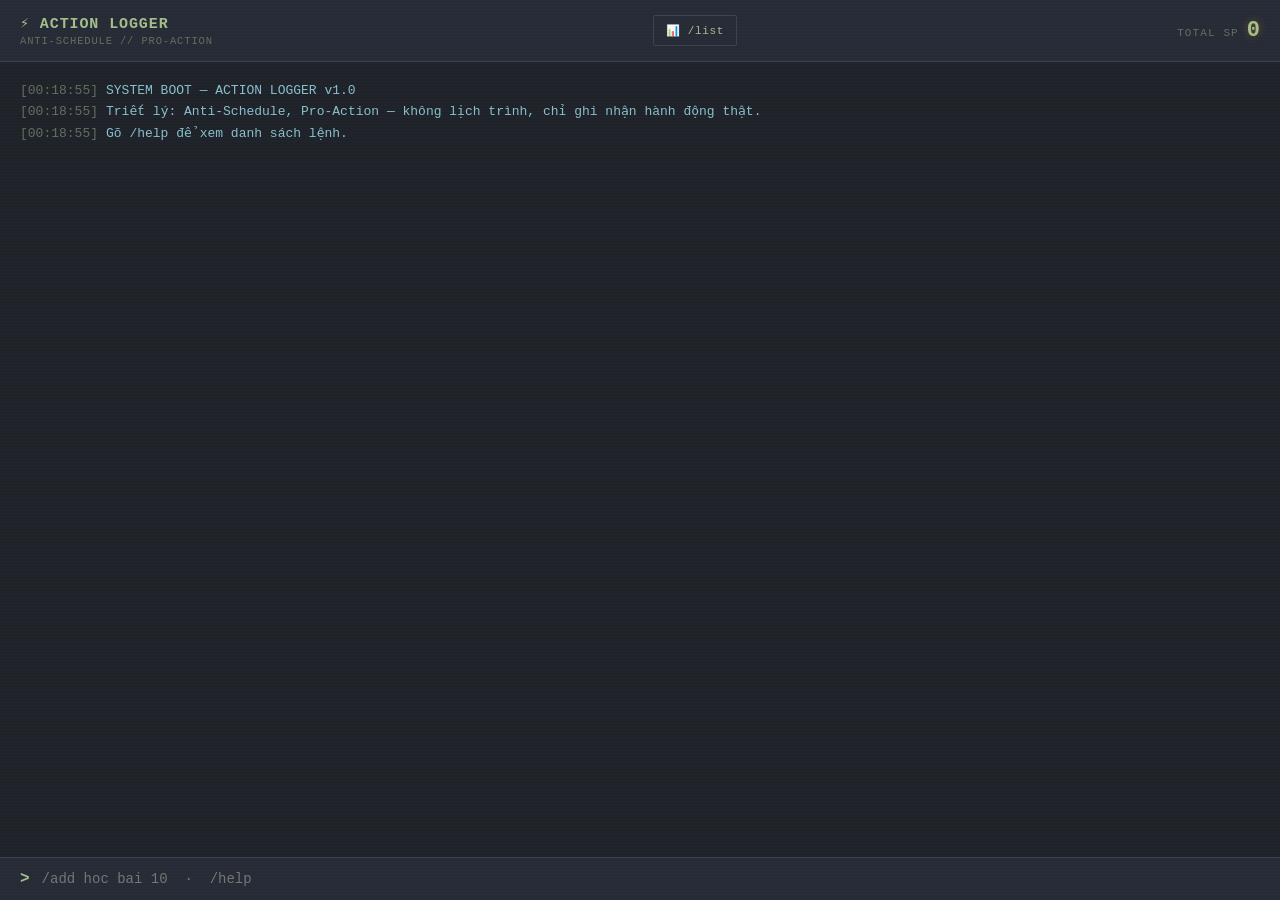
<file: legacy/web/v1.0/ACTION LOGGER v1.0.html>
<!DOCTYPE html>
<html lang="vi">
<head>
<meta charset="UTF-8">
<meta name="viewport" content="width=device-width, initial-scale=1.0">
<title>Action Logger — Anti-Schedule, Pro-Action</title>
<style>
  :root{
    --bg:        #1e222a;
    --bg-raise:  #252b37;
    --line:      #3b4252;
    --ink:       #a3be8c;
    --ink-dim:   #607060;
    --ok:        #a3be8c;
    --err:       #bf616a;
    --sys:       #88c0d0;
    --new:       #b48ead;
    --mono: ui-monospace, "JetBrains Mono", "Fira Code", "SFMono-Regular", Consolas, "Liberation Mono", Menlo, monospace;
  }

  *{ box-sizing: border-box; }

  html, body{
    height:100%;
    margin:0;
    background:var(--bg);
    color:var(--ink);
    font-family:var(--mono);
  }

  body{
    display:flex;
    flex-direction:column;
    overflow:hidden;
  }

  /* subtle CRT scanline texture, static — no motion */
  body::before{
    content:"";
    position:fixed;
    inset:0;
    pointer-events:none;
    background: repeating-linear-gradient(
      to bottom,
      rgba(255,176,0,0.025) 0px,
      rgba(255,176,0,0.025) 1px,
      transparent 1px,
      transparent 3px
    );
    z-index:50;
  }

  /* ---------- TOP BAR ---------- */
  #topbar{
    flex:0 0 auto;
    display:flex;
    align-items:center;
    justify-content:space-between;
    gap:16px;
    padding:14px 20px;
    border-bottom:1px solid var(--line);
    background:var(--bg-raise);
  }

  #brand{
    display:flex;
    flex-direction:column;
    gap:2px;
    min-width:0;
  }

  #brand .title{
    font-size:15px;
    font-weight:700;
    letter-spacing:0.06em;
    color:var(--ink);
    white-space:nowrap;
  }

  #brand .tagline{
    font-size:10.5px;
    color:var(--ink-dim);
    letter-spacing:0.08em;
    white-space:nowrap;
  }

  #stat{
    display:flex;
    align-items:baseline;
    gap:8px;
    white-space:nowrap;
  }

  #stat .label{
    font-size:11px;
    color:var(--ink-dim);
    letter-spacing:0.1em;
  }

  #stat .value{
    font-size:22px;
    font-weight:700;
    color:var(--ink);
    text-shadow:0 0 8px rgba(255,176,0,0.35);
  }

  #listBtn{
    flex:0 0 auto;
    background:transparent;
    border:1px solid var(--line);
    color:var(--ink);
    font-family:var(--mono);
    font-size:11px;
    letter-spacing:0.06em;
    padding:8px 12px;
    cursor:pointer;
    border-radius:2px;
  }
  #listBtn:hover{ background:rgba(255,176,0,0.08); border-color:var(--ink-dim); }
  #listBtn:focus-visible, button:focus-visible, input:focus-visible{
    outline:2px solid var(--ink);
    outline-offset:2px;
  }

  /* ---------- OUTPUT LOG ---------- */
  #log{
    flex:1 1 auto;
    overflow-y:auto;
    padding:18px 20px 10px;
    font-size:13px;
    line-height:1.65;
  }

  #log .row{ white-space:pre-wrap; word-break:break-word; }
  #log .ts{ color:var(--ink-dim); margin-right:8px; }

  .c-ok  { color:var(--ok); }
  .c-err { color:var(--err); }
  .c-sys { color:var(--sys); }
  .c-new { color:var(--new); }
  .c-echo{ color:var(--ink); opacity:0.55; }

  /* ---------- INPUT BAR ---------- */
  #inputbar{
    flex:0 0 auto;
    display:flex;
    align-items:center;
    gap:10px;
    padding:12px 20px;
    border-top:1px solid var(--line);
    background:var(--bg-raise);
  }

  #prompt{ color:var(--ink); font-weight:700; }

  #cmd{
    flex:1 1 auto;
    background:transparent;
    border:none;
    color:var(--ink);
    font-family:var(--mono);
    font-size:14px;
    caret-color:var(--ink);
  }
  #cmd:focus{ outline:none; }

  /* ---------- MODAL ---------- */
  #overlay{
    position:fixed; inset:0;
    background:rgba(0,0,0,0.72);
    display:none;
    align-items:center;
    justify-content:center;
    z-index:100;
    padding:20px;
  }
  #overlay.open{ display:flex; }

  #modal{
    width:min(640px, 100%);
    max-height:80vh;
    overflow-y:auto;
    background:var(--bg-raise);
    border:1px solid var(--line);
    padding:20px 22px 24px;
  }

  #modal h2{
    margin:0 0 4px;
    font-size:16px;
    letter-spacing:0.06em;
    color:var(--ink);
  }
  #modal .sub{
    margin:0 0 18px;
    font-size:11px;
    color:var(--ink-dim);
    letter-spacing:0.06em;
  }

  table{ width:100%; border-collapse:collapse; font-size:12.5px; }
  th, td{ text-align:left; padding:7px 8px; border-bottom:1px solid var(--line); }
  th{ color:var(--ink-dim); font-weight:600; letter-spacing:0.05em; font-size:11px; }
  td.num{ text-align:right; font-variant-numeric:tabular-nums; }

  .bar-row{ display:flex; align-items:center; gap:8px; margin:9px 0; }
  .bar-label{ width:38%; font-size:11.5px; color:var(--ink); overflow:hidden; text-overflow:ellipsis; white-space:nowrap; }
  .bar-track{ flex:1; background:var(--line); height:9px; position:relative; }
  .bar-fill{ height:100%; background:var(--ink); }
  .bar-count{ width:34px; text-align:right; font-size:11px; color:var(--ink-dim); }

  #modalClose{
    margin-top:18px;
    background:transparent;
    border:1px solid var(--line);
    color:var(--ink);
    font-family:var(--mono);
    padding:8px 14px;
    cursor:pointer;
    font-size:12px;
  }
  #modalClose:hover{ background:rgba(255,176,0,0.08); }

  #empty{ color:var(--ink-dim); font-size:12.5px; padding:6px 0 2px; }

  /* scrollbar, quiet */
  ::-webkit-scrollbar{ width:8px; }
  ::-webkit-scrollbar-thumb{ background:var(--line); }
  ::-webkit-scrollbar-track{ background:transparent; }

  @media (prefers-reduced-motion: reduce){
    *{ animation:none !important; transition:none !important; }
  }
</style>
</head>
<body>

  <div id="topbar">
    <div id="brand">
      <div class="title">⚡ ACTION LOGGER</div>
      <div class="tagline">ANTI-SCHEDULE // PRO-ACTION</div>
    </div>
    <button id="listBtn" type="button">📊 /list</button>
    <div id="stat">
      <span class="label">TOTAL SP</span>
      <span class="value" id="totalSp">0</span>
    </div>
  </div>

  <div id="log"></div>

  <div id="inputbar">
    <span id="prompt">&gt;</span>
    <input id="cmd" type="text" autocomplete="off" autocapitalize="off" spellcheck="false" placeholder="/add hoc bai 10  ·  /help" />
  </div>

  <div id="overlay">
    <div id="modal">
      <h2>BẢNG THỐNG KÊ</h2>
      <div class="sub">Kho hành động &amp; tần suất ghi nhận</div>
      <div id="modalBody"></div>
      <button id="modalClose" type="button">Đóng (Esc)</button>
    </div>
  </div>

<script>
(function(){
  "use strict";

  var STORAGE_KEY = "action_logger_v1";
  var DEFAULT_SP = 10;

  var state = loadState();

  var logEl = document.getElementById("log");
  var cmdEl = document.getElementById("cmd");
  var totalSpEl = document.getElementById("totalSp");
  var overlayEl = document.getElementById("overlay");
  var modalBodyEl = document.getElementById("modalBody");
  var listBtn = document.getElementById("listBtn");
  var modalClose = document.getElementById("modalClose");

  var cmdHistory = [];
  var cmdHistoryIdx = -1;

  function loadState(){
    try{
      var raw = localStorage.getItem(STORAGE_KEY);
      if(raw){
        var parsed = JSON.parse(raw);
        return {
          total_sp: parsed.total_sp || 0,
          tasks: parsed.tasks || {},
          history: parsed.history || []
        };
      }
    }catch(e){}
    return { total_sp:0, tasks:{}, history:[] };
  }

  function saveState(){
    try{
      localStorage.setItem(STORAGE_KEY, JSON.stringify(state));
    }catch(e){
      print("Không thể lưu dữ liệu (localStorage lỗi).", "err");
    }
  }

  function timeNow(){
    var d = new Date();
    function pad(n){ return String(n).padStart(2,"0"); }
    return pad(d.getHours())+":"+pad(d.getMinutes())+":"+pad(d.getSeconds());
  }

  function escapeHtml(s){
    return String(s)
      .replace(/&/g,"&amp;").replace(/</g,"&lt;").replace(/>/g,"&gt;");
  }

  function print(text, cls){
    var row = document.createElement("div");
    row.className = "row";
    var ts = document.createElement("span");
    ts.className = "ts";
    ts.textContent = "["+timeNow()+"]";
    row.appendChild(ts);
    var span = document.createElement("span");
    span.className = cls ? ("c-"+cls) : "";
    span.innerHTML = escapeHtml(text);
    row.appendChild(span);
    logEl.appendChild(row);
    logEl.scrollTop = logEl.scrollHeight;
  }

  function printEcho(raw){
    var row = document.createElement("div");
    row.className = "row c-echo";
    row.textContent = "> "+raw;
    logEl.appendChild(row);
    logEl.scrollTop = logEl.scrollHeight;
  }

  function refreshTotal(){
    totalSpEl.textContent = state.total_sp;
  }

  function normalizeTaskName(name){
    return name.trim().toLowerCase().replace(/\s+/g," ");
  }

  // ---------- Command implementations ----------

  function cmdAdd(args){
    if(args.length === 0){
      print("Cú pháp: /add <việc> [sp]", "err");
      return;
    }
    var last = args[args.length-1];
    var maybeSp = Number(last);
    var hasExplicitSp = args.length > 1 && !isNaN(maybeSp) && last.trim() !== "";
    var nameParts = hasExplicitSp ? args.slice(0, -1) : args;
    var taskName = normalizeTaskName(nameParts.join(" "));

    if(!taskName){
      print("Tên việc không hợp lệ.", "err");
      return;
    }

    var existing = state.tasks[taskName];

    if(existing){
      var sp = hasExplicitSp ? maybeSp : existing.base_sp;
      existing.count += 1;
      existing.last_done = Date.now();
      if(hasExplicitSp) existing.base_sp = maybeSp;
      state.total_sp += sp;
      state.history.push({ ts: Date.now(), task: taskName, sp: sp });
      saveState();
      refreshTotal();
      print("✅ +"+sp+" SP — \""+taskName+"\" (lần thứ "+existing.count+")", "ok");
    }else{
      var newSp = hasExplicitSp ? maybeSp : DEFAULT_SP;
      state.tasks[taskName] = { base_sp: newSp, count: 1, unit: null, last_done: Date.now() };
      state.total_sp += newSp;
      state.history.push({ ts: Date.now(), task: taskName, sp: newSp });
      saveState();
      refreshTotal();
      print("🆕 Đã ghi nhận việc mới vào kho: \""+taskName+"\" (+"+newSp+" SP)", "new");
    }
  }

  function cmdDel(args){
    if(args.length === 0){
      print("Cú pháp: /del <việc>", "err");
      return;
    }
    var taskName = normalizeTaskName(args.join(" "));
    if(state.tasks[taskName]){
      delete state.tasks[taskName];
      saveState();
      print("🗑️ Đã xóa \""+taskName+"\" khỏi kho.", "sys");
    }else{
      print("Không tìm thấy \""+taskName+"\" trong kho.", "err");
    }
  }

  function cmdClear(){
    logEl.innerHTML = "";
    print("Đã dọn màn hình log (dữ liệu vẫn được giữ nguyên).", "sys");
  }

  function cmdHelp(){
    print("── DANH SÁCH LỆNH ──", "sys");
    print("/add <việc> <sp?>   ghi nhận 1 hành động (sp không bắt buộc nếu đã có trong kho)", "sys");
    print("/del <việc>         xóa hành động khỏi kho", "sys");
    print("/list               xem bảng thống kê & biểu đồ tần suất", "sys");
    print("/export             tải file backup dữ liệu (.json)", "sys");
    print("/clear              dọn màn hình log (không xóa dữ liệu)", "sys");
    print("/help               xem lại danh sách lệnh", "sys");
  }

  function cmdExport(){
    var blob = new Blob([JSON.stringify(state, null, 2)], { type:"application/json" });
    var url = URL.createObjectURL(blob);
    var a = document.createElement("a");
    a.href = url;
    a.download = "action-logger-backup.json";
    document.body.appendChild(a);
    a.click();
    document.body.removeChild(a);
    URL.revokeObjectURL(url);
    print("📦 Đã xuất file backup.", "sys");
  }

  function openList(){
    var names = Object.keys(state.tasks);
    modalBodyEl.innerHTML = "";

    if(names.length === 0){
      var empty = document.createElement("div");
      empty.id = "empty";
      empty.textContent = "Kho trống. Gõ /add <việc> để bắt đầu ghi nhận.";
      modalBodyEl.appendChild(empty);
      overlayEl.classList.add("open");
      return;
    }

    names.sort(function(a,b){ return state.tasks[b].count - state.tasks[a].count; });
    var maxCount = Math.max.apply(null, names.map(function(n){ return state.tasks[n].count; }));

    // table
    var table = document.createElement("table");
    var thead = document.createElement("thead");
    thead.innerHTML = "<tr><th>Việc</th><th>Số lần</th><th>SP/lần</th><th>Tổng SP</th></tr>";
    table.appendChild(thead);
    var tbody = document.createElement("tbody");
    names.forEach(function(n){
      var t = state.tasks[n];
      var tr = document.createElement("tr");
      tr.innerHTML = "<td>"+escapeHtml(n)+"</td>"+
                      "<td class='num'>"+t.count+"</td>"+
                      "<td class='num'>"+t.base_sp+"</td>"+
                      "<td class='num'>"+(t.count*t.base_sp)+"</td>";
      tbody.appendChild(tr);
    });
    table.appendChild(tbody);
    modalBodyEl.appendChild(table);

    // chart
    var chartTitle = document.createElement("div");
    chartTitle.className = "sub";
    chartTitle.style.marginTop = "18px";
    chartTitle.textContent = "TẦN SUẤT";
    modalBodyEl.appendChild(chartTitle);

    names.forEach(function(n){
      var t = state.tasks[n];
      var row = document.createElement("div");
      row.className = "bar-row";
      var pct = maxCount > 0 ? Math.max(4, (t.count/maxCount)*100) : 0;
      row.innerHTML =
        "<div class='bar-label'>"+escapeHtml(n)+"</div>"+
        "<div class='bar-track'><div class='bar-fill' style='width:"+pct+"%'></div></div>"+
        "<div class='bar-count'>"+t.count+"</div>";
      modalBodyEl.appendChild(row);
    });

    overlayEl.classList.add("open");
  }

  function closeList(){
    overlayEl.classList.remove("open");
  }

  // ---------- Parser ----------

  function handleCommand(raw){
    var trimmed = raw.trim();
    if(!trimmed) return;

    printEcho(trimmed);

    var tokens = trimmed.split(/\s+/);
    var cmd = tokens[0].toLowerCase();
    var args = tokens.slice(1);

    switch(cmd){
      case "/add":   cmdAdd(args); break;
      case "/del":   cmdDel(args); break;
      case "/list":  openList(); break;
      case "/clear": cmdClear(); break;
      case "/help":  cmdHelp(); break;
      case "/export":cmdExport(); break;
      default:
        print("Lệnh không tồn tại: \""+cmd+"\". Gõ /help để xem danh sách lệnh.", "err");
    }
  }

  // ---------- Events ----------

  cmdEl.addEventListener("keydown", function(e){
    if(e.key === "Enter"){
      var val = cmdEl.value;
      if(val.trim()){
        cmdHistory.push(val);
        cmdHistoryIdx = cmdHistory.length;
      }
      cmdEl.value = "";
      handleCommand(val);
    }else if(e.key === "ArrowUp"){
      if(cmdHistory.length){
        cmdHistoryIdx = Math.max(0, cmdHistoryIdx - 1);
        cmdEl.value = cmdHistory[cmdHistoryIdx] || "";
        e.preventDefault();
      }
    }else if(e.key === "ArrowDown"){
      if(cmdHistory.length){
        cmdHistoryIdx = Math.min(cmdHistory.length, cmdHistoryIdx + 1);
        cmdEl.value = cmdHistory[cmdHistoryIdx] || "";
        e.preventDefault();
      }
    }
  });

  listBtn.addEventListener("click", openList);
  modalClose.addEventListener("click", closeList);
  overlayEl.addEventListener("click", function(e){
    if(e.target === overlayEl) closeList();
  });
  document.addEventListener("keydown", function(e){
    if(e.key === "Escape" && overlayEl.classList.contains("open")) closeList();
  });

  document.addEventListener("click", function(e){
    if(!overlayEl.classList.contains("open")) cmdEl.focus();
  });

  // ---------- Boot ----------

  refreshTotal();
  print("SYSTEM BOOT — ACTION LOGGER v1.0", "sys");
  print("Triết lý: Anti-Schedule, Pro-Action — không lịch trình, chỉ ghi nhận hành động thật.", "sys");
  print("Gõ /help để xem danh sách lệnh.", "sys");
  cmdEl.focus();

})();
</script>
</body>
</html>
</file>
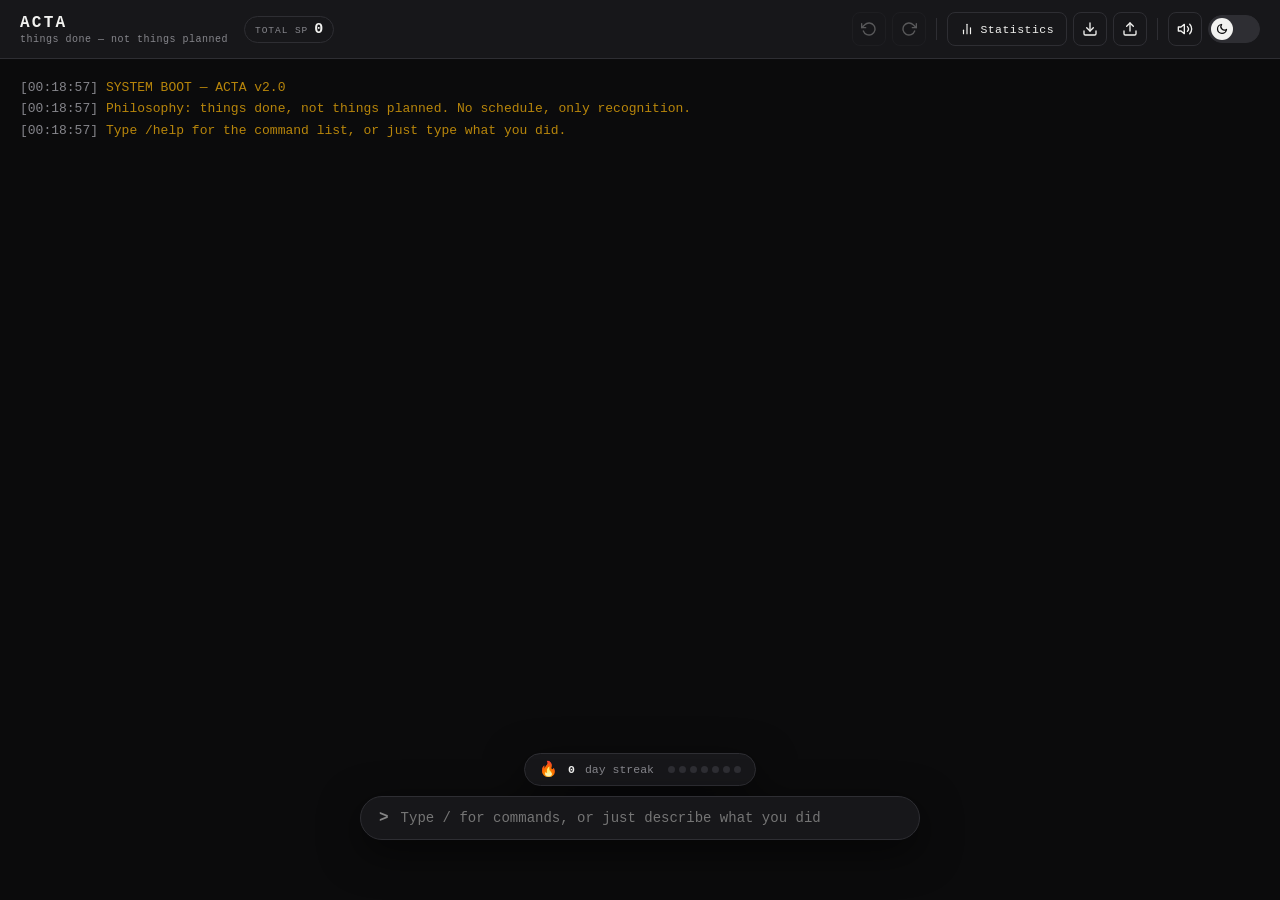
<file: legacy/web/v2.0/Acta v2.0.html>
<!DOCTYPE html>
<html lang="en" data-theme="dark">
<head>
<meta charset="UTF-8">
<meta name="viewport" content="width=device-width, initial-scale=1.0">
<title>Acta — a record of things done</title>
<style>
  :root{
    --mono: ui-monospace, "JetBrains Mono", "Fira Code", "SFMono-Regular", Consolas, "Liberation Mono", Menlo, monospace;
    --ok:    #4fae3b;
    --err:   #e6483f;
    --sys:   #b8860b;
    --new:   #8a4fd6;
    --radius: 10px;
  }

  html[data-theme="dark"]{
    --bg:        #0b0b0c;
    --bg-raise:  #17171a;
    --bg-pop:    #1f1f23;
    --line:      #2e2e33;
    --ink:       #f2f2f0;
    --ink-dim:   #86868c;
    --knob-bg:   #f2f2f0;
    --track-bg:  #2e2e33;
    --shadow:    0 12px 40px rgba(0,0,0,0.55);
  }

  html[data-theme="light"]{
    --bg:        #f7f7f5;
    --bg-raise:  #ffffff;
    --bg-pop:    #ffffff;
    --line:      #ddddd8;
    --ink:       #111110;
    --ink-dim:   #6f6f68;
    --knob-bg:   #111110;
    --track-bg:  #ddddd8;
    --shadow:    0 12px 40px rgba(0,0,0,0.12);
  }

  html[data-theme="light"]{
    --ok:  #2c7a1f;
    --err: #c0392b;
    --sys: #97690a;
    --new: #6b3fc4;
  }

  *{ box-sizing:border-box; }
  html,body{ height:100%; margin:0; }
  body{
    background:var(--bg);
    color:var(--ink);
    font-family:var(--mono);
    display:flex;
    flex-direction:column;
    overflow:hidden;
    transition:background .15s ease, color .15s ease;
  }

  button{ font-family:var(--mono); cursor:pointer; }
  input{ font-family:var(--mono); }

  ::-webkit-scrollbar{ width:8px; height:8px; }
  ::-webkit-scrollbar-thumb{ background:var(--line); border-radius:4px; }
  ::-webkit-scrollbar-track{ background:transparent; }

  @media (prefers-reduced-motion: reduce){
    *{ animation:none !important; transition:none !important; }
  }

  /* ================= TOPBAR ================= */
  #topbar{
    flex:0 0 auto;
    display:flex;
    align-items:center;
    justify-content:space-between;
    gap:14px;
    flex-wrap:wrap;
    padding:12px 20px;
    border-bottom:1px solid var(--line);
    background:var(--bg-raise);
    z-index:40;
  }

  #brandWrap{ display:flex; align-items:center; gap:16px; }

  #brand{ display:flex; flex-direction:column; gap:2px; }
  #brand .title{ font-size:16px; font-weight:700; letter-spacing:0.14em; }
  #brand .tagline{ font-size:10px; color:var(--ink-dim); letter-spacing:0.05em; white-space:nowrap; }

  #totalChip{
    display:flex; align-items:baseline; gap:6px;
    padding:4px 10px;
    border:1px solid var(--line);
    border-radius:999px;
  }
  #totalChip .label{ font-size:9.5px; color:var(--ink-dim); letter-spacing:0.1em; }
  #totalChip .value{ font-size:15px; font-weight:700; }

  #toolbar{ display:flex; align-items:center; gap:6px; flex-wrap:wrap; position:relative; }

  .icon-btn{
    display:flex; align-items:center; justify-content:center;
    width:34px; height:34px;
    border:1px solid var(--line);
    background:transparent;
    color:var(--ink);
    border-radius:8px;
  }
  .icon-btn svg{ width:16px; height:16px; }
  .icon-btn:hover:not(:disabled){ background:var(--bg-pop); }
  .icon-btn:disabled{ opacity:0.3; cursor:default; }
  .icon-btn:focus-visible, button:focus-visible, input:focus-visible{
    outline:2px solid var(--ink); outline-offset:2px;
  }

  .text-btn{
    display:flex; align-items:center; gap:6px;
    height:34px; padding:0 12px;
    border:1px solid var(--line);
    background:transparent;
    color:var(--ink);
    border-radius:8px;
    font-size:11.5px;
    letter-spacing:0.04em;
  }
  .text-btn svg{ width:14px; height:14px; }
  .text-btn:hover{ background:var(--bg-pop); }

  .toolbar-sep{ width:1px; height:22px; background:var(--line); margin:0 4px; }

  /* theme pill switch */
  .theme-switch{
    position:relative;
    width:52px; height:28px;
    border-radius:999px;
    border:1px solid var(--line);
    background:var(--track-bg);
    padding:0;
  }
  .theme-switch .knob{
    position:absolute; top:2px; left:2px;
    width:22px; height:22px;
    border-radius:50%;
    background:var(--knob-bg);
    display:flex; align-items:center; justify-content:center;
    transition:transform .2s ease;
  }
  html[data-theme="light"] .theme-switch .knob{ transform:translateX(24px); }
  .theme-switch .knob svg{ width:12px; height:12px; }
  .theme-switch .knob .icon-sun{ display:none; color:var(--bg); }
  .theme-switch .knob .icon-moon{ display:flex; color:var(--bg); }
  html[data-theme="light"] .theme-switch .knob .icon-sun{ display:flex; }
  html[data-theme="light"] .theme-switch .knob .icon-moon{ display:none; }

  /* sound popover */
  #soundPop{
    position:absolute; top:44px; right:0;
    width:220px;
    background:var(--bg-pop);
    border:1px solid var(--line);
    border-radius:var(--radius);
    box-shadow:var(--shadow);
    padding:14px;
    display:none;
    flex-direction:column;
    gap:12px;
    z-index:60;
  }
  #soundPop.open{ display:flex; }
  #soundPop .row{ display:flex; align-items:center; justify-content:space-between; font-size:12px; }
  #soundPop input[type="range"]{ width:100%; }

  .mini-switch{
    position:relative; width:36px; height:20px; border-radius:999px;
    border:1px solid var(--line); background:var(--track-bg); flex:0 0 auto;
  }
  .mini-switch .dot{
    position:absolute; top:2px; left:2px; width:14px; height:14px;
    border-radius:50%; background:var(--knob-bg); transition:transform .15s ease;
  }
  .mini-switch.on .dot{ transform:translateX(16px); }

  /* ================= LOG ================= */
  #logWrap{ flex:1 1 auto; position:relative; overflow:hidden; }
  #log{
    height:100%;
    overflow-y:auto;
    padding:18px 20px 220px;
    font-size:13px;
    line-height:1.65;
  }
  #log .row{ white-space:pre-wrap; word-break:break-word; }
  #log .ts{ color:var(--ink-dim); margin-right:8px; }
  .c-ok{ color:var(--ok); }
  .c-err{ color:var(--err); }
  .c-sys{ color:var(--sys); }
  .c-new{ color:var(--new); }
  .c-echo{ color:var(--ink); opacity:0.5; }

  /* ================= FLOATING COMMAND DOCK ================= */
  #dock{
    position:fixed;
    left:50%; bottom:60px;
    transform:translateX(-50%);
    width:min(560px, 92vw);
    z-index:45;
    display:flex; flex-direction:column; align-items:center;
    gap:10px;
  }

  #streakStrip{
    display:flex; align-items:center; gap:10px;
    padding:6px 14px;
    background:var(--bg-raise);
    border:1px solid var(--line);
    border-radius:999px;
    box-shadow:var(--shadow);
    font-size:11.5px;
  }
  #streakStrip .flame{ font-size:15px; display:inline-block; }
  #streakStrip .flame.lit{ animation:flicker 2.2s ease-in-out infinite; }
  #streakStrip .flame.flare{ animation:flare .6s ease; }
  @keyframes flicker{
    0%,100%{ transform:scale(1); filter:drop-shadow(0 0 0 transparent); }
    50%{ transform:scale(1.12); filter:drop-shadow(0 0 4px rgba(255,140,0,0.6)); }
  }
  @keyframes flare{
    0%{ transform:scale(1); }
    40%{ transform:scale(1.5); filter:drop-shadow(0 0 10px rgba(255,140,0,0.9)); }
    100%{ transform:scale(1); }
  }
  #streakStrip .num{ font-weight:700; }
  #streakStrip .label{ color:var(--ink-dim); }
  #pips{ display:flex; gap:4px; margin-left:4px; }
  #pips .pip{ width:7px; height:7px; border-radius:50%; background:var(--line); }
  #pips .pip.active{ background:var(--sys); }

  #pillWrap{ position:relative; width:100%; }

  #dockPrompt{
    display:flex; align-items:center; gap:10px;
    width:100%;
    padding:12px 18px;
    background:var(--bg-raise);
    border:1px solid var(--line);
    border-radius:999px;
    box-shadow:var(--shadow);
  }
  #dockPrompt .glyph{ opacity:0.5; font-weight:700; }
  #cmd{
    flex:1 1 auto;
    background:transparent; border:none;
    color:var(--ink); font-size:14px;
    caret-color:var(--ink);
  }
  #cmd:focus{ outline:none; }

  #suggest{
    position:absolute;
    bottom:calc(100% + 8px);
    left:0; right:0;
    background:var(--bg-pop);
    border:1px solid var(--line);
    border-radius:var(--radius);
    box-shadow:var(--shadow);
    max-height:260px;
    overflow-y:auto;
    display:none;
    padding:6px;
  }
  #suggest.open{ display:block; }
  #suggest .item{
    display:flex; flex-direction:column; gap:2px;
    padding:8px 10px;
    border-radius:6px;
  }
  #suggest .item .row1{ display:flex; gap:8px; align-items:baseline; }
  #suggest .item .cmdname{ font-weight:700; font-size:12.5px; }
  #suggest .item .args{ font-size:11px; color:var(--ink-dim); }
  #suggest .item .desc{ font-size:11px; color:var(--ink-dim); }
  #suggest .item.active{ background:var(--line); }

  /* ================= MODAL ================= */
  #overlay{
    position:fixed; inset:0;
    background:rgba(0,0,0,0.55);
    display:none; align-items:center; justify-content:center;
    z-index:100; padding:20px;
  }
  #overlay.open{ display:flex; }

  #modal{
    width:min(760px, 100%);
    max-height:86vh;
    display:flex; flex-direction:column;
    background:var(--bg-raise);
    border:1px solid var(--line);
    border-radius:var(--radius);
    box-shadow:var(--shadow);
    overflow:hidden;
  }
  #modalHead{
    display:flex; align-items:center; justify-content:space-between;
    padding:18px 22px 0;
  }
  #modalHead h2{ margin:0; font-size:15px; letter-spacing:0.08em; }
  #modalCloseX{
    background:transparent; border:none; color:var(--ink-dim);
    font-size:18px; line-height:1; padding:4px;
  }
  #modalCloseX:hover{ color:var(--ink); }

  #tabs{ display:flex; gap:4px; padding:14px 22px 0; border-bottom:1px solid var(--line); }
  .tab-btn{
    background:transparent; border:none; color:var(--ink-dim);
    font-family:var(--mono); font-size:11.5px; letter-spacing:0.06em;
    padding:8px 12px; border-bottom:2px solid transparent;
  }
  .tab-btn.active{ color:var(--ink); border-bottom-color:var(--ink); }
  .tab-btn:hover{ color:var(--ink); }

  #tabBody{ flex:1 1 auto; overflow-y:auto; padding:18px 22px 22px; }
  .tab-pane{ display:none; }
  .tab-pane.active{ display:block; }

  .sub{ font-size:11px; color:var(--ink-dim); letter-spacing:0.05em; margin-bottom:14px; }

  table{ width:100%; border-collapse:collapse; font-size:12px; }
  th, td{ text-align:left; padding:7px 8px; border-bottom:1px solid var(--line); }
  th{ color:var(--ink-dim); font-weight:600; letter-spacing:0.04em; font-size:10.5px; }
  td.num{ text-align:right; font-variant-numeric:tabular-nums; }

  .bar-row{ display:flex; align-items:center; gap:8px; margin:9px 0; }
  .bar-label{ width:36%; font-size:11px; overflow:hidden; text-overflow:ellipsis; white-space:nowrap; }
  .bar-track{ flex:1; background:var(--line); height:8px; border-radius:4px; }
  .bar-fill{ height:100%; background:var(--ink); border-radius:4px; }
  .bar-count{ width:32px; text-align:right; font-size:10.5px; color:var(--ink-dim); }

  .filters{ display:flex; gap:10px; margin-bottom:14px; flex-wrap:wrap; }
  .filters input{
    background:var(--bg); border:1px solid var(--line); color:var(--ink);
    border-radius:6px; padding:7px 10px; font-size:12px;
  }
  .filters input[type="text"]{ flex:1; min-width:160px; }
  .filters button{
    background:transparent; border:1px solid var(--line); color:var(--ink-dim);
    border-radius:6px; padding:7px 10px; font-size:11px;
  }
  .filters button:hover{ color:var(--ink); }

  #empty{ color:var(--ink-dim); font-size:12px; padding:10px 0; }

  .daily-top{ display:flex; gap:24px; align-items:center; flex-wrap:wrap; margin-bottom:18px; }
  .donut-wrap{ position:relative; width:150px; height:150px; flex:0 0 auto; }
  .donut{ width:150px; height:150px; border-radius:50%; }
  .donut-hole{
    position:absolute; top:22px; left:22px; width:106px; height:106px;
    border-radius:50%; background:var(--bg-raise);
    display:flex; flex-direction:column; align-items:center; justify-content:center;
  }
  .donut-hole .n{ font-size:20px; font-weight:700; }
  .donut-hole .l{ font-size:9px; color:var(--ink-dim); letter-spacing:0.05em; }
  .legend{ display:flex; flex-direction:column; gap:6px; font-size:11.5px; }
  .legend .li{ display:flex; align-items:center; gap:8px; }
  .legend .sw{ width:9px; height:9px; border-radius:2px; flex:0 0 auto; }
</style>
</head>
<body>

  <div id="topbar">
    <div id="brandWrap">
      <div id="brand">
        <div class="title">ACTA</div>
        <div class="tagline">things done — not things planned</div>
      </div>
      <div id="totalChip">
        <span class="label">TOTAL SP</span>
        <span class="value" id="totalSp">0</span>
      </div>
    </div>

    <div id="toolbar">
      <button class="icon-btn" id="undoBtn" title="Undo last action" disabled>
        <svg viewBox="0 0 24 24" fill="none" stroke="currentColor" stroke-width="2" stroke-linecap="round" stroke-linejoin="round"><polyline points="1 4 1 10 7 10"></polyline><path d="M3.51 15a9 9 0 1 0 2.13-9.36L1 10"></path></svg>
      </button>
      <button class="icon-btn" id="redoBtn" title="Redo last undone action" disabled>
        <svg viewBox="0 0 24 24" fill="none" stroke="currentColor" stroke-width="2" stroke-linecap="round" stroke-linejoin="round"><polyline points="23 4 23 10 17 10"></polyline><path d="M20.49 15a9 9 0 1 1-2.12-9.36L23 10"></path></svg>
      </button>

      <div class="toolbar-sep"></div>

      <button class="text-btn" id="statsBtn" title="Open statistics">
        <svg viewBox="0 0 24 24" fill="none" stroke="currentColor" stroke-width="2" stroke-linecap="round" stroke-linejoin="round"><line x1="18" y1="20" x2="18" y2="10"></line><line x1="12" y1="20" x2="12" y2="4"></line><line x1="6" y1="20" x2="6" y2="14"></line></svg>
        Statistics
      </button>
      <button class="icon-btn" id="importBtn" title="Import data from a JSON backup">
        <svg viewBox="0 0 24 24" fill="none" stroke="currentColor" stroke-width="2" stroke-linecap="round" stroke-linejoin="round"><path d="M21 15v4a2 2 0 0 1-2 2H5a2 2 0 0 1-2-2v-4"></path><polyline points="7 10 12 15 17 10"></polyline><line x1="12" y1="15" x2="12" y2="3"></line></svg>
      </button>
      <button class="icon-btn" id="exportBtn" title="Export data as a JSON backup">
        <svg viewBox="0 0 24 24" fill="none" stroke="currentColor" stroke-width="2" stroke-linecap="round" stroke-linejoin="round"><path d="M21 15v4a2 2 0 0 1-2 2H5a2 2 0 0 1-2-2v-4"></path><polyline points="17 8 12 3 7 8"></polyline><line x1="12" y1="3" x2="12" y2="15"></line></svg>
      </button>
      <input type="file" id="importFile" accept="application/json" style="display:none;">

      <div class="toolbar-sep"></div>

      <div style="position:relative;">
        <button class="icon-btn" id="soundBtn" title="Sound &amp; vibration settings">
          <svg viewBox="0 0 24 24" fill="none" stroke="currentColor" stroke-width="2" stroke-linecap="round" stroke-linejoin="round"><polygon points="11 5 6 9 2 9 2 15 6 15 11 19 11 5"></polygon><path d="M19.07 4.93a10 10 0 0 1 0 14.14M15.54 8.46a5 5 0 0 1 0 7.07"></path></svg>
        </button>
        <div id="soundPop">
          <div class="row">
            <span>Sound</span>
            <div class="mini-switch on" id="soundSwitch"><div class="dot"></div></div>
          </div>
          <div class="row">
            <span>Vibration</span>
            <div class="mini-switch on" id="vibSwitch"><div class="dot"></div></div>
          </div>
          <div class="row" style="flex-direction:column; align-items:stretch; gap:4px;">
            <span>Volume</span>
            <input type="range" id="volSlider" min="0" max="100" value="50">
          </div>
        </div>
      </div>

      <button class="theme-switch" id="themeToggle" title="Toggle light / dark theme">
        <div class="knob">
          <span class="icon-sun"><svg viewBox="0 0 24 24" fill="none" stroke="currentColor" stroke-width="2.5" stroke-linecap="round" stroke-linejoin="round"><circle cx="12" cy="12" r="5"></circle><line x1="12" y1="1" x2="12" y2="3"></line><line x1="12" y1="21" x2="12" y2="23"></line><line x1="4.22" y1="4.22" x2="5.64" y2="5.64"></line><line x1="18.36" y1="18.36" x2="19.78" y2="19.78"></line><line x1="1" y1="12" x2="3" y2="12"></line><line x1="21" y1="12" x2="23" y2="12"></line><line x1="4.22" y1="19.78" x2="5.64" y2="18.36"></line><line x1="18.36" y1="5.64" x2="19.78" y2="4.22"></line></svg></span>
          <span class="icon-moon"><svg viewBox="0 0 24 24" fill="none" stroke="currentColor" stroke-width="2.5" stroke-linecap="round" stroke-linejoin="round"><path d="M21 12.79A9 9 0 1 1 11.21 3 7 7 0 0 0 21 12.79z"></path></svg></span>
        </div>
      </button>
    </div>
  </div>

  <div id="logWrap"><div id="log"></div></div>

  <div id="dock">
    <div id="streakStrip">
      <span class="flame" id="flameIcon">🔥</span>
      <span class="num" id="streakNum">0</span>
      <span class="label">day streak</span>
      <div id="pips"></div>
    </div>

    <div id="pillWrap">
      <div id="suggest"></div>
      <div id="dockPrompt">
        <span class="glyph">&gt;</span>
        <input id="cmd" type="text" autocomplete="off" autocapitalize="off" spellcheck="false" placeholder="Type / for commands, or just describe what you did">
      </div>
    </div>
  </div>

  <div id="overlay">
    <div id="modal">
      <div id="modalHead">
        <h2>STATISTICS</h2>
        <button id="modalCloseX" aria-label="Close">✕</button>
      </div>
      <div id="tabs">
        <button class="tab-btn active" data-tab="overview">Overview</button>
        <button class="tab-btn" data-tab="history">History</button>
        <button class="tab-btn" data-tab="daily">Daily</button>
      </div>
      <div id="tabBody">
        <div class="tab-pane active" id="pane-overview"></div>
        <div class="tab-pane" id="pane-history"></div>
        <div class="tab-pane" id="pane-daily"></div>
      </div>
    </div>
  </div>

<script>
(function(){
  "use strict";

  var STORAGE_KEY   = "acta_data_v2";
  var THEME_KEY      = "acta_theme";
  var SETTINGS_KEY   = "acta_settings";
  var DEFAULT_SP     = 10;
  var UNDO_LIMIT      = 30;
  var DONUT_COLORS   = ["#e07a5f","#3d9970","#5b8def","#f2c14e","#bb86fc","#ff6b81","#2ec4b6","#e9724c"];

  var COMMANDS = [
    { cmd:"/add",    args:"<task> [sp]", desc:"Log an action. A new task registers itself; an existing task adds SP and increments its streak." },
    { cmd:"/del",    args:"<task>",      desc:"Remove a task from the repository." },
    { cmd:"/list",   args:"",            desc:"Open Statistics." },
    { cmd:"/export", args:"",            desc:"Download a backup of your data as JSON." },
    { cmd:"/import", args:"",            desc:"Load data from a backup JSON file." },
    { cmd:"/undo",   args:"",            desc:"Undo the last action." },
    { cmd:"/redo",   args:"",            desc:"Redo the last undone action." },
    { cmd:"/theme",  args:"",            desc:"Toggle light / dark theme." },
    { cmd:"/clear",  args:"",            desc:"Clear the log screen. Your data is kept." },
    { cmd:"/help",   args:"",            desc:"Show this list again." }
  ];

  // ---------------------------------------------------------------
  // State
  // ---------------------------------------------------------------

  var state = loadState();
  var settings = loadSettings();
  var undoStack = [];
  var redoStack = [];
  var prevStreak = -1;

  function loadState(){
    try{
      var raw = localStorage.getItem(STORAGE_KEY);
      if(raw){
        var p = JSON.parse(raw);
        return { total_sp: p.total_sp||0, tasks: p.tasks||{}, history: p.history||[] };
      }
    }catch(e){}
    return { total_sp:0, tasks:{}, history:[] };
  }

  function saveState(){
    try{ localStorage.setItem(STORAGE_KEY, JSON.stringify(state)); }
    catch(e){ print("Could not save data (localStorage error).", "err"); }
  }

  function loadSettings(){
    try{
      var raw = localStorage.getItem(SETTINGS_KEY);
      if(raw){
        var p = JSON.parse(raw);
        return { sound: p.sound !== false, vibration: p.vibration !== false, volume: (typeof p.volume === "number" ? p.volume : 50) };
      }
    }catch(e){}
    return { sound:true, vibration:true, volume:50 };
  }

  function saveSettings(){
    try{ localStorage.setItem(SETTINGS_KEY, JSON.stringify(settings)); }catch(e){}
  }

  function cloneData(){
    return JSON.parse(JSON.stringify({ total_sp: state.total_sp, tasks: state.tasks, history: state.history }));
  }

  function pushUndo(){
    undoStack.push(cloneData());
    if(undoStack.length > UNDO_LIMIT) undoStack.shift();
    redoStack = [];
  }

  function applyData(data){
    state.total_sp = data.total_sp || 0;
    state.tasks = data.tasks || {};
    state.history = data.history || [];
  }

  // ---------------------------------------------------------------
  // DOM refs
  // ---------------------------------------------------------------

  var logEl        = document.getElementById("log");
  var cmdEl        = document.getElementById("cmd");
  var suggestEl    = document.getElementById("suggest");
  var totalSpEl    = document.getElementById("totalSp");
  var overlayEl    = document.getElementById("overlay");
  var undoBtn      = document.getElementById("undoBtn");
  var redoBtn      = document.getElementById("redoBtn");
  var statsBtn     = document.getElementById("statsBtn");
  var importBtn    = document.getElementById("importBtn");
  var importFile   = document.getElementById("importFile");
  var exportBtn    = document.getElementById("exportBtn");
  var soundBtn     = document.getElementById("soundBtn");
  var soundPop     = document.getElementById("soundPop");
  var soundSwitch  = document.getElementById("soundSwitch");
  var vibSwitch    = document.getElementById("vibSwitch");
  var volSlider    = document.getElementById("volSlider");
  var themeToggle  = document.getElementById("themeToggle");
  var modalCloseX  = document.getElementById("modalCloseX");
  var flameIcon    = document.getElementById("flameIcon");
  var streakNumEl  = document.getElementById("streakNum");
  var pipsEl       = document.getElementById("pips");

  var cmdHistory = [];
  var cmdHistoryIdx = -1;
  var suggestActive = -1;
  var suggestItems = [];

  // ---------------------------------------------------------------
  // Utilities
  // ---------------------------------------------------------------

  function pad(n){ return String(n).padStart(2,"0"); }

  function dateKey(ts){
    var d = new Date(ts);
    return d.getFullYear()+"-"+pad(d.getMonth()+1)+"-"+pad(d.getDate());
  }
  function timeKey(ts){
    var d = new Date(ts);
    return pad(d.getHours())+":"+pad(d.getMinutes());
  }
  function timeNow(){
    var d = new Date();
    return pad(d.getHours())+":"+pad(d.getMinutes())+":"+pad(d.getSeconds());
  }

  function escapeHtml(s){
    return String(s).replace(/&/g,"&amp;").replace(/</g,"&lt;").replace(/>/g,"&gt;");
  }

  function normalizeTaskName(name){
    return name.trim().toLowerCase().replace(/\s+/g," ");
  }

  function colorFor(name){
    var h = 0;
    for(var i=0;i<name.length;i++){ h = (h*31 + name.charCodeAt(i)) >>> 0; }
    return DONUT_COLORS[h % DONUT_COLORS.length];
  }

  // ---------------------------------------------------------------
  // Sound + haptics
  // ---------------------------------------------------------------

  var audioCtx = null;
  function ensureAudio(){
    if(!audioCtx){
      try{ audioCtx = new (window.AudioContext || window.webkitAudioContext)(); }catch(e){ audioCtx = null; }
    }
    if(audioCtx && audioCtx.state === "suspended") audioCtx.resume();
  }

  function tone(freq, dur, type, gainMul){
    if(!settings.sound) return;
    ensureAudio();
    if(!audioCtx) return;
    var t0 = audioCtx.currentTime;
    var osc = audioCtx.createOscillator();
    var gain = audioCtx.createGain();
    osc.type = type || "sine";
    osc.frequency.setValueAtTime(freq, t0);
    var peak = (settings.volume/100) * (gainMul || 0.2);
    gain.gain.setValueAtTime(0.0001, t0);
    gain.gain.exponentialRampToValueAtTime(Math.max(peak,0.0001), t0+0.008);
    gain.gain.exponentialRampToValueAtTime(0.0001, t0+dur);
    osc.connect(gain).connect(audioCtx.destination);
    osc.start(t0);
    osc.stop(t0+dur+0.02);
  }

  function buzz(pattern){
    if(!settings.vibration) return;
    if(navigator.vibrate){ try{ navigator.vibrate(pattern); }catch(e){} }
  }

  var SFX = {
    success:  function(){ tone(660,0.12,"sine",0.22); buzz(12); },
    newTask:  function(){ tone(523,0.1,"triangle",0.2); setTimeout(function(){ tone(784,0.16,"triangle",0.22); },90); buzz([10,30,10]); },
    error:    function(){ tone(160,0.22,"square",0.15); buzz([20,40,20]); },
    remove:   function(){ tone(392,0.14,"sawtooth",0.15); setTimeout(function(){ tone(262,0.16,"sawtooth",0.15); },70); buzz(15); },
    undo:     function(){ tone(300,0.09,"sine",0.15); buzz(8); },
    redo:     function(){ tone(420,0.09,"sine",0.15); buzz(8); },
    click:    function(){ tone(700,0.05,"sine",0.1); buzz(6); },
    openPane: function(){ tone(440,0.07,"sine",0.15); setTimeout(function(){ tone(660,0.09,"sine",0.15); },60); },
    toggle:   function(){ tone(520,0.06,"triangle",0.15); buzz(8); },
    streak:   function(){ tone(523,0.1,"triangle",0.2); setTimeout(function(){ tone(659,0.1,"triangle",0.2); },100); setTimeout(function(){ tone(880,0.16,"triangle",0.22); },200); buzz([10,20,10,20,20]); }
  };

  // ---------------------------------------------------------------
  // Log rendering
  // ---------------------------------------------------------------

  function print(text, cls){
    var row = document.createElement("div");
    row.className = "row";
    var ts = document.createElement("span");
    ts.className = "ts";
    ts.textContent = "["+timeNow()+"]";
    row.appendChild(ts);
    var span = document.createElement("span");
    span.className = cls ? ("c-"+cls) : "";
    span.innerHTML = escapeHtml(text);
    row.appendChild(span);
    logEl.appendChild(row);
    logEl.scrollTop = logEl.scrollHeight;
  }

  function printEcho(raw){
    var row = document.createElement("div");
    row.className = "row c-echo";
    row.textContent = "> "+raw;
    logEl.appendChild(row);
    logEl.scrollTop = logEl.scrollHeight;
  }

  function refreshTotal(){ totalSpEl.textContent = state.total_sp; }

  // ---------------------------------------------------------------
  // Streak
  // ---------------------------------------------------------------

  function computeStreakInfo(){
    var daysSet = {};
    state.history.forEach(function(h){ daysSet[dateKey(h.ts)] = true; });

    var last7 = [];
    for(var i=6;i>=0;i--){
      var d = new Date(); d.setDate(d.getDate()-i);
      var key = d.getFullYear()+"-"+pad(d.getMonth()+1)+"-"+pad(d.getDate());
      last7.push({ key:key, active: !!daysSet[key] });
    }

    var todayKey = dateKey(Date.now());
    var todayActive = !!daysSet[todayKey];

    var cursor = new Date();
    if(!todayActive) cursor.setDate(cursor.getDate()-1);
    var streak = 0;
    while(true){
      var key = cursor.getFullYear()+"-"+pad(cursor.getMonth()+1)+"-"+pad(cursor.getDate());
      if(daysSet[key]){ streak++; cursor.setDate(cursor.getDate()-1); } else break;
    }
    return { streak:streak, last7:last7, todayActive:todayActive };
  }

  function renderStreak(){
    var info = computeStreakInfo();
    streakNumEl.textContent = info.streak;
    flameIcon.classList.toggle("lit", info.todayActive && info.streak > 0);

    pipsEl.innerHTML = "";
    info.last7.forEach(function(day){
      var el = document.createElement("div");
      el.className = "pip" + (day.active ? " active" : "");
      el.title = day.key;
      pipsEl.appendChild(el);
    });

    if(prevStreak >= 0 && info.streak > prevStreak){
      flameIcon.classList.remove("flare");
      void flameIcon.offsetWidth;
      flameIcon.classList.add("flare");
      if(info.streak > 0 && info.streak % 7 === 0){ SFX.streak(); }
      setTimeout(function(){ flameIcon.classList.remove("flare"); }, 650);
    }
    prevStreak = info.streak;
  }

  // ---------------------------------------------------------------
  // Undo / redo button state
  // ---------------------------------------------------------------

  function refreshUndoRedoButtons(){
    undoBtn.disabled = undoStack.length === 0;
    redoBtn.disabled = redoStack.length === 0;
  }

  function afterMutation(){
    saveState();
    refreshTotal();
    renderStreak();
    refreshUndoRedoButtons();
    if(overlayEl.classList.contains("open")) renderActiveTab();
  }

  // ---------------------------------------------------------------
  // Commands
  // ---------------------------------------------------------------

  function cmdAdd(args){
    if(args.length === 0){ print("Usage: /add <task> [sp]", "err"); SFX.error(); return; }
    var last = args[args.length-1];
    var maybeSp = Number(last);
    var hasExplicitSp = args.length > 1 && !isNaN(maybeSp) && last.trim() !== "";
    var nameParts = hasExplicitSp ? args.slice(0,-1) : args;
    var taskName = normalizeTaskName(nameParts.join(" "));

    if(!taskName){ print("That task name isn't valid.", "err"); SFX.error(); return; }

    pushUndo();
    var existing = state.tasks[taskName];

    if(existing){
      var sp = hasExplicitSp ? maybeSp : existing.base_sp;
      existing.count += 1;
      existing.last_done = Date.now();
      if(hasExplicitSp) existing.base_sp = maybeSp;
      state.total_sp += sp;
      state.history.push({ ts: Date.now(), task: taskName, sp: sp });
      afterMutation();
      print("+"+sp+" SP — \""+taskName+"\" (occurrence #"+existing.count+")", "ok");
      SFX.success();
    }else{
      var newSp = hasExplicitSp ? maybeSp : DEFAULT_SP;
      state.tasks[taskName] = { base_sp:newSp, count:1, unit:null, last_done:Date.now() };
      state.total_sp += newSp;
      state.history.push({ ts: Date.now(), task: taskName, sp: newSp });
      afterMutation();
      print("New task registered in the repository: \""+taskName+"\" (+"+newSp+" SP)", "new");
      SFX.newTask();
    }
  }

  function cmdDel(args){
    if(args.length === 0){ print("Usage: /del <task>", "err"); SFX.error(); return; }
    var taskName = normalizeTaskName(args.join(" "));
    if(state.tasks[taskName]){
      pushUndo();
      delete state.tasks[taskName];
      afterMutation();
      print("Removed \""+taskName+"\" from the repository.", "sys");
      SFX.remove();
    }else{
      print("\""+taskName+"\" was not found in the repository.", "err");
      SFX.error();
    }
  }

  function cmdClear(){
    logEl.innerHTML = "";
    print("Log screen cleared. Your data is untouched.", "sys");
    SFX.click();
  }

  function cmdHelp(){
    print("── COMMAND LIST ──", "sys");
    COMMANDS.forEach(function(c){
      print(c.cmd + (c.args ? " "+c.args : "") + "   " + c.desc, "sys");
    });
  }

  function doExport(){
    var payload = { total_sp: state.total_sp, tasks: state.tasks, history: state.history, settings: settings, exported_at: Date.now() };
    var blob = new Blob([JSON.stringify(payload,null,2)], { type:"application/json" });
    var url = URL.createObjectURL(blob);
    var a = document.createElement("a");
    a.href = url; a.download = "acta-backup.json";
    document.body.appendChild(a); a.click(); document.body.removeChild(a);
    URL.revokeObjectURL(url);
    print("Backup file downloaded.", "sys");
    SFX.click();
  }

  function doImportFile(file){
    var reader = new FileReader();
    reader.onload = function(){
      try{
        var data = JSON.parse(reader.result);
        pushUndo();
        applyData(data);
        afterMutation();
        print("Data imported from \""+file.name+"\".", "sys");
        SFX.newTask();
      }catch(e){
        print("Import failed: the file isn't valid JSON.", "err");
        SFX.error();
      }
    };
    reader.onerror = function(){ print("Import failed: could not read the file.", "err"); SFX.error(); };
    reader.readAsText(file);
  }

  function doUndo(){
    if(undoStack.length === 0) return;
    redoStack.push(cloneData());
    var prev = undoStack.pop();
    applyData(prev);
    afterMutation();
    print("Undid the last action.", "sys");
    SFX.undo();
  }

  function doRedo(){
    if(redoStack.length === 0) return;
    undoStack.push(cloneData());
    var next = redoStack.pop();
    applyData(next);
    afterMutation();
    print("Redid the last undone action.", "sys");
    SFX.redo();
  }

  function toggleTheme(){
    var html = document.documentElement;
    var next = html.getAttribute("data-theme") === "dark" ? "light" : "dark";
    html.setAttribute("data-theme", next);
    try{ localStorage.setItem(THEME_KEY, next); }catch(e){}
    SFX.toggle();
  }

  function handleCommand(raw){
    var trimmed = raw.trim();
    if(!trimmed) return;
    printEcho(trimmed);

    var tokens = trimmed.split(/\s+/);
    var cmd = tokens[0].toLowerCase();
    var args = tokens.slice(1);

    switch(cmd){
      case "/add":    cmdAdd(args); break;
      case "/del":    cmdDel(args); break;
      case "/list":   openStats("overview"); break;
      case "/export": doExport(); break;
      case "/import": importFile.click(); break;
      case "/undo":   doUndo(); break;
      case "/redo":   doRedo(); break;
      case "/theme":  toggleTheme(); break;
      case "/clear":  cmdClear(); break;
      case "/help":   cmdHelp(); break;
      default:
        if(cmd.charAt(0) === "/"){
          print("Unknown command: \""+cmd+"\". Type /help for the command list.", "err");
          SFX.error();
        }else{
          // treat a plain description (no leading "/") as a quick /add
          cmdAdd(tokens);
        }
    }
  }

  // ---------------------------------------------------------------
  // Statistics modal
  // ---------------------------------------------------------------

  var activeTab = "overview";

  function openStats(tab){
    activeTab = tab || "overview";
    document.querySelectorAll(".tab-btn").forEach(function(b){
      b.classList.toggle("active", b.dataset.tab === activeTab);
    });
    document.querySelectorAll(".tab-pane").forEach(function(p){
      p.classList.toggle("active", p.id === "pane-"+activeTab);
    });
    renderActiveTab();
    overlayEl.classList.add("open");
    SFX.openPane();
  }

  function closeStats(){ overlayEl.classList.remove("open"); }

  function renderActiveTab(){
    if(activeTab === "overview") renderOverview();
    else if(activeTab === "history") renderHistory();
    else if(activeTab === "daily") renderDaily(currentDailyDate());
  }

  function renderOverview(){
    var pane = document.getElementById("pane-overview");
    pane.innerHTML = "";
    var names = Object.keys(state.tasks);

    var sub = document.createElement("div");
    sub.className = "sub";
    sub.textContent = names.length + " tracked task(s) · " + state.total_sp + " total SP";
    pane.appendChild(sub);

    if(names.length === 0){
      var e = document.createElement("div");
      e.id = "empty";
      e.textContent = "The repository is empty. Type /add <task> to start logging.";
      pane.appendChild(e);
      return;
    }

    names.sort(function(a,b){ return state.tasks[b].count - state.tasks[a].count; });
    var maxCount = Math.max.apply(null, names.map(function(n){ return state.tasks[n].count; }));

    var table = document.createElement("table");
    table.innerHTML = "<thead><tr><th>Task</th><th>Count</th><th>SP / time</th><th>Total SP</th></tr></thead>";
    var tbody = document.createElement("tbody");
    names.forEach(function(n){
      var t = state.tasks[n];
      var tr = document.createElement("tr");
      tr.innerHTML = "<td>"+escapeHtml(n)+"</td><td class='num'>"+t.count+"</td><td class='num'>"+t.base_sp+"</td><td class='num'>"+(t.count*t.base_sp)+"</td>";
      tbody.appendChild(tr);
    });
    table.appendChild(tbody);
    pane.appendChild(table);

    var chartTitle = document.createElement("div");
    chartTitle.className = "sub";
    chartTitle.style.marginTop = "18px";
    chartTitle.textContent = "FREQUENCY";
    pane.appendChild(chartTitle);

    names.forEach(function(n){
      var t = state.tasks[n];
      var row = document.createElement("div");
      row.className = "bar-row";
      var pct = maxCount > 0 ? Math.max(4, (t.count/maxCount)*100) : 0;
      row.innerHTML = "<div class='bar-label'>"+escapeHtml(n)+"</div>"+
                      "<div class='bar-track'><div class='bar-fill' style='width:"+pct+"%'></div></div>"+
                      "<div class='bar-count'>"+t.count+"</div>";
      pane.appendChild(row);
    });
  }

  function renderHistory(){
    var pane = document.getElementById("pane-history");
    pane.innerHTML = "";

    var filters = document.createElement("div");
    filters.className = "filters";
    filters.innerHTML =
      "<input type='text' id='histSearch' placeholder='Search by task name…'>"+
      "<input type='date' id='histDate'>"+
      "<button id='histClear' type='button'>Clear filters</button>";
    pane.appendChild(filters);

    var tableWrap = document.createElement("div");
    pane.appendChild(tableWrap);

    function draw(){
      var q = document.getElementById("histSearch").value.trim().toLowerCase();
      var dateFilter = document.getElementById("histDate").value;

      var rows = state.history.filter(function(h){
        var matchesQ = !q || h.task.toLowerCase().indexOf(q) !== -1;
        var matchesDate = !dateFilter || dateKey(h.ts) === dateFilter;
        return matchesQ && matchesDate;
      }).slice().sort(function(a,b){ return b.ts - a.ts; });

      if(rows.length === 0){
        tableWrap.innerHTML = "<div id='empty'>No entries match this search.</div>";
        return;
      }

      var table = document.createElement("table");
      table.innerHTML = "<thead><tr><th>Date</th><th>Time</th><th>Task</th><th>SP</th></tr></thead>";
      var tbody = document.createElement("tbody");
      rows.forEach(function(h){
        var tr = document.createElement("tr");
        tr.innerHTML = "<td>"+dateKey(h.ts)+"</td><td>"+timeKey(h.ts)+"</td><td>"+escapeHtml(h.task)+"</td><td class='num'>"+h.sp+"</td>";
        tbody.appendChild(tr);
      });
      table.appendChild(tbody);
      tableWrap.innerHTML = "";
      tableWrap.appendChild(table);
    }

    document.getElementById("histSearch").addEventListener("input", draw);
    document.getElementById("histDate").addEventListener("change", draw);
    document.getElementById("histClear").addEventListener("click", function(){
      document.getElementById("histSearch").value = "";
      document.getElementById("histDate").value = "";
      draw();
    });
    draw();
  }

  function currentDailyDate(){
    var el = document.getElementById("dailyDate");
    if(el && el.value) return el.value;
    var d = new Date();
    return d.getFullYear()+"-"+pad(d.getMonth()+1)+"-"+pad(d.getDate());
  }

  function renderDaily(dateStr){
    var pane = document.getElementById("pane-daily");
    pane.innerHTML = "";

    var filters = document.createElement("div");
    filters.className = "filters";
    filters.innerHTML = "<input type='date' id='dailyDate' value='"+dateStr+"'>";
    pane.appendChild(filters);

    var entries = state.history.filter(function(h){ return dateKey(h.ts) === dateStr; });
    var totalDay = entries.reduce(function(s,h){ return s + h.sp; }, 0);

    var top = document.createElement("div");
    top.className = "daily-top";

    var bySp = {};
    entries.forEach(function(h){ bySp[h.task] = (bySp[h.task]||0) + h.sp; });
    var taskNames = Object.keys(bySp);

    var donutWrap = document.createElement("div");
    donutWrap.className = "donut-wrap";
    var donut = document.createElement("div");
    donut.className = "donut";

    if(taskNames.length === 0){
      donut.style.background = "var(--line)";
    }else{
      var stops = [];
      var acc = 0;
      taskNames.forEach(function(n){
        var pct = (bySp[n]/totalDay)*100;
        var start = acc;
        var end = acc + pct;
        stops.push(colorFor(n)+" "+start.toFixed(2)+"% "+end.toFixed(2)+"%");
        acc = end;
      });
      donut.style.background = "conic-gradient("+stops.join(",")+")";
    }
    donutWrap.appendChild(donut);

    var hole = document.createElement("div");
    hole.className = "donut-hole";
    hole.innerHTML = "<div class='n'>"+totalDay+"</div><div class='l'>SP</div>";
    donutWrap.appendChild(hole);
    top.appendChild(donutWrap);

    var legend = document.createElement("div");
    legend.className = "legend";
    if(taskNames.length === 0){
      legend.innerHTML = "<div id='empty' style='padding:0;'>No actions logged on this day.</div>";
    }else{
      taskNames.sort(function(a,b){ return bySp[b]-bySp[a]; });
      taskNames.forEach(function(n){
        var pct = totalDay > 0 ? Math.round((bySp[n]/totalDay)*100) : 0;
        var li = document.createElement("div");
        li.className = "li";
        li.innerHTML = "<span class='sw' style='background:"+colorFor(n)+"'></span>"+escapeHtml(n)+" — "+bySp[n]+" SP ("+pct+"%)";
        legend.appendChild(li);
      });
    }
    top.appendChild(legend);
    pane.appendChild(top);

    if(entries.length){
      var listTitle = document.createElement("div");
      listTitle.className = "sub";
      listTitle.textContent = "ENTRIES";
      pane.appendChild(listTitle);

      var table = document.createElement("table");
      table.innerHTML = "<thead><tr><th>Time</th><th>Task</th><th>SP</th></tr></thead>";
      var tbody = document.createElement("tbody");
      entries.slice().sort(function(a,b){ return b.ts-a.ts; }).forEach(function(h){
        var tr = document.createElement("tr");
        tr.innerHTML = "<td>"+timeKey(h.ts)+"</td><td>"+escapeHtml(h.task)+"</td><td class='num'>"+h.sp+"</td>";
        tbody.appendChild(tr);
      });
      table.appendChild(tbody);
      pane.appendChild(table);
    }

    document.getElementById("dailyDate").addEventListener("change", function(e){
      renderDaily(e.target.value);
    });
  }

  // ---------------------------------------------------------------
  // Command palette (suggestions)
  // ---------------------------------------------------------------

  function renderSuggest(filterText){
    suggestItems = COMMANDS.filter(function(c){
      return c.cmd.toLowerCase().indexOf(filterText.toLowerCase()) === 0;
    });
    suggestActive = suggestItems.length ? 0 : -1;
    drawSuggest();
  }

  function drawSuggest(){
    if(suggestItems.length === 0){ suggestEl.classList.remove("open"); suggestEl.innerHTML=""; return; }
    suggestEl.innerHTML = "";
    suggestItems.forEach(function(c, i){
      var item = document.createElement("div");
      item.className = "item" + (i === suggestActive ? " active" : "");
      item.innerHTML = "<div class='row1'><span class='cmdname'>"+c.cmd+"</span><span class='args'>"+escapeHtml(c.args)+"</span></div>"+
                        "<div class='desc'>"+escapeHtml(c.desc)+"</div>";
      item.addEventListener("mousedown", function(ev){
        ev.preventDefault();
        selectSuggest(i);
      });
      suggestEl.appendChild(item);
    });
    suggestEl.classList.add("open");
  }

  function selectSuggest(i){
    var c = suggestItems[i];
    if(!c) return;
    cmdEl.value = c.cmd + " ";
    suggestEl.classList.remove("open");
    suggestItems = [];
    cmdEl.focus();
  }

  function suggestionsShouldShow(value){
    if(value.charAt(0) !== "/") return false;
    return value.indexOf(" ") === -1;
  }

  cmdEl.addEventListener("input", function(){
    var v = cmdEl.value;
    if(suggestionsShouldShow(v)) renderSuggest(v);
    else { suggestEl.classList.remove("open"); suggestItems = []; }
  });

  cmdEl.addEventListener("keydown", function(e){
    var suggestOpen = suggestEl.classList.contains("open") && suggestItems.length > 0;

    if(suggestOpen && (e.key === "ArrowDown" || e.key === "ArrowUp")){
      e.preventDefault();
      if(e.key === "ArrowDown") suggestActive = (suggestActive+1) % suggestItems.length;
      else suggestActive = (suggestActive-1+suggestItems.length) % suggestItems.length;
      drawSuggest();
      return;
    }

    if(suggestOpen && (e.key === "Enter" || e.key === "Tab")){
      e.preventDefault();
      selectSuggest(suggestActive);
      return;
    }

    if(e.key === "Escape" && suggestOpen){
      suggestEl.classList.remove("open"); suggestItems = [];
      return;
    }

    if(e.key === "Enter"){
      var val = cmdEl.value;
      if(val.trim()){ cmdHistory.push(val); cmdHistoryIdx = cmdHistory.length; }
      cmdEl.value = "";
      handleCommand(val);
      return;
    }

    if(!suggestOpen && e.key === "ArrowUp"){
      if(cmdHistory.length){
        cmdHistoryIdx = Math.max(0, cmdHistoryIdx-1);
        cmdEl.value = cmdHistory[cmdHistoryIdx] || "";
        e.preventDefault();
      }
    }else if(!suggestOpen && e.key === "ArrowDown"){
      if(cmdHistory.length){
        cmdHistoryIdx = Math.min(cmdHistory.length, cmdHistoryIdx+1);
        cmdEl.value = cmdHistory[cmdHistoryIdx] || "";
        e.preventDefault();
      }
    }
  });

  // ---------------------------------------------------------------
  // Toolbar wiring
  // ---------------------------------------------------------------

  document.querySelectorAll(".tab-btn").forEach(function(btn){
    btn.addEventListener("click", function(){ openStats(btn.dataset.tab); });
  });
  modalCloseX.addEventListener("click", closeStats);
  overlayEl.addEventListener("click", function(e){ if(e.target === overlayEl) closeStats(); });
  document.addEventListener("keydown", function(e){
    if(e.key === "Escape" && overlayEl.classList.contains("open")) closeStats();
  });

  statsBtn.addEventListener("click", function(){ openStats("overview"); });
  exportBtn.addEventListener("click", doExport);
  importBtn.addEventListener("click", function(){ importFile.click(); });
  importFile.addEventListener("change", function(){
    if(importFile.files && importFile.files[0]) doImportFile(importFile.files[0]);
    importFile.value = "";
  });

  undoBtn.addEventListener("click", doUndo);
  redoBtn.addEventListener("click", doRedo);
  themeToggle.addEventListener("click", toggleTheme);

  soundBtn.addEventListener("click", function(e){
    e.stopPropagation();
    soundPop.classList.toggle("open");
  });
  document.addEventListener("click", function(e){
    if(soundPop.classList.contains("open") && !soundPop.contains(e.target) && e.target !== soundBtn){
      soundPop.classList.remove("open");
    }
  });
  soundSwitch.addEventListener("click", function(){
    settings.sound = !settings.sound;
    soundSwitch.classList.toggle("on", settings.sound);
    saveSettings();
    if(settings.sound) SFX.toggle();
  });
  vibSwitch.addEventListener("click", function(){
    settings.vibration = !settings.vibration;
    vibSwitch.classList.toggle("on", settings.vibration);
    saveSettings();
    buzz(10);
  });
  volSlider.addEventListener("input", function(){
    settings.volume = Number(volSlider.value);
    saveSettings();
  });

  document.addEventListener("click", function(e){
    if(!overlayEl.classList.contains("open") && !soundPop.contains(e.target) && e.target !== soundBtn){
      cmdEl.focus();
    }
  });

  // ---------------------------------------------------------------
  // Boot
  // ---------------------------------------------------------------

  (function initTheme(){
    try{
      var saved = localStorage.getItem(THEME_KEY);
      if(saved === "light" || saved === "dark") document.documentElement.setAttribute("data-theme", saved);
    }catch(e){}
  })();

  soundSwitch.classList.toggle("on", settings.sound);
  vibSwitch.classList.toggle("on", settings.vibration);
  volSlider.value = settings.volume;

  refreshTotal();
  refreshUndoRedoButtons();
  print("SYSTEM BOOT — ACTA v2.0", "sys");
  print("Philosophy: things done, not things planned. No schedule, only recognition.", "sys");
  print("Type /help for the command list, or just type what you did.", "sys");
  renderStreak();
  cmdEl.focus();

})();
</script>
</body>
</html>
</file>
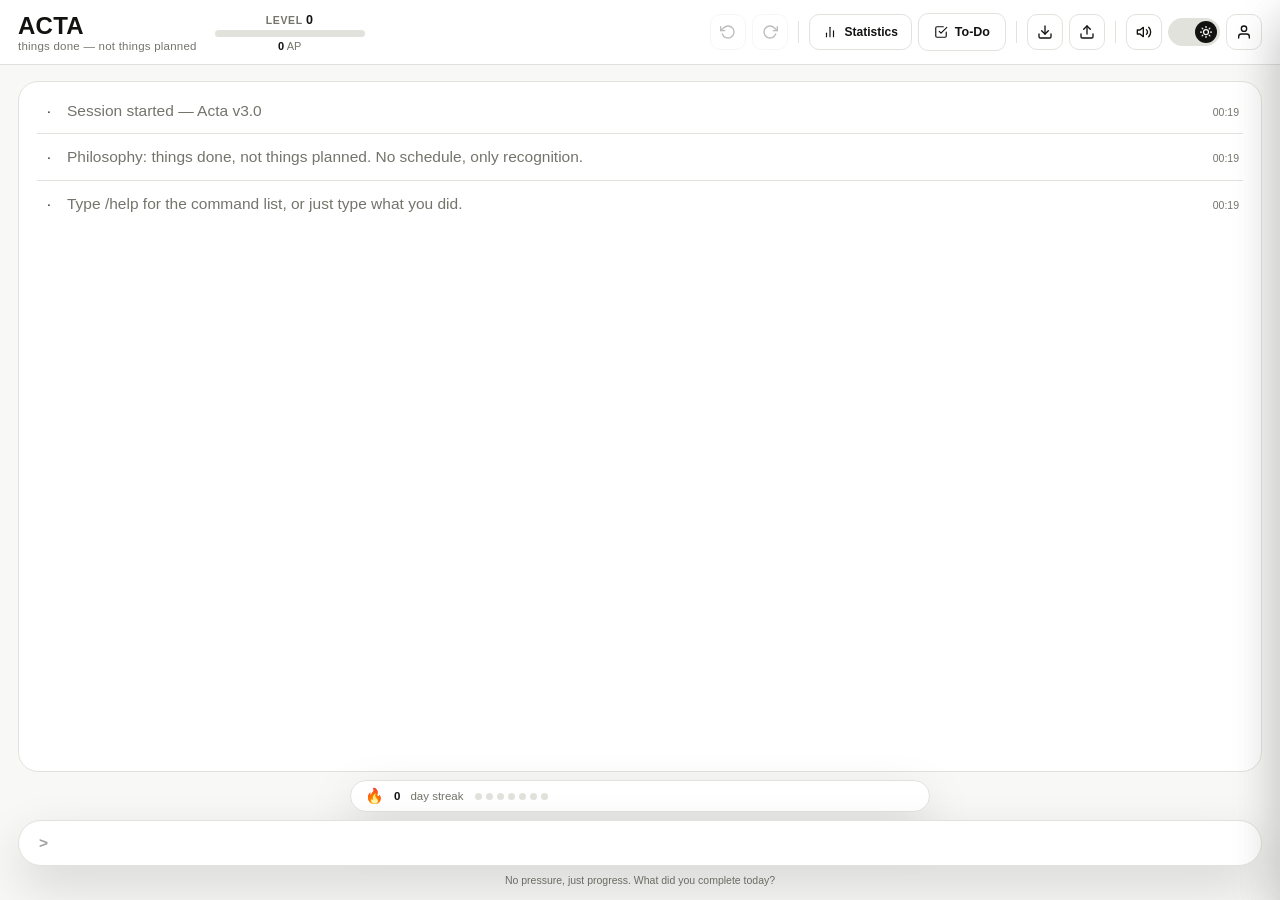
<file: legacy/web/v3.0/Acta v3.0.html>
<!DOCTYPE html>
<html lang="en" data-theme="light">
<head>
<meta charset="UTF-8">
<meta name="viewport" content="width=device-width, initial-scale=1.0, viewport-fit=cover">
<title>Acta — a record of things done</title>
<style>
  :root{
    --font: -apple-system, BlinkMacSystemFont, "Segoe UI", "Inter", "SF Pro Text", Roboto, Helvetica, Arial, sans-serif;
    --radius: 14px;
    --radius-lg: 20px;
  }

  html[data-theme="dark"]{
    --bg:        #0a0a0b;
    --bg-raise:  #16161a;
    --bg-pop:    #1e1e23;
    --line:      #2c2c31;
    --ink:       #f3f3f1;
    --ink-dim:   #8b8b92;
    --ink-rgb:   243,243,241;
    --knob-bg:   #f3f3f1;
    --track-bg:  #2c2c31;
    --shadow:    0 20px 50px rgba(0,0,0,0.55);
    --glow:      rgba(255,255,255,0.10);
  }

  html[data-theme="light"]{
    --bg:        #f8f8f6;
    --bg-raise:  #ffffff;
    --bg-pop:    #ffffff;
    --line:      #e2e2dd;
    --ink:       #121210;
    --ink-dim:   #74746c;
    --ink-rgb:   18,18,16;
    --knob-bg:   #121210;
    --track-bg:  #e2e2dd;
    --shadow:    0 20px 50px rgba(0,0,0,0.14);
    --glow:      rgba(0,0,0,0.06);
  }

  *{ box-sizing:border-box; }
  html,body{ height:100%; margin:0; }
  body{
    background:var(--bg);
    color:var(--ink);
    font-family:var(--font);
    font-size:14px;
    display:flex;
    flex-direction:column;
    overflow:hidden;
    -webkit-tap-highlight-color:transparent;
  }
  @media (min-width:900px){
    body{ font-size:15.5px; }
  }

  button{ font-family:var(--font); cursor:pointer; }
  input{ font-family:var(--font); }

  ::-webkit-scrollbar{ width:8px; height:8px; }
  ::-webkit-scrollbar-thumb{ background:var(--line); border-radius:4px; }
  ::-webkit-scrollbar-track{ background:transparent; }

  @media (prefers-reduced-motion: reduce){
    *{ animation:none !important; transition:none !important; }
  }

  /* ================= TOPBAR ================= */
  #topbar{
    flex:0 0 auto;
    display:flex; align-items:center; justify-content:space-between;
    gap:14px; flex-wrap:wrap;
    padding:12px 18px;
    border-bottom:1px solid var(--line);
    background:var(--bg-raise);
    z-index:40;
  }

  #brandWrap{ display:flex; align-items:center; gap:18px; flex-wrap:wrap; }
  #brand .title{ font-size:19px; font-weight:800; letter-spacing:0.01em; }
  #brand .tagline{ font-size:10.5px; color:var(--ink-dim); letter-spacing:0.02em; }
  @media (min-width:900px){
    #brand .title{ font-size:24px; }
    #brand .tagline{ font-size:11.5px; }
  }

  #levelBlock{ display:flex; flex-direction:column; align-items:center; gap:3px; min-width:150px; position:relative; cursor:help; }
  #levelBlock .lv{ font-size:10.5px; font-weight:700; letter-spacing:0.06em; color:var(--ink-dim); }
  #levelBlock .lv b{ color:var(--ink); font-size:12.5px; }
  #levelTooltip{
    position:absolute; top:100%; left:50%; transform:translateX(-50%); margin-top:10px;
    width:250px; background:var(--bg-pop); border:1px solid var(--line); border-radius:10px;
    padding:11px 13px; font-size:11px; line-height:1.55; color:var(--ink);
    box-shadow:var(--shadow); display:none; z-index:60; text-align:left; font-weight:400;
  }
  #levelBlock:hover #levelTooltip, #levelBlock:focus-within #levelTooltip{ display:block; }
  #levelBarTrack{ width:100%; height:7px; border-radius:999px; background:var(--track-bg); overflow:hidden; }
  #levelBarFill{ height:100%; width:0%; background:var(--ink); border-radius:999px; transition:width .4s ease; }
  #levelBarFill.flash{ animation:barFlash .5s ease; }
  @keyframes barFlash{ 0%{ filter:brightness(1); } 40%{ filter:brightness(1.6); } 100%{ filter:brightness(1); } }
  #apLabel{ font-size:11px; color:var(--ink-dim); }
  #apLabel b{ color:var(--ink); font-variant-numeric:tabular-nums; }

  #toolbar{ display:flex; align-items:center; gap:6px; flex-wrap:wrap; position:relative; }

  .icon-btn{
    display:flex; align-items:center; justify-content:center;
    width:36px; height:36px; flex:0 0 auto;
    border:1px solid var(--line); background:transparent; color:var(--ink);
    border-radius:10px;
  }
  .icon-btn svg{ width:16px; height:16px; }
  .icon-btn:hover:not(:disabled){ background:var(--bg-pop); }
  .icon-btn:disabled{ opacity:0.28; cursor:default; }
  .icon-btn:focus-visible, button:focus-visible, input:focus-visible{ outline:2px solid var(--ink); outline-offset:2px; }

  .text-btn{
    display:flex; align-items:center; gap:7px;
    height:36px; padding:0 13px;
    border:1px solid var(--line); background:transparent; color:var(--ink);
    border-radius:10px; font-size:12px; font-weight:600; position:relative;
  }
  .text-btn svg{ width:14px; height:14px; }
  .text-btn:hover{ background:var(--bg-pop); }
  .text-btn.big{ height:38px; padding:0 15px; font-size:12.5px; }
  .badge{
    position:absolute; top:-6px; right:-6px;
    min-width:16px; height:16px; padding:0 3px;
    border-radius:999px; background:var(--ink); color:var(--bg);
    font-size:9.5px; font-weight:800; display:flex; align-items:center; justify-content:center;
  }
  @media (max-width:420px){ .btn-label{ display:none; } .text-btn{ padding:0 9px; } }

  .toolbar-sep{ width:1px; height:22px; background:var(--line); margin:0 4px; }

  .theme-switch{
    position:relative; width:52px; height:28px; border-radius:999px;
    border:1px solid var(--line); background:var(--track-bg); padding:0; flex:0 0 auto;
  }
  .theme-switch .knob{
    position:absolute; top:2px; left:2px; width:22px; height:22px; border-radius:50%;
    background:var(--knob-bg); display:flex; align-items:center; justify-content:center;
    transition:transform .2s ease;
  }
  html[data-theme="light"] .theme-switch .knob{ transform:translateX(24px); }
  .theme-switch .knob svg{ width:12px; height:12px; }
  .theme-switch .knob .icon-sun{ display:none; color:var(--bg); }
  .theme-switch .knob .icon-moon{ display:flex; color:var(--bg); }
  html[data-theme="light"] .theme-switch .knob .icon-sun{ display:flex; }
  html[data-theme="light"] .theme-switch .knob .icon-moon{ display:none; }

  #soundPop{
    position:absolute; top:44px; right:0; width:230px;
    background:var(--bg-pop); border:1.5px solid var(--line); border-radius:var(--radius);
    box-shadow:var(--shadow); padding:14px; display:none; flex-direction:column; gap:12px; z-index:70;
  }
  #soundPop.open{ display:flex; }
  #soundPop .row{ display:flex; align-items:center; justify-content:space-between; font-size:12px; }
  #soundPop input[type="range"]{ width:100%; }

  .mini-switch{ position:relative; width:36px; height:20px; border-radius:999px; border:1.5px solid var(--ink-dim); background:transparent; flex:0 0 auto; }
  .mini-switch .dot{ position:absolute; top:1px; left:1px; width:14px; height:14px; border-radius:50%; background:var(--ink-dim); transition:transform .15s ease, background .15s ease; }
  .mini-switch.on{ background:var(--ink); border-color:var(--ink); }
  .mini-switch.on .dot{ transform:translateX(16px); background:var(--bg); }

  /* ================= FEED PANEL (replaces terminal log) ================= */
  #feedOuter{ flex:1 1 auto; min-height:0; padding:16px 18px 0; display:flex; }
  #feedPanel{
    flex:1 1 auto; min-height:0;
    border:1px solid var(--line); border-radius:var(--radius-lg);
    background:var(--bg-raise);
    display:flex; flex-direction:column;
    overflow:hidden;
  }
  #feed{ flex:1 1 auto; overflow-y:auto; padding:6px 18px; }
  .entry{
    display:flex; align-items:baseline; gap:10px;
    padding:11px 4px; border-bottom:1px solid var(--line);
  }
  .entry:last-child{ border-bottom:none; }
  .entry .sym{ width:16px; text-align:center; flex:0 0 auto; opacity:0.85; }
  .entry .txt{ flex:1 1 auto; line-height:1.5; }
  .entry.dim .txt{ color:var(--ink-dim); }
  .entry .meta{ flex:0 0 auto; font-size:10.5px; color:var(--ink-dim); font-variant-numeric:tabular-nums; }

  /* ================= FLOATING DOCK ================= */
  #dock{
    flex:0 0 auto; width:100%; z-index:45;
    display:flex; flex-direction:column; align-items:center; gap:8px;
    padding:8px 18px calc(14px + env(safe-area-inset-bottom,0px));
  }
  #streakStrip, #pillWrap{ width:min(580px, 92vw); }

  #streakStrip{
    display:flex; align-items:center; gap:10px; padding:6px 14px;
    background:var(--bg-raise); border:1px solid var(--line); border-radius:999px;
    box-shadow:var(--shadow); font-size:11.5px;
  }
  #streakStrip .flame{ font-size:15px; display:inline-block; }
  #streakStrip .flame.lit{ animation:flicker 2.2s ease-in-out infinite; }
  #streakStrip .flame.flare{ animation:flare .6s ease; }
  @keyframes flicker{ 0%,100%{ transform:scale(1); } 50%{ transform:scale(1.12); filter:drop-shadow(0 0 4px var(--glow)); } }
  @keyframes flare{ 0%{ transform:scale(1); } 40%{ transform:scale(1.55); filter:drop-shadow(0 0 10px var(--glow)); } 100%{ transform:scale(1); } }
  #streakStrip .num{ font-weight:800; }
  #streakStrip .label{ color:var(--ink-dim); }
  #pips{ display:flex; gap:4px; margin-left:2px; }
  #pips .pip{ width:7px; height:7px; border-radius:50%; background:var(--line); }
  #pips .pip.active{ background:var(--ink); }

  #pillWrap{ position:relative; width:100%; }
  #dockPrompt{
    display:flex; align-items:center; gap:10px; width:100%;
    padding:13px 20px; background:var(--bg-raise); border:1px solid var(--line);
    border-radius:999px; box-shadow:var(--shadow);
  }
  #dockPrompt .glyph{ opacity:0.4; font-weight:700; }
  #cmd{ flex:1 1 auto; background:transparent; border:none; color:var(--ink); font-size:14.5px; caret-color:var(--ink); }
  #cmd:focus{ outline:none; }
  #dockHint{ font-size:10.5px; color:var(--ink-dim); text-align:center; padding:0 12px; }

  #suggest{
    position:absolute; bottom:calc(100% + 8px); left:0; right:0;
    background:var(--bg-pop); border:1px solid var(--line); border-radius:var(--radius);
    box-shadow:var(--shadow); max-height:260px; overflow-y:auto; display:none; padding:6px;
  }
  #suggest.open{ display:block; }
  #suggest .item{ display:flex; flex-direction:column; gap:2px; padding:9px 11px; border-radius:8px; }
  #suggest .item .row1{ display:flex; gap:8px; align-items:baseline; }
  #suggest .item .cmdname{ font-weight:700; font-size:12.5px; }
  #suggest .item .args{ font-size:11px; color:var(--ink-dim); }
  #suggest .item .desc{ font-size:11px; color:var(--ink-dim); }
  #suggest .item.active{ background:var(--line); }

  /* ================= MODAL (Statistics) ================= */
  #overlay{ position:fixed; inset:0; background:rgba(0,0,0,0.5); display:none; align-items:center; justify-content:center; z-index:100; padding:18px; }
  #overlay.open{ display:flex; }
  #modal{
    width:min(780px, 100%); max-height:86vh; display:flex; flex-direction:column;
    background:var(--bg-raise); border:1px solid var(--line); border-radius:var(--radius-lg);
    box-shadow:var(--shadow); overflow:hidden;
  }
  #modalHead{ display:flex; align-items:center; justify-content:space-between; padding:20px 22px 0; }
  #modalHead h2{ margin:0; font-size:15px; letter-spacing:0.04em; font-weight:800; }
  #modalCloseX{ background:transparent; border:none; color:var(--ink-dim); font-size:18px; line-height:1; padding:6px; }
  #modalCloseX:hover{ color:var(--ink); }

  #tabs{ display:flex; gap:4px; padding:16px 22px 0; border-bottom:1px solid var(--line); overflow-x:auto; }
  .tab-btn{ background:transparent; border:none; color:var(--ink-dim); font-family:var(--font); font-size:12px; font-weight:600; padding:9px 13px; border-bottom:2px solid transparent; white-space:nowrap; }
  .tab-btn.active{ color:var(--ink); border-bottom-color:var(--ink); }
  .tab-btn:hover{ color:var(--ink); }

  #tabBody{ flex:1 1 auto; overflow-y:auto; padding:18px 22px 22px; }
  .tab-pane{ display:none; }
  .tab-pane.active{ display:block; }
  .sub{ font-size:11px; color:var(--ink-dim); letter-spacing:0.02em; margin-bottom:14px; }

  .tbl-wrap{ overflow-x:auto; }
  table{ width:100%; border-collapse:collapse; font-size:12px; }
  th, td{ text-align:left; padding:8px; border-bottom:1px solid var(--line); white-space:nowrap; }
  th{ color:var(--ink-dim); font-weight:600; letter-spacing:0.02em; font-size:10.5px; position:sticky; top:0; background:var(--bg-raise); z-index:2; }
  td.num{ text-align:right; font-variant-numeric:tabular-nums; }

  .bar-row{ display:flex; align-items:center; gap:8px; margin:9px 0; }
  .bar-label{ width:36%; font-size:11px; overflow:hidden; text-overflow:ellipsis; white-space:nowrap; }
  .bar-track{ flex:1; background:var(--line); height:8px; border-radius:4px; }
  .bar-fill{ height:100%; background:var(--ink); border-radius:4px; }
  .bar-count{ width:32px; text-align:right; font-size:10.5px; color:var(--ink-dim); }

  .filters{ display:flex; gap:10px; margin-bottom:14px; flex-wrap:wrap; }
  .filters input{ background:var(--bg); border:1px solid var(--line); color:var(--ink); border-radius:8px; padding:8px 11px; font-size:12px; }
  .filters input[type="text"]{ flex:1; min-width:160px; }
  .filters button{ background:transparent; border:1px solid var(--line); color:var(--ink-dim); border-radius:8px; padding:8px 11px; font-size:11px; }
  .filters button:hover{ color:var(--ink); }

  #empty{ color:var(--ink-dim); font-size:12px; padding:10px 0; }

  .daily-top{ display:flex; gap:26px; align-items:center; flex-wrap:wrap; margin-bottom:18px; }
  .donut-wrap{ position:relative; width:150px; height:150px; flex:0 0 auto; }
  .donut{ width:150px; height:150px; border-radius:50%; }
  .donut-hole{ position:absolute; top:22px; left:22px; width:106px; height:106px; border-radius:50%; background:var(--bg-raise); display:flex; flex-direction:column; align-items:center; justify-content:center; }
  .donut-hole .n{ font-size:21px; font-weight:800; }
  .donut-hole .l{ font-size:9px; color:var(--ink-dim); letter-spacing:0.04em; }
  .legend{ display:flex; flex-direction:column; gap:6px; font-size:11.5px; }
  .legend .li{ display:flex; align-items:center; gap:8px; }
  .legend .sw{ width:9px; height:9px; border-radius:3px; flex:0 0 auto; }

  /* ================= DRAWERS (To-Do / Account) ================= */
  #drawerScrim{ position:fixed; inset:0; background:rgba(0,0,0,0.45); display:none; z-index:80; }
  #drawerScrim.open{ display:block; }

  .drawer{
    position:fixed; top:0; right:0; height:100%;
    width:min(420px, 100vw);
    background:var(--bg-raise); border-left:1px solid var(--line);
    box-shadow:var(--shadow); z-index:90;
    display:flex; flex-direction:column;
    transform:translateX(100%); transition:transform .22s ease;
  }
  .drawer.open{ transform:translateX(0); }
  .drawer-head{ display:flex; align-items:center; justify-content:space-between; padding:20px 20px 0; }
  .drawer-head h2{ margin:0; font-size:15px; font-weight:800; letter-spacing:0.02em; }
  .drawer-close{ background:transparent; border:none; color:var(--ink-dim); font-size:18px; padding:6px; }
  .drawer-close:hover{ color:var(--ink); }
  .drawer-body{ flex:1 1 auto; overflow-y:auto; padding:16px 20px 24px; }

  /* To-Do */
  #todoAddRow{ display:flex; gap:8px; margin-bottom:6px; }
  #todoAddInput{ flex:1; background:var(--bg); border:1px solid var(--line); color:var(--ink); border-radius:10px; padding:10px 13px; font-size:13px; }
  #todoAddBtn{ background:var(--ink); color:var(--bg); border:none; border-radius:10px; padding:0 16px; font-size:13px; font-weight:700; }
  .todo-text .tag{ font-weight:700; opacity:0.8; }

  .todo-item{ display:flex; align-items:center; gap:10px; padding:11px 2px; border-bottom:1px solid var(--line); }
  .todo-check{ width:20px; height:20px; border-radius:6px; border:1.5px solid var(--line); flex:0 0 auto; display:flex; align-items:center; justify-content:center; font-size:12px; }
  .todo-check.done{ background:var(--ink); color:var(--bg); border-color:var(--ink); }
  .todo-text{ flex:1 1 auto; font-size:13px; line-height:1.4; }
  .todo-item.done .todo-text{ text-decoration:line-through; opacity:0.45; }
  .todo-del{ background:transparent; border:none; color:var(--ink-dim); font-size:14px; padding:4px; flex:0 0 auto; }
  .todo-del:hover{ color:var(--ink); }

  /* Account drawer tabs */
  .acc-tabs{ display:flex; gap:4px; margin-bottom:16px; border-bottom:1px solid var(--line); }
  .acc-tab-btn{ background:transparent; border:none; color:var(--ink-dim); font-family:var(--font); font-size:11.5px; font-weight:600; padding:8px 10px; border-bottom:2px solid transparent; }
  .acc-tab-btn.active{ color:var(--ink); border-bottom-color:var(--ink); }
  .acc-pane{ display:none; }
  .acc-pane.active{ display:block; }

  .sync-btn{ display:flex; align-items:center; gap:10px; width:100%; padding:11px 14px; margin-bottom:9px; border:1px solid var(--line); border-radius:10px; background:transparent; color:var(--ink); font-size:12.5px; font-weight:600; }
  .sync-btn:hover{ background:var(--bg-pop); }
  .sync-note{ font-size:11px; color:var(--ink-dim); margin-top:10px; padding:10px 12px; border:1px dashed var(--line); border-radius:10px; display:none; }
  .sync-note.show{ display:block; }

  .lang-btn{ display:flex; align-items:center; justify-content:space-between; width:100%; padding:10px 14px; margin-bottom:6px; border:1px solid var(--line); border-radius:10px; background:transparent; color:var(--ink); font-size:12.5px; }
  .lang-btn:hover{ background:var(--bg-pop); }
  .lang-btn.sel{ border-color:var(--ink); font-weight:700; }

  .ach-grid{ display:flex; flex-direction:column; gap:10px; }
  .ach-card{ display:flex; align-items:center; gap:12px; padding:12px 14px; border:1px solid var(--line); border-radius:12px; }
  .ach-badge{ width:40px; height:40px; border-radius:50%; border:1.5px solid var(--line); display:flex; align-items:center; justify-content:center; font-weight:800; font-size:12px; color:var(--ink-dim); flex:0 0 auto; }
  .ach-card.unlocked .ach-badge{ background:var(--ink); color:var(--bg); border-color:var(--ink); }
  .ach-body .t{ font-size:11.5px; font-weight:700; margin-bottom:2px; }
  .ach-card:not(.unlocked) .ach-body .t{ color:var(--ink-dim); }
  .ach-body .d{ font-size:11px; color:var(--ink-dim); line-height:1.4; }
  .ach-card.unlocked .ach-body .d{ color:var(--ink); }

  /* ================= MILESTONE POPUP + TOAST ================= */
  #dataSection{ margin-top:22px; padding-top:16px; border-top:1px solid var(--line); }
  #eraseDataBtn{ color:var(--ink); font-weight:700; justify-content:center; }
  #eraseDataBtn:hover{ background:var(--bg-pop); }

  #confirmOverlay{ position:fixed; inset:0; background:rgba(0,0,0,0.6); display:none; align-items:center; justify-content:center; z-index:150; padding:20px; }
  #confirmOverlay.open{ display:flex; }
  #confirmCard{ width:min(360px,100%); background:var(--bg-raise); border:1px solid var(--line); border-radius:var(--radius-lg); box-shadow:var(--shadow); padding:22px; }
  #confirmMessage{ font-size:13px; line-height:1.55; margin-bottom:18px; }
  #confirmActions{ display:flex; gap:10px; }
  #confirmActions button{ flex:1; padding:10px 0; border-radius:10px; font-size:12.5px; font-weight:700; }
  #confirmCancelBtn{ background:transparent; border:1px solid var(--line); color:var(--ink); }
  #confirmOkBtn{ background:var(--ink); border:none; color:var(--bg); }

  #milestoneOverlay{ position:fixed; inset:0; background:rgba(0,0,0,0.6); display:none; align-items:center; justify-content:center; z-index:120; padding:20px; }
  #milestoneOverlay.open{ display:flex; }
  #milestoneCard{
    width:min(420px, 100%); background:var(--bg-raise); border:1px solid var(--line);
    border-radius:var(--radius-lg); box-shadow:var(--shadow); padding:32px 26px; text-align:center;
    animation:popIn .3s ease;
  }
  @keyframes popIn{ 0%{ transform:scale(0.85); opacity:0; } 100%{ transform:scale(1); opacity:1; } }
  #milestoneLevel{ font-size:12px; letter-spacing:0.08em; color:var(--ink-dim); font-weight:700; margin-bottom:8px; }
  #milestoneLevel b{ color:var(--ink); font-size:34px; display:block; margin-top:4px; }
  #milestoneSlogan{ font-size:14px; line-height:1.55; margin:16px 0 22px; }
  #milestoneClose{ background:var(--ink); color:var(--bg); border:none; border-radius:10px; padding:11px 22px; font-size:13px; font-weight:700; }

  #toastHost{ position:fixed; top:14px; left:50%; transform:translateX(-50%); z-index:130; display:flex; flex-direction:column; gap:8px; align-items:center; pointer-events:none; }
  .toast{ background:var(--ink); color:var(--bg); padding:10px 18px; border-radius:999px; font-size:12.5px; font-weight:700; box-shadow:var(--shadow); animation:toastIn .25s ease, toastOut .3s ease 2.2s forwards; }
  @keyframes toastIn{ 0%{ transform:translateY(-14px); opacity:0; } 100%{ transform:translateY(0); opacity:1; } }
  @keyframes toastOut{ to{ opacity:0; transform:translateY(-10px); } }

  .float-ap{ position:fixed; font-size:13px; font-weight:800; color:var(--ink); pointer-events:none; z-index:140; animation:floatUp .9s ease forwards; }
  @keyframes floatUp{ 0%{ transform:translateY(0); opacity:1; } 100%{ transform:translateY(-34px); opacity:0; } }

  /* ================= MOBILE ================= */
  @media (max-width:640px){
    #topbar{ padding:10px 12px; gap:10px; }
    #brandWrap{ gap:12px; }
    #levelBlock{ min-width:120px; }
    #feedOuter{ padding:10px 10px 0; }
    #dock{ padding:10px 12px calc(12px + env(safe-area-inset-bottom,0px)); }
    #streakStrip, #pillWrap{ width:94vw; }
    #dockPrompt{ padding:11px 16px; }
    .icon-btn{ width:34px; height:34px; }
    .drawer{ width:100vw; }
    #soundPop{
      position:fixed; top:auto; right:auto; bottom:14px; left:50%;
      transform:translateX(-50%); width:min(300px, 92vw);
    }
  }
</style>
</head>
<body>

  <div id="topbar">
    <div id="brandWrap">
      <div id="brand">
        <div class="title">ACTA</div>
        <div class="tagline" id="taglineText">things done — not things planned</div>
      </div>
      <div id="levelBlock" tabindex="0">
        <div class="lv"><span id="lvPrefix">LEVEL</span> <b id="levelValue">0</b></div>
        <div id="levelBarTrack"><div id="levelBarFill"></div></div>
        <div id="apLabel"><b id="totalAp">0</b> <span id="apSuffix">AP</span></div>
        <div id="levelTooltip"></div>
      </div>
    </div>

    <div id="toolbar">
      <button class="icon-btn" id="undoBtn" title="Undo" disabled>
        <svg viewBox="0 0 24 24" fill="none" stroke="currentColor" stroke-width="2" stroke-linecap="round" stroke-linejoin="round"><polyline points="1 4 1 10 7 10"></polyline><path d="M3.51 15a9 9 0 1 0 2.13-9.36L1 10"></path></svg>
      </button>
      <button class="icon-btn" id="redoBtn" title="Redo" disabled>
        <svg viewBox="0 0 24 24" fill="none" stroke="currentColor" stroke-width="2" stroke-linecap="round" stroke-linejoin="round"><polyline points="23 4 23 10 17 10"></polyline><path d="M20.49 15a9 9 0 1 1-2.12-9.36L23 10"></path></svg>
      </button>

      <div class="toolbar-sep"></div>

      <button class="text-btn" id="statsBtn" title="Statistics">
        <svg viewBox="0 0 24 24" fill="none" stroke="currentColor" stroke-width="2" stroke-linecap="round" stroke-linejoin="round"><line x1="18" y1="20" x2="18" y2="10"></line><line x1="12" y1="20" x2="12" y2="4"></line><line x1="6" y1="20" x2="6" y2="14"></line></svg>
        <span class="btn-label" id="statsBtnLabel">Statistics</span>
      </button>

      <button class="text-btn big" id="todoBtn" title="To-Do" style="position:relative;">
        <svg viewBox="0 0 24 24" fill="none" stroke="currentColor" stroke-width="2" stroke-linecap="round" stroke-linejoin="round"><path d="M9 11l3 3L22 4"></path><path d="M21 12v7a2 2 0 0 1-2 2H5a2 2 0 0 1-2-2V5a2 2 0 0 1 2-2h11"></path></svg>
        <span class="btn-label" id="todoBtnLabel">To-Do</span>
        <span class="badge" id="todoBadge" style="display:none;">0</span>
      </button>

      <div class="toolbar-sep"></div>

      <button class="icon-btn" id="importBtn" title="Import">
        <svg viewBox="0 0 24 24" fill="none" stroke="currentColor" stroke-width="2" stroke-linecap="round" stroke-linejoin="round"><path d="M21 15v4a2 2 0 0 1-2 2H5a2 2 0 0 1-2-2v-4"></path><polyline points="7 10 12 15 17 10"></polyline><line x1="12" y1="15" x2="12" y2="3"></line></svg>
      </button>
      <button class="icon-btn" id="exportBtn" title="Export">
        <svg viewBox="0 0 24 24" fill="none" stroke="currentColor" stroke-width="2" stroke-linecap="round" stroke-linejoin="round"><path d="M21 15v4a2 2 0 0 1-2 2H5a2 2 0 0 1-2-2v-4"></path><polyline points="17 8 12 3 7 8"></polyline><line x1="12" y1="3" x2="12" y2="15"></line></svg>
      </button>
      <input type="file" id="importFile" accept="application/json" style="display:none;">

      <div class="toolbar-sep"></div>

      <div style="position:relative;">
        <button class="icon-btn" id="soundBtn" title="Sound &amp; vibration">
          <svg viewBox="0 0 24 24" fill="none" stroke="currentColor" stroke-width="2" stroke-linecap="round" stroke-linejoin="round"><polygon points="11 5 6 9 2 9 2 15 6 15 11 19 11 5"></polygon><path d="M19.07 4.93a10 10 0 0 1 0 14.14M15.54 8.46a5 5 0 0 1 0 7.07"></path></svg>
        </button>
        <div id="soundPop">
          <div class="row"><span id="soundLabelText">Sound</span><div class="mini-switch on" id="soundSwitch"><div class="dot"></div></div></div>
          <div class="row"><span id="vibLabelText">Vibration</span><div class="mini-switch on" id="vibSwitch"><div class="dot"></div></div></div>
          <div class="row" style="flex-direction:column; align-items:stretch; gap:4px;">
            <span id="volLabelText">Volume</span>
            <input type="range" id="volSlider" min="0" max="100" value="50">
          </div>
        </div>
      </div>

      <button class="theme-switch" id="themeToggle" title="Toggle theme">
        <div class="knob">
          <span class="icon-sun"><svg viewBox="0 0 24 24" fill="none" stroke="currentColor" stroke-width="2.5" stroke-linecap="round" stroke-linejoin="round"><circle cx="12" cy="12" r="5"></circle><line x1="12" y1="1" x2="12" y2="3"></line><line x1="12" y1="21" x2="12" y2="23"></line><line x1="4.22" y1="4.22" x2="5.64" y2="5.64"></line><line x1="18.36" y1="18.36" x2="19.78" y2="19.78"></line><line x1="1" y1="12" x2="3" y2="12"></line><line x1="21" y1="12" x2="23" y2="12"></line><line x1="4.22" y1="19.78" x2="5.64" y2="18.36"></line><line x1="18.36" y1="5.64" x2="19.78" y2="4.22"></line></svg></span>
          <span class="icon-moon"><svg viewBox="0 0 24 24" fill="none" stroke="currentColor" stroke-width="2.5" stroke-linecap="round" stroke-linejoin="round"><path d="M21 12.79A9 9 0 1 1 11.21 3 7 7 0 0 0 21 12.79z"></path></svg></span>
        </div>
      </button>

      <button class="icon-btn" id="avatarBtn" title="Account">
        <svg viewBox="0 0 24 24" fill="none" stroke="currentColor" stroke-width="2" stroke-linecap="round" stroke-linejoin="round"><path d="M20 21v-2a4 4 0 0 0-4-4H8a4 4 0 0 0-4 4v2"></path><circle cx="12" cy="7" r="4"></circle></svg>
      </button>
    </div>
  </div>

  <div id="feedOuter"><div id="feedPanel"><div id="feed"></div></div></div>

  <div id="dock">
    <div id="streakStrip">
      <span class="flame" id="flameIcon">🔥</span>
      <span class="num" id="streakNum">0</span>
      <span class="label" id="streakLabelText">day streak</span>
      <div id="pips"></div>
    </div>

    <div id="pillWrap">
      <div id="suggest"></div>
      <div id="dockPrompt">
        <span class="glyph">&gt;</span>
        <input id="cmd" type="text" autocomplete="off" autocapitalize="off" spellcheck="false">
      </div>
    </div>
    <div id="dockHint">No pressure, just progress. What did you complete today?</div>
  </div>

  <div id="overlay">
    <div id="modal">
      <div id="modalHead">
        <h2 id="statsTitleText">STATISTICS</h2>
        <button id="modalCloseX" aria-label="Close">✕</button>
      </div>
      <div id="tabs">
        <button class="tab-btn active" data-tab="overview" id="tabOverviewBtn">Overview</button>
        <button class="tab-btn" data-tab="history" id="tabHistoryBtn">History</button>
        <button class="tab-btn" data-tab="daily" id="tabDailyBtn">Daily</button>
      </div>
      <div id="tabBody">
        <div class="tab-pane active" id="pane-overview"></div>
        <div class="tab-pane" id="pane-history"></div>
        <div class="tab-pane" id="pane-daily"></div>
      </div>
    </div>
  </div>

  <div id="drawerScrim"></div>

  <div class="drawer" id="todoDrawer">
    <div class="drawer-head"><h2 id="todoDrawerTitle">To-Do</h2><button class="drawer-close" data-close="todoDrawer">✕</button></div>
    <div class="drawer-body">
      <div id="todoAddRow">
        <input type="text" id="todoAddInput" placeholder="Add a task… #tag">
        <button id="todoAddBtn">+</button>
      </div>
      <div id="todoList"></div>
    </div>
  </div>

  <div class="drawer" id="userDrawer">
    <div class="drawer-head"><h2 id="accountTitleText">Account</h2><button class="drawer-close" data-close="userDrawer">✕</button></div>
    <div class="drawer-body">
      <div class="acc-tabs">
        <button class="acc-tab-btn active" data-acctab="sync" id="accTabSyncBtn">Sync</button>
        <button class="acc-tab-btn" data-acctab="achievements" id="accTabAchBtn">Achievements</button>
        <button class="acc-tab-btn" data-acctab="language" id="accTabLangBtn">Language</button>
      </div>
      <div class="acc-pane active" id="acc-sync"></div>
      <div class="acc-pane" id="acc-achievements"></div>
      <div class="acc-pane" id="acc-language"></div>
      <div id="dataSection">
        <div class="sub" id="dataSectionLabel" style="margin-bottom:8px;">Data</div>
        <button class="sync-btn" id="eraseDataBtn" style="border-color:var(--ink-dim);">
          <span id="eraseDataLabel">Erase all data</span>
        </button>
        <div class="sub" id="restoreHintText" style="margin-top:8px; margin-bottom:0;"></div>
      </div>
    </div>
  </div>

  <div id="confirmOverlay">
    <div id="confirmCard">
      <div id="confirmMessage"></div>
      <div id="confirmActions">
        <button id="confirmCancelBtn"></button>
        <button id="confirmOkBtn"></button>
      </div>
    </div>
  </div>

  <div id="milestoneOverlay">
    <div id="milestoneCard">
      <div id="milestoneLevel"><span id="milestoneLevelPrefix">LEVEL</span><b id="milestoneLevelNum">0</b></div>
      <div id="milestoneSlogan"></div>
      <button id="milestoneClose">Nice!</button>
    </div>
  </div>

  <div id="toastHost"></div>

<script>
(function(){
  "use strict";

  /* =========================================================
     i18n
  ========================================================= */

  var LANGS = ["en","vi","es","fr","de","pt","ja","ko","zh","ru","hi","id"];
  var LANG_NAMES = { en:"English", vi:"Tiếng Việt", es:"Español", fr:"Français", de:"Deutsch", pt:"Português", ja:"日本語", ko:"한국어", zh:"中文", ru:"Русский", hi:"हिन्दी", id:"Bahasa Indonesia" };

  var STRINGS = {
    en:{ tagline:"things done — not things planned", level:"LEVEL", ap:"AP", streak:"day streak",
      stats:"Statistics", todo:"To-Do", hint:"No pressure, just progress. What did you complete today?",
      tabOverview:"Overview", tabHistory:"History", tabDaily:"Daily", statsTitle:"STATISTICS",
      overviewEmpty:"The repository is empty. Type /add <task> to start logging.",
      overviewSummary:"{count} tracked task(s) · {ap} total AP",
      colTask:"Task", colCount:"Count", colTotalAp:"Total AP", colDate:"Date", colTime:"Time", colAp:"AP",
      searchPlaceholder:"Search by task name…", clearFilters:"Clear filters", noMatch:"No entries match this search.",
      dailyEntries:"ENTRIES", dailyEmpty:"No actions logged on this day.", freqTitle:"FREQUENCY",
      todoAddPlaceholder:"Add a task…", todoEmpty:"Nothing here yet. Add your first task above.",
      diffEasy:"Easy", diffNormal:"Normal", diffHard:"Hard",
      tabSync:"Sync", tabAchievements:"Achievements", tabLanguage:"Language",
      syncIntro:"Connect an account to sync your data across devices.",
      syncSoon:"Cloud sync is coming in a future update. For now, use Export / Import to move your data between devices.",
      syncGoogle:"Continue with Google", syncGithub:"Continue with GitHub", syncApple:"Continue with Apple", syncEmail:"Continue with Email",
      achIntro:"Reach these levels to unlock them.", achLocked:"Locked",
      langIntro:"Choose your language. Everything switches — every screen, every message.",
      soundLabel:"Sound", vibLabel:"Vibration", volLabel:"Volume", close:"Close",
      bootMsg:"Session started — Acta v3.0", philMsg:"Philosophy: things done, not things planned. No schedule, only recognition.",
      helpMsg:"Type /help for the command list, or just type what you did.", helpHeader:"COMMAND LIST",
      unknownCmd:"Unknown command: \"{cmd}\". Type /help for the command list.",
      addUsage:"Usage: /add <task>", addInvalid:"That task name isn't valid.",
      addExisting:"+1 AP — \"{task}\" (occurrence #{count})", addNew:"New task registered: \"{task}\" (+1 AP)",
      delUsage:"Usage: /del <task>", delOk:"Removed \"{task}\" from the repository.", delNotFound:"\"{task}\" was not found in the repository.",
      clearedMsg:"Feed cleared. Your data is untouched.", exportedMsg:"Backup file downloaded.",
      importedMsg:"Data imported from \"{file}\".", importFailed:"Import failed: the file isn't valid JSON.", importReadFail:"Import failed: could not read the file.",
      undidMsg:"Undid the last action.", redidMsg:"Redid the last undone action.",
      todoDoneMsg:"Completed \"{task}\" (+{ap} AP) · To-Do", levelUp:"Level {level}!", nicedBtn:"Nice!", account:"Account",
      cmdAdd:"Log an action. Existing task adds AP and increments its count; a new one registers automatically.",
      cmdDel:"Remove a task from the repository.", cmdList:"Open Statistics.", cmdExport:"Download a backup of your data as JSON.",
      cmdImport:"Load data from a backup JSON file.", cmdUndo:"Undo the last action.", cmdRedo:"Redo the last undone action.",
      cmdTheme:"Toggle light / dark theme.", cmdClear:"Clear the feed. Your data is kept.", cmdHelp:"Show this list again.",
      dataLabel:"Data", eraseData:"Erase all data", eraseConfirmMsg:"This will permanently delete all your AP, tasks, history and to-dos. This cannot be undone.",
      erasedMsg:"All data erased.", cancelBtn:"Cancel", confirmBtn:"Erase", restoreHint:"Use Import to restore from a backup.",
      apTooltip:"AP = Acta Point, earned by completing actions. Level is calculated from your total AP on an RPG-style curve — reach milestone levels for a small celebration." },

    vi:{ tagline:"việc đã làm — không phải việc đã định", level:"CẤP", ap:"AP", streak:"ngày liên tiếp",
      stats:"Thống kê", todo:"Việc cần làm", hint:"Không áp lực, chỉ có tiến bộ. Hôm nay bạn đã hoàn thành gì?",
      tabOverview:"Tổng quan", tabHistory:"Lịch sử", tabDaily:"Theo ngày", statsTitle:"THỐNG KÊ",
      overviewEmpty:"Kho trống. Gõ /add <việc> để bắt đầu ghi nhận.",
      overviewSummary:"{count} việc đang theo dõi · {ap} AP",
      colTask:"Việc", colCount:"Số lần", colTotalAp:"Tổng AP", colDate:"Ngày", colTime:"Giờ", colAp:"AP",
      searchPlaceholder:"Tìm theo tên việc…", clearFilters:"Xóa bộ lọc", noMatch:"Không có kết quả phù hợp.",
      dailyEntries:"CÁC MỤC", dailyEmpty:"Không có hành động nào được ghi trong ngày này.", freqTitle:"TẦN SUẤT",
      todoAddPlaceholder:"Thêm một việc…", todoEmpty:"Chưa có gì ở đây. Thêm việc đầu tiên ở trên.",
      diffEasy:"Dễ", diffNormal:"Bình thường", diffHard:"Khó",
      tabSync:"Đồng bộ", tabAchievements:"Thành tích", tabLanguage:"Ngôn ngữ",
      syncIntro:"Kết nối tài khoản để đồng bộ dữ liệu qua nhiều thiết bị.",
      syncSoon:"Đồng bộ đám mây sẽ có trong bản cập nhật sau. Hiện tại, hãy dùng Export / Import để chuyển dữ liệu giữa các thiết bị.",
      syncGoogle:"Tiếp tục với Google", syncGithub:"Tiếp tục với GitHub", syncApple:"Tiếp tục với Apple", syncEmail:"Tiếp tục với Email",
      achIntro:"Đạt các cấp này để mở khóa.", achLocked:"Đã khóa",
      langIntro:"Chọn ngôn ngữ. Mọi thứ sẽ đổi theo — mọi màn hình, mọi thông báo.",
      soundLabel:"Âm thanh", vibLabel:"Rung", volLabel:"Âm lượng", close:"Đóng",
      bootMsg:"Phiên làm việc bắt đầu — Acta v3.0", philMsg:"Triết lý: việc đã làm, không phải việc đã định. Không lịch trình, chỉ ghi nhận.",
      helpMsg:"Gõ /help để xem danh sách lệnh, hoặc gõ thẳng việc bạn đã làm.", helpHeader:"DANH SÁCH LỆNH",
      unknownCmd:"Lệnh không tồn tại: \"{cmd}\". Gõ /help để xem danh sách lệnh.",
      addUsage:"Cú pháp: /add <việc>", addInvalid:"Tên việc không hợp lệ.",
      addExisting:"+1 AP — \"{task}\" (lần thứ {count})", addNew:"Đã ghi nhận việc mới: \"{task}\" (+1 AP)",
      delUsage:"Cú pháp: /del <việc>", delOk:"Đã xóa \"{task}\" khỏi kho.", delNotFound:"Không tìm thấy \"{task}\" trong kho.",
      clearedMsg:"Đã dọn màn hình. Dữ liệu vẫn được giữ nguyên.", exportedMsg:"Đã tải file backup.",
      importedMsg:"Đã nhập dữ liệu từ \"{file}\".", importFailed:"Nhập thất bại: file không đúng định dạng JSON.", importReadFail:"Nhập thất bại: không đọc được file.",
      undidMsg:"Đã hoàn tác thao tác vừa rồi.", redidMsg:"Đã làm lại thao tác vừa hoàn tác.",
      todoDoneMsg:"Đã hoàn thành \"{task}\" (+{ap} AP) · Việc cần làm", levelUp:"Lên cấp {level}!", nicedBtn:"Tuyệt!", account:"Tài khoản",
      cmdAdd:"Ghi nhận 1 hành động. Việc cũ +AP và tăng số lần; việc mới tự đăng ký.",
      cmdDel:"Xóa một việc khỏi kho.", cmdList:"Mở Thống kê.", cmdExport:"Tải file backup dữ liệu dạng JSON.",
      cmdImport:"Nhập dữ liệu từ file backup JSON.", cmdUndo:"Hoàn tác thao tác gần nhất.", cmdRedo:"Làm lại thao tác vừa hoàn tác.",
      cmdTheme:"Chuyển đổi giao diện sáng / tối.", cmdClear:"Dọn màn hình. Dữ liệu vẫn được giữ.", cmdHelp:"Hiện lại danh sách lệnh.",
      dataLabel:"Dữ liệu", eraseData:"Xóa toàn bộ dữ liệu", eraseConfirmMsg:"Thao tác này sẽ xóa vĩnh viễn toàn bộ AP, việc, lịch sử và việc cần làm của bạn. Không thể hoàn tác.",
      erasedMsg:"Đã xóa toàn bộ dữ liệu.", cancelBtn:"Hủy", confirmBtn:"Xóa", restoreHint:"Dùng Import để khôi phục từ bản backup.",
      apTooltip:"AP = Acta Point, nhận được khi hoàn thành hành động. Cấp độ được tính từ tổng AP theo đường cong kiểu RPG — đạt các mốc cấp độ để có một khoảnh khắc ăn mừng nhỏ." },

    es:{ tagline:"cosas hechas — no cosas planeadas", level:"NIVEL", ap:"PA", streak:"días seguidos",
      stats:"Estadísticas", todo:"Tareas", hint:"Sin presión, solo progreso. ¿Qué lograste hoy?",
      tabOverview:"Resumen", tabHistory:"Historial", tabDaily:"Diario", statsTitle:"ESTADÍSTICAS",
      overviewEmpty:"El repositorio está vacío. Escribe /add <tarea> para empezar.",
      overviewSummary:"{count} tarea(s) registradas · {ap} PA en total",
      colTask:"Tarea", colCount:"Veces", colTotalAp:"PA total", colDate:"Fecha", colTime:"Hora", colAp:"PA",
      searchPlaceholder:"Buscar por nombre de tarea…", clearFilters:"Limpiar filtros", noMatch:"Ningún resultado coincide.",
      dailyEntries:"ENTRADAS", dailyEmpty:"No se registraron acciones este día.", freqTitle:"FRECUENCIA",
      todoAddPlaceholder:"Añadir una tarea…", todoEmpty:"Nada por aquí todavía. Añade tu primera tarea arriba.",
      diffEasy:"Fácil", diffNormal:"Normal", diffHard:"Difícil",
      tabSync:"Sincronizar", tabAchievements:"Logros", tabLanguage:"Idioma",
      syncIntro:"Conecta una cuenta para sincronizar tus datos entre dispositivos.",
      syncSoon:"La sincronización en la nube llegará en una futura actualización. Por ahora, usa Exportar / Importar.",
      syncGoogle:"Continuar con Google", syncGithub:"Continuar con GitHub", syncApple:"Continuar con Apple", syncEmail:"Continuar con Email",
      achIntro:"Alcanza estos niveles para desbloquearlos.", achLocked:"Bloqueado",
      langIntro:"Elige tu idioma. Todo cambia — cada pantalla, cada mensaje.",
      soundLabel:"Sonido", vibLabel:"Vibración", volLabel:"Volumen", close:"Cerrar",
      bootMsg:"Sesión iniciada — Acta v3.0", philMsg:"Filosofía: cosas hechas, no cosas planeadas. Sin horarios, solo reconocimiento.",
      helpMsg:"Escribe /help para ver los comandos, o simplemente escribe lo que hiciste.", helpHeader:"LISTA DE COMANDOS",
      unknownCmd:"Comando desconocido: \"{cmd}\". Escribe /help para ver la lista.",
      addUsage:"Uso: /add <tarea>", addInvalid:"Ese nombre de tarea no es válido.",
      addExisting:"+1 PA — \"{task}\" (vez #{count})", addNew:"Nueva tarea registrada: \"{task}\" (+1 PA)",
      delUsage:"Uso: /del <tarea>", delOk:"Se eliminó \"{task}\" del repositorio.", delNotFound:"No se encontró \"{task}\" en el repositorio.",
      clearedMsg:"Pantalla despejada. Tus datos están intactos.", exportedMsg:"Archivo de backup descargado.",
      importedMsg:"Datos importados desde \"{file}\".", importFailed:"Error al importar: el archivo no es JSON válido.", importReadFail:"Error al importar: no se pudo leer el archivo.",
      undidMsg:"Se deshizo la última acción.", redidMsg:"Se rehizo la última acción deshecha.",
      todoDoneMsg:"Completado \"{task}\" (+{ap} PA) · Tareas", levelUp:"¡Nivel {level}!", nicedBtn:"¡Genial!", account:"Cuenta",
      cmdAdd:"Registra una acción. Tarea existente: +PA y +1 al contador; una nueva se registra sola.",
      cmdDel:"Elimina una tarea del repositorio.", cmdList:"Abre Estadísticas.", cmdExport:"Descarga un backup de tus datos en JSON.",
      cmdImport:"Carga datos desde un archivo de backup JSON.", cmdUndo:"Deshace la última acción.", cmdRedo:"Rehace la última acción deshecha.",
      cmdTheme:"Alterna entre tema claro y oscuro.", cmdClear:"Limpia la pantalla. Tus datos se conservan.", cmdHelp:"Muestra esta lista de nuevo.",
      dataLabel:"Datos", eraseData:"Borrar todos los datos", eraseConfirmMsg:"Esto eliminará permanentemente todo tu AP, tareas, historial y lista de tareas. No se puede deshacer.",
      erasedMsg:"Todos los datos han sido borrados.", cancelBtn:"Cancelar", confirmBtn:"Borrar", restoreHint:"Usa Importar para restaurar desde un backup.",
      apTooltip:"PA = Acta Point, se gana completando acciones. El nivel se calcula a partir del total de PA con una curva estilo RPG — alcanza niveles hito para una pequeña celebración." },

    fr:{ tagline:"des choses faites — pas des choses prévues", level:"NIVEAU", ap:"PA", streak:"jours de suite",
      stats:"Statistiques", todo:"À faire", hint:"Sans pression, juste du progrès. Qu'avez-vous accompli aujourd'hui ?",
      tabOverview:"Aperçu", tabHistory:"Historique", tabDaily:"Journalier", statsTitle:"STATISTIQUES",
      overviewEmpty:"Le dépôt est vide. Tapez /add <tâche> pour commencer.",
      overviewSummary:"{count} tâche(s) suivie(s) · {ap} PA au total",
      colTask:"Tâche", colCount:"Occurrences", colTotalAp:"PA total", colDate:"Date", colTime:"Heure", colAp:"PA",
      searchPlaceholder:"Rechercher une tâche…", clearFilters:"Réinitialiser", noMatch:"Aucun résultat.",
      dailyEntries:"ENTRÉES", dailyEmpty:"Aucune action enregistrée ce jour-là.", freqTitle:"FRÉQUENCE",
      todoAddPlaceholder:"Ajouter une tâche…", todoEmpty:"Rien ici pour l'instant. Ajoutez votre première tâche ci-dessus.",
      diffEasy:"Facile", diffNormal:"Normal", diffHard:"Difficile",
      tabSync:"Synchro", tabAchievements:"Succès", tabLanguage:"Langue",
      syncIntro:"Connectez un compte pour synchroniser vos données entre appareils.",
      syncSoon:"La synchronisation cloud arrive dans une prochaine mise à jour. Utilisez Exporter / Importer pour l'instant.",
      syncGoogle:"Continuer avec Google", syncGithub:"Continuer avec GitHub", syncApple:"Continuer avec Apple", syncEmail:"Continuer avec Email",
      achIntro:"Atteignez ces niveaux pour les débloquer.", achLocked:"Verrouillé",
      langIntro:"Choisissez votre langue. Tout change — chaque écran, chaque message.",
      soundLabel:"Son", vibLabel:"Vibration", volLabel:"Volume", close:"Fermer",
      bootMsg:"Session démarrée — Acta v3.0", philMsg:"Philosophie : des choses faites, pas des choses prévues. Pas d'horaire, juste de la reconnaissance.",
      helpMsg:"Tapez /help pour la liste des commandes, ou tapez simplement ce que vous avez fait.", helpHeader:"LISTE DES COMMANDES",
      unknownCmd:"Commande inconnue : \"{cmd}\". Tapez /help pour la liste.",
      addUsage:"Usage : /add <tâche>", addInvalid:"Ce nom de tâche n'est pas valide.",
      addExisting:"+1 PA — \"{task}\" (occurrence n°{count})", addNew:"Nouvelle tâche enregistrée : \"{task}\" (+1 PA)",
      delUsage:"Usage : /del <tâche>", delOk:"\"{task}\" a été retirée du dépôt.", delNotFound:"\"{task}\" est introuvable dans le dépôt.",
      clearedMsg:"Écran nettoyé. Vos données sont intactes.", exportedMsg:"Fichier de sauvegarde téléchargé.",
      importedMsg:"Données importées depuis \"{file}\".", importFailed:"Échec de l'import : fichier JSON invalide.", importReadFail:"Échec de l'import : lecture du fichier impossible.",
      undidMsg:"Dernière action annulée.", redidMsg:"Dernière annulation rétablie.",
      todoDoneMsg:"Terminé \"{task}\" (+{ap} PA) · À faire", levelUp:"Niveau {level} !", nicedBtn:"Super !", account:"Compte",
      cmdAdd:"Enregistre une action. Tâche existante : +PA et +1 occurrence ; une nouvelle s'enregistre automatiquement.",
      cmdDel:"Retire une tâche du dépôt.", cmdList:"Ouvre les Statistiques.", cmdExport:"Télécharge une sauvegarde JSON de vos données.",
      cmdImport:"Charge des données depuis un fichier de sauvegarde JSON.", cmdUndo:"Annule la dernière action.", cmdRedo:"Rétablit la dernière annulation.",
      cmdTheme:"Bascule entre thème clair et sombre.", cmdClear:"Nettoie l'écran. Vos données sont conservées.", cmdHelp:"Réaffiche cette liste.",
      dataLabel:"Données", eraseData:"Effacer toutes les données", eraseConfirmMsg:"Cela supprimera définitivement tous vos PA, tâches, historique et to-do. Action irréversible.",
      erasedMsg:"Toutes les données ont été effacées.", cancelBtn:"Annuler", confirmBtn:"Effacer", restoreHint:"Utilisez Importer pour restaurer depuis une sauvegarde.",
      apTooltip:"PA = Acta Point, gagné en accomplissant des actions. Le niveau est calculé à partir du total de PA selon une courbe façon RPG — atteignez des niveaux jalons pour une petite célébration." },

    de:{ tagline:"Erledigtes — kein Geplantes", level:"STUFE", ap:"AP", streak:"Tage in Folge",
      stats:"Statistik", todo:"Aufgaben", hint:"Kein Druck, nur Fortschritt. Was hast du heute geschafft?",
      tabOverview:"Übersicht", tabHistory:"Verlauf", tabDaily:"Täglich", statsTitle:"STATISTIK",
      overviewEmpty:"Das Verzeichnis ist leer. Tippe /add <Aufgabe>, um zu starten.",
      overviewSummary:"{count} erfasste Aufgabe(n) · {ap} AP insgesamt",
      colTask:"Aufgabe", colCount:"Anzahl", colTotalAp:"AP gesamt", colDate:"Datum", colTime:"Zeit", colAp:"AP",
      searchPlaceholder:"Nach Aufgabenname suchen…", clearFilters:"Filter zurücksetzen", noMatch:"Keine Treffer.",
      dailyEntries:"EINTRÄGE", dailyEmpty:"An diesem Tag wurden keine Aktionen erfasst.", freqTitle:"HÄUFIGKEIT",
      todoAddPlaceholder:"Aufgabe hinzufügen…", todoEmpty:"Noch nichts hier. Füge oben deine erste Aufgabe hinzu.",
      diffEasy:"Leicht", diffNormal:"Normal", diffHard:"Schwer",
      tabSync:"Sync", tabAchievements:"Erfolge", tabLanguage:"Sprache",
      syncIntro:"Verbinde ein Konto, um Daten geräteübergreifend zu synchronisieren.",
      syncSoon:"Cloud-Sync kommt in einem zukünftigen Update. Nutze bis dahin Export / Import.",
      syncGoogle:"Weiter mit Google", syncGithub:"Weiter mit GitHub", syncApple:"Weiter mit Apple", syncEmail:"Weiter mit E-Mail",
      achIntro:"Erreiche diese Stufen, um sie freizuschalten.", achLocked:"Gesperrt",
      langIntro:"Wähle deine Sprache. Alles wechselt — jeder Bildschirm, jede Nachricht.",
      soundLabel:"Ton", vibLabel:"Vibration", volLabel:"Lautstärke", close:"Schließen",
      bootMsg:"Sitzung gestartet — Acta v3.0", philMsg:"Philosophie: Erledigtes zählt, nicht Geplantes. Kein Zeitplan, nur Anerkennung.",
      helpMsg:"Tippe /help für die Befehlsliste, oder schreib einfach, was du getan hast.", helpHeader:"BEFEHLSLISTE",
      unknownCmd:"Unbekannter Befehl: \"{cmd}\". Tippe /help für die Liste.",
      addUsage:"Verwendung: /add <Aufgabe>", addInvalid:"Dieser Aufgabenname ist ungültig.",
      addExisting:"+1 AP — \"{task}\" (#{count})", addNew:"Neue Aufgabe registriert: \"{task}\" (+1 AP)",
      delUsage:"Verwendung: /del <Aufgabe>", delOk:"\"{task}\" wurde entfernt.", delNotFound:"\"{task}\" wurde nicht gefunden.",
      clearedMsg:"Bildschirm geleert. Deine Daten bleiben erhalten.", exportedMsg:"Backup-Datei heruntergeladen.",
      importedMsg:"Daten aus \"{file}\" importiert.", importFailed:"Import fehlgeschlagen: ungültige JSON-Datei.", importReadFail:"Import fehlgeschlagen: Datei konnte nicht gelesen werden.",
      undidMsg:"Letzte Aktion rückgängig gemacht.", redidMsg:"Letzte rückgängig gemachte Aktion wiederholt.",
      todoDoneMsg:"\"{task}\" erledigt (+{ap} AP) · Aufgaben", levelUp:"Stufe {level}!", nicedBtn:"Super!", account:"Konto",
      cmdAdd:"Erfasst eine Aktion. Bestehende Aufgabe: +AP und Zähler +1; neue registriert sich automatisch.",
      cmdDel:"Entfernt eine Aufgabe.", cmdList:"Öffnet die Statistik.", cmdExport:"Lädt ein JSON-Backup deiner Daten herunter.",
      cmdImport:"Lädt Daten aus einer JSON-Backup-Datei.", cmdUndo:"Macht die letzte Aktion rückgängig.", cmdRedo:"Stellt die letzte rückgängig gemachte Aktion wieder her.",
      cmdTheme:"Wechselt zwischen hellem und dunklem Design.", cmdClear:"Leert den Bildschirm. Deine Daten bleiben erhalten.", cmdHelp:"Zeigt diese Liste erneut.",
      dataLabel:"Daten", eraseData:"Alle Daten löschen", eraseConfirmMsg:"Dadurch werden alle deine AP, Aufgaben, dein Verlauf und deine To-Dos dauerhaft gelöscht. Das kann nicht rückgängig gemacht werden.",
      erasedMsg:"Alle Daten wurden gelöscht.", cancelBtn:"Abbrechen", confirmBtn:"Löschen", restoreHint:"Nutze Import, um aus einem Backup wiederherzustellen.",
      apTooltip:"AP = Acta Point, erhalten durch abgeschlossene Aktionen. Die Stufe wird aus deinem gesamten AP nach einer RPG-artigen Kurve berechnet — erreiche Meilenstein-Stufen für eine kleine Feier." },

    pt:{ tagline:"coisas feitas — não coisas planejadas", level:"NÍVEL", ap:"PA", streak:"dias seguidos",
      stats:"Estatísticas", todo:"Tarefas", hint:"Sem pressão, só progresso. O que você concluiu hoje?",
      tabOverview:"Visão geral", tabHistory:"Histórico", tabDaily:"Diário", statsTitle:"ESTATÍSTICAS",
      overviewEmpty:"O repositório está vazio. Digite /add <tarefa> para começar.",
      overviewSummary:"{count} tarefa(s) monitorada(s) · {ap} PA no total",
      colTask:"Tarefa", colCount:"Vezes", colTotalAp:"PA total", colDate:"Data", colTime:"Hora", colAp:"PA",
      searchPlaceholder:"Buscar por nome da tarefa…", clearFilters:"Limpar filtros", noMatch:"Nenhum resultado encontrado.",
      dailyEntries:"REGISTROS", dailyEmpty:"Nenhuma ação registrada neste dia.", freqTitle:"FREQUÊNCIA",
      todoAddPlaceholder:"Adicionar uma tarefa…", todoEmpty:"Nada por aqui ainda. Adicione sua primeira tarefa acima.",
      diffEasy:"Fácil", diffNormal:"Normal", diffHard:"Difícil",
      tabSync:"Sincronizar", tabAchievements:"Conquistas", tabLanguage:"Idioma",
      syncIntro:"Conecte uma conta para sincronizar seus dados entre dispositivos.",
      syncSoon:"A sincronização em nuvem chega em uma atualização futura. Por enquanto, use Exportar / Importar.",
      syncGoogle:"Continuar com Google", syncGithub:"Continuar com GitHub", syncApple:"Continuar com Apple", syncEmail:"Continuar com Email",
      achIntro:"Alcance esses níveis para desbloqueá-los.", achLocked:"Bloqueado",
      langIntro:"Escolha seu idioma. Tudo muda — cada tela, cada mensagem.",
      soundLabel:"Som", vibLabel:"Vibração", volLabel:"Volume", close:"Fechar",
      bootMsg:"Sessão iniciada — Acta v3.0", philMsg:"Filosofia: coisas feitas, não coisas planejadas. Sem agenda, só reconhecimento.",
      helpMsg:"Digite /help para a lista de comandos, ou apenas digite o que você fez.", helpHeader:"LISTA DE COMANDOS",
      unknownCmd:"Comando desconhecido: \"{cmd}\". Digite /help para a lista.",
      addUsage:"Uso: /add <tarefa>", addInvalid:"Esse nome de tarefa não é válido.",
      addExisting:"+1 PA — \"{task}\" (vez #{count})", addNew:"Nova tarefa registrada: \"{task}\" (+1 PA)",
      delUsage:"Uso: /del <tarefa>", delOk:"\"{task}\" foi removida do repositório.", delNotFound:"\"{task}\" não foi encontrada no repositório.",
      clearedMsg:"Tela limpa. Seus dados estão intactos.", exportedMsg:"Arquivo de backup baixado.",
      importedMsg:"Dados importados de \"{file}\".", importFailed:"Falha na importação: arquivo JSON inválido.", importReadFail:"Falha na importação: não foi possível ler o arquivo.",
      undidMsg:"Última ação desfeita.", redidMsg:"Última ação desfeita foi refeita.",
      todoDoneMsg:"Concluído \"{task}\" (+{ap} PA) · Tarefas", levelUp:"Nível {level}!", nicedBtn:"Ótimo!", account:"Conta",
      cmdAdd:"Registra uma ação. Tarefa existente: +PA e +1 na contagem; uma nova se registra sozinha.",
      cmdDel:"Remove uma tarefa do repositório.", cmdList:"Abre as Estatísticas.", cmdExport:"Baixa um backup dos seus dados em JSON.",
      cmdImport:"Carrega dados de um arquivo de backup JSON.", cmdUndo:"Desfaz a última ação.", cmdRedo:"Refaz a última ação desfeita.",
      cmdTheme:"Alterna entre tema claro e escuro.", cmdClear:"Limpa a tela. Seus dados são mantidos.", cmdHelp:"Mostra esta lista novamente.",
      dataLabel:"Dados", eraseData:"Apagar todos os dados", eraseConfirmMsg:"Isso vai apagar permanentemente todos os seus PA, tarefas, histórico e lista de tarefas. Não pode ser desfeito.",
      erasedMsg:"Todos os dados foram apagados.", cancelBtn:"Cancelar", confirmBtn:"Apagar", restoreHint:"Use Importar para restaurar a partir de um backup.",
      apTooltip:"PA = Acta Point, obtido ao concluir ações. O nível é calculado a partir do total de PA numa curva estilo RPG — alcance níveis marco para uma pequena celebração." },

    ja:{ tagline:"やったこと ― 予定ではなく", level:"レベル", ap:"AP", streak:"連続日数",
      stats:"統計", todo:"To-Do", hint:"プレッシャーはいらない、前進あるのみ。今日何を達成しましたか？",
      tabOverview:"概要", tabHistory:"履歴", tabDaily:"日別", statsTitle:"統計",
      overviewEmpty:"リポジトリは空です。/add <タスク> と入力して記録を始めましょう。",
      overviewSummary:"記録中のタスク {count} 件 · 合計 {ap} AP",
      colTask:"タスク", colCount:"回数", colTotalAp:"合計AP", colDate:"日付", colTime:"時刻", colAp:"AP",
      searchPlaceholder:"タスク名で検索…", clearFilters:"フィルターを解除", noMatch:"該当する記録がありません。",
      dailyEntries:"記録一覧", dailyEmpty:"この日の記録はありません。", freqTitle:"頻度",
      todoAddPlaceholder:"タスクを追加…", todoEmpty:"まだ何もありません。上で最初のタスクを追加しましょう。",
      diffEasy:"簡単", diffNormal:"普通", diffHard:"難しい",
      tabSync:"同期", tabAchievements:"実績", tabLanguage:"言語",
      syncIntro:"アカウントを接続してデバイス間でデータを同期します。",
      syncSoon:"クラウド同期は今後のアップデートで提供予定です。それまでは Export / Import をご利用ください。",
      syncGoogle:"Googleで続ける", syncGithub:"GitHubで続ける", syncApple:"Appleで続ける", syncEmail:"メールで続ける",
      achIntro:"これらのレベルに到達すると解放されます。", achLocked:"ロック中",
      langIntro:"言語を選択してください。すべての画面・メッセージが切り替わります。",
      soundLabel:"サウンド", vibLabel:"バイブレーション", volLabel:"音量", close:"閉じる",
      bootMsg:"セッション開始 — Acta v3.0", philMsg:"理念：やったことがすべて、予定は関係ない。スケジュールではなく、認識を。",
      helpMsg:"/help でコマンド一覧を表示、または実行したことをそのまま入力してください。", helpHeader:"コマンド一覧",
      unknownCmd:"不明なコマンド: \"{cmd}\"。/help で一覧を確認してください。",
      addUsage:"使い方: /add <タスク>", addInvalid:"そのタスク名は使用できません。",
      addExisting:"+1 AP — 「{task}」（{count}回目）", addNew:"新しいタスクを登録しました: 「{task}」(+1 AP)",
      delUsage:"使い方: /del <タスク>", delOk:"「{task}」をリポジトリから削除しました。", delNotFound:"「{task}」が見つかりません。",
      clearedMsg:"画面をクリアしました。データはそのまま残っています。", exportedMsg:"バックアップファイルをダウンロードしました。",
      importedMsg:"「{file}」からデータをインポートしました。", importFailed:"インポート失敗：無効なJSONファイルです。", importReadFail:"インポート失敗：ファイルを読み込めませんでした。",
      undidMsg:"直前の操作を取り消しました。", redidMsg:"取り消した操作をやり直しました。",
      todoDoneMsg:"「{task}」を完了しました (+{ap} AP) · To-Do", levelUp:"レベル {level}！", nicedBtn:"いいね！", account:"アカウント",
      cmdAdd:"アクションを記録します。既存タスクはAP加算＆回数+1、新規タスクは自動登録されます。",
      cmdDel:"リポジトリからタスクを削除します。", cmdList:"統計を開きます。", cmdExport:"データのJSONバックアップをダウンロードします。",
      cmdImport:"JSONバックアップファイルからデータを読み込みます。", cmdUndo:"直前の操作を取り消します。", cmdRedo:"取り消した操作をやり直します。",
      cmdTheme:"ライト/ダークテーマを切り替えます。", cmdClear:"画面をクリアします。データは保持されます。", cmdHelp:"このリストを再表示します。",
      dataLabel:"データ", eraseData:"すべてのデータを削除", eraseConfirmMsg:"すべてのAP、タスク、履歴、To-Doが完全に削除されます。元に戻せません。",
      erasedMsg:"すべてのデータを削除しました。", cancelBtn:"キャンセル", confirmBtn:"削除", restoreHint:"バックアップから復元するには Import を使用してください。",
      apTooltip:"AP＝Acta Point。アクションを完了すると獲得できます。レベルはRPG風のカーブで合計APから算出され、節目のレベルに到達すると小さなお祝いがあります。" },

    ko:{ tagline:"해낸 일 — 계획한 일이 아니라", level:"레벨", ap:"AP", streak:"일 연속",
      stats:"통계", todo:"할 일", hint:"부담 갖지 마세요, 그저 나아가면 됩니다. 오늘 무엇을 해냈나요?",
      tabOverview:"개요", tabHistory:"기록", tabDaily:"일별", statsTitle:"통계",
      overviewEmpty:"저장소가 비어 있습니다. /add <작업> 을 입력해 기록을 시작하세요.",
      overviewSummary:"추적 중인 작업 {count}개 · 총 {ap} AP",
      colTask:"작업", colCount:"횟수", colTotalAp:"총 AP", colDate:"날짜", colTime:"시간", colAp:"AP",
      searchPlaceholder:"작업 이름으로 검색…", clearFilters:"필터 지우기", noMatch:"일치하는 항목이 없습니다.",
      dailyEntries:"기록", dailyEmpty:"이 날에는 기록된 작업이 없습니다.", freqTitle:"빈도",
      todoAddPlaceholder:"작업 추가…", todoEmpty:"아직 아무것도 없어요. 위에서 첫 작업을 추가해보세요.",
      diffEasy:"쉬움", diffNormal:"보통", diffHard:"어려움",
      tabSync:"동기화", tabAchievements:"업적", tabLanguage:"언어",
      syncIntro:"계정을 연결해 여러 기기에서 데이터를 동기화하세요.",
      syncSoon:"클라우드 동기화는 추후 업데이트에서 제공됩니다. 지금은 Export / Import를 이용해주세요.",
      syncGoogle:"Google로 계속하기", syncGithub:"GitHub로 계속하기", syncApple:"Apple로 계속하기", syncEmail:"이메일로 계속하기",
      achIntro:"이 레벨에 도달하면 잠금이 해제됩니다.", achLocked:"잠김",
      langIntro:"언어를 선택하세요. 모든 화면과 메시지가 바뀝니다.",
      soundLabel:"소리", vibLabel:"진동", volLabel:"음량", close:"닫기",
      bootMsg:"세션 시작 — Acta v3.0", philMsg:"철학: 계획이 아니라 실행. 일정 대신 인정을.",
      helpMsg:"/help로 명령어 목록을 보거나, 방금 한 일을 그대로 입력하세요.", helpHeader:"명령어 목록",
      unknownCmd:"알 수 없는 명령어: \"{cmd}\". /help로 목록을 확인하세요.",
      addUsage:"사용법: /add <작업>", addInvalid:"유효하지 않은 작업 이름입니다.",
      addExisting:"+1 AP — \"{task}\" ({count}번째)", addNew:"새 작업 등록됨: \"{task}\" (+1 AP)",
      delUsage:"사용법: /del <작업>", delOk:"\"{task}\"을(를) 저장소에서 삭제했습니다.", delNotFound:"\"{task}\"을(를) 찾을 수 없습니다.",
      clearedMsg:"화면을 지웠습니다. 데이터는 그대로 유지됩니다.", exportedMsg:"백업 파일을 다운로드했습니다.",
      importedMsg:"\"{file}\"에서 데이터를 가져왔습니다.", importFailed:"가져오기 실패: 올바른 JSON 파일이 아닙니다.", importReadFail:"가져오기 실패: 파일을 읽을 수 없습니다.",
      undidMsg:"마지막 작업을 취소했습니다.", redidMsg:"취소한 작업을 다시 실행했습니다.",
      todoDoneMsg:"\"{task}\" 완료 (+{ap} AP) · 할 일", levelUp:"레벨 {level}!", nicedBtn:"좋아요!", account:"계정",
      cmdAdd:"작업을 기록합니다. 기존 작업은 AP 추가 및 횟수 +1, 새 작업은 자동 등록됩니다.",
      cmdDel:"저장소에서 작업을 삭제합니다.", cmdList:"통계를 엽니다.", cmdExport:"데이터를 JSON 백업으로 다운로드합니다.",
      cmdImport:"JSON 백업 파일에서 데이터를 불러옵니다.", cmdUndo:"마지막 작업을 취소합니다.", cmdRedo:"취소한 작업을 다시 실행합니다.",
      cmdTheme:"라이트/다크 테마를 전환합니다.", cmdClear:"화면을 지웁니다. 데이터는 유지됩니다.", cmdHelp:"이 목록을 다시 표시합니다.",
      dataLabel:"데이터", eraseData:"모든 데이터 삭제", eraseConfirmMsg:"모든 AP, 작업, 기록, 할 일이 영구적으로 삭제됩니다. 되돌릴 수 없습니다.",
      erasedMsg:"모든 데이터가 삭제되었습니다.", cancelBtn:"취소", confirmBtn:"삭제", restoreHint:"백업에서 복원하려면 Import를 사용하세요.",
      apTooltip:"AP = Acta Point, 행동을 완료하면 획득합니다. 레벨은 총 AP를 기반으로 RPG 스타일 곡선으로 계산되며, 마일스톤 레벨에 도달하면 작은 축하가 있습니다." },

    zh:{ tagline:"已完成的事 — 而非计划中的事", level:"等级", ap:"AP", streak:"天连续",
      stats:"统计", todo:"待办", hint:"不必有压力，只管前进。你今天完成了什么？",
      tabOverview:"概览", tabHistory:"历史记录", tabDaily:"每日", statsTitle:"统计",
      overviewEmpty:"仓库是空的。输入 /add <任务> 开始记录。",
      overviewSummary:"已跟踪 {count} 个任务 · 共 {ap} AP",
      colTask:"任务", colCount:"次数", colTotalAp:"总AP", colDate:"日期", colTime:"时间", colAp:"AP",
      searchPlaceholder:"按任务名称搜索…", clearFilters:"清除筛选", noMatch:"没有匹配的记录。",
      dailyEntries:"记录", dailyEmpty:"这一天没有记录任何操作。", freqTitle:"频率",
      todoAddPlaceholder:"添加一项任务…", todoEmpty:"这里还没有内容，请在上方添加第一项任务。",
      diffEasy:"简单", diffNormal:"普通", diffHard:"困难",
      tabSync:"同步", tabAchievements:"成就", tabLanguage:"语言",
      syncIntro:"连接账号以在多台设备间同步数据。",
      syncSoon:"云同步将在未来更新中推出。目前请使用 导出/导入 在设备间转移数据。",
      syncGoogle:"使用 Google 继续", syncGithub:"使用 GitHub 继续", syncApple:"使用 Apple 继续", syncEmail:"使用邮箱继续",
      achIntro:"达到这些等级即可解锁。", achLocked:"未解锁",
      langIntro:"选择你的语言。所有内容都会切换——每个界面、每条消息。",
      soundLabel:"声音", vibLabel:"震动", volLabel:"音量", close:"关闭",
      bootMsg:"会话已开始 — Acta v3.0", philMsg:"理念：重要的是已完成的事，而非计划的事。不需要日程，只需要认可。",
      helpMsg:"输入 /help 查看命令列表，或直接输入你做了什么。", helpHeader:"命令列表",
      unknownCmd:"未知命令：“{cmd}”。输入 /help 查看列表。",
      addUsage:"用法：/add <任务>", addInvalid:"该任务名称无效。",
      addExisting:"+1 AP — “{task}”（第{count}次）", addNew:"已注册新任务：“{task}”（+1 AP）",
      delUsage:"用法：/del <任务>", delOk:"已从仓库中删除“{task}”。", delNotFound:"在仓库中未找到“{task}”。",
      clearedMsg:"屏幕已清空，数据未受影响。", exportedMsg:"备份文件已下载。",
      importedMsg:"已从“{file}”导入数据。", importFailed:"导入失败：文件不是有效的JSON。", importReadFail:"导入失败：无法读取文件。",
      undidMsg:"已撤销上一步操作。", redidMsg:"已重做被撤销的操作。",
      todoDoneMsg:"已完成“{task}”（+{ap} AP）· 待办", levelUp:"等级 {level}！", nicedBtn:"太棒了！", account:"账户",
      cmdAdd:"记录一次行动。已有任务：+AP 并计数+1；新任务自动注册。",
      cmdDel:"从仓库中删除一个任务。", cmdList:"打开统计。", cmdExport:"下载数据的JSON备份。",
      cmdImport:"从JSON备份文件加载数据。", cmdUndo:"撤销上一步操作。", cmdRedo:"重做被撤销的操作。",
      cmdTheme:"切换浅色/深色主题。", cmdClear:"清空屏幕，数据将被保留。", cmdHelp:"重新显示此列表。",
      dataLabel:"数据", eraseData:"清除所有数据", eraseConfirmMsg:"这将永久删除你所有的AP、任务、历史记录和待办事项，且无法撤销。",
      erasedMsg:"所有数据已清除。", cancelBtn:"取消", confirmBtn:"清除", restoreHint:"使用导入可从备份恢复。",
      apTooltip:"AP＝Acta Point，完成行动即可获得。等级根据总AP按RPG风格曲线计算——达到里程碑等级会有小小的庆祝。" },

    ru:{ tagline:"сделанное — а не запланированное", level:"УРОВЕНЬ", ap:"AP", streak:"дней подряд",
      stats:"Статистика", todo:"Задачи", hint:"Никакого давления, только прогресс. Что вы сделали сегодня?",
      tabOverview:"Обзор", tabHistory:"История", tabDaily:"По дням", statsTitle:"СТАТИСТИКА",
      overviewEmpty:"Репозиторий пуст. Введите /add <задача>, чтобы начать.",
      overviewSummary:"Задач в списке: {count} · всего {ap} AP",
      colTask:"Задача", colCount:"Раз", colTotalAp:"Всего AP", colDate:"Дата", colTime:"Время", colAp:"AP",
      searchPlaceholder:"Поиск по названию задачи…", clearFilters:"Сбросить фильтры", noMatch:"Совпадений не найдено.",
      dailyEntries:"ЗАПИСИ", dailyEmpty:"В этот день действий не зафиксировано.", freqTitle:"ЧАСТОТА",
      todoAddPlaceholder:"Добавить задачу…", todoEmpty:"Пока пусто. Добавьте первую задачу выше.",
      diffEasy:"Легко", diffNormal:"Обычно", diffHard:"Сложно",
      tabSync:"Синхр.", tabAchievements:"Достижения", tabLanguage:"Язык",
      syncIntro:"Подключите аккаунт для синхронизации данных между устройствами.",
      syncSoon:"Облачная синхронизация появится в будущем обновлении. Пока используйте Экспорт / Импорт.",
      syncGoogle:"Продолжить с Google", syncGithub:"Продолжить с GitHub", syncApple:"Продолжить с Apple", syncEmail:"Продолжить с Email",
      achIntro:"Достигните этих уровней, чтобы открыть их.", achLocked:"Заблокировано",
      langIntro:"Выберите язык. Изменится всё — каждый экран, каждое сообщение.",
      soundLabel:"Звук", vibLabel:"Вибрация", volLabel:"Громкость", close:"Закрыть",
      bootMsg:"Сессия начата — Acta v3.0", philMsg:"Философия: важно сделанное, а не запланированное. Никакого расписания — только признание.",
      helpMsg:"Введите /help для списка команд или просто опишите, что вы сделали.", helpHeader:"СПИСОК КОМАНД",
      unknownCmd:"Неизвестная команда: «{cmd}». Введите /help для списка.",
      addUsage:"Использование: /add <задача>", addInvalid:"Недопустимое имя задачи.",
      addExisting:"+1 AP — «{task}» (раз №{count})", addNew:"Зарегистрирована новая задача: «{task}» (+1 AP)",
      delUsage:"Использование: /del <задача>", delOk:"«{task}» удалена из репозитория.", delNotFound:"«{task}» не найдена в репозитории.",
      clearedMsg:"Экран очищен. Данные не затронуты.", exportedMsg:"Файл резервной копии скачан.",
      importedMsg:"Данные импортированы из «{file}».", importFailed:"Ошибка импорта: файл не является корректным JSON.", importReadFail:"Ошибка импорта: не удалось прочитать файл.",
      undidMsg:"Последнее действие отменено.", redidMsg:"Отменённое действие повторено.",
      todoDoneMsg:"Выполнено «{task}» (+{ap} AP) · Задачи", levelUp:"Уровень {level}!", nicedBtn:"Отлично!", account:"Аккаунт",
      cmdAdd:"Записывает действие. Существующая задача: +AP и счётчик +1; новая регистрируется автоматически.",
      cmdDel:"Удаляет задачу из репозитория.", cmdList:"Открывает статистику.", cmdExport:"Скачивает резервную копию данных в JSON.",
      cmdImport:"Загружает данные из файла резервной копии JSON.", cmdUndo:"Отменяет последнее действие.", cmdRedo:"Повторяет отменённое действие.",
      cmdTheme:"Переключает светлую/тёмную тему.", cmdClear:"Очищает экран. Данные сохраняются.", cmdHelp:"Показывает этот список снова.",
      dataLabel:"Данные", eraseData:"Удалить все данные", eraseConfirmMsg:"Это навсегда удалит все ваши AP, задачи, историю и список дел. Отменить нельзя.",
      erasedMsg:"Все данные удалены.", cancelBtn:"Отмена", confirmBtn:"Удалить", restoreHint:"Используйте Импорт, чтобы восстановить из резервной копии.",
      apTooltip:"AP = Acta Point, начисляется за выполненные действия. Уровень рассчитывается по общему AP по RPG-кривой — достигайте уровней-вех ради небольшого праздника." },

    hi:{ tagline:"जो किया — जो योजना बनाई वो नहीं", level:"स्तर", ap:"AP", streak:"दिन लगातार",
      stats:"आँकड़े", todo:"कार्य सूची", hint:"कोई दबाव नहीं, बस प्रगति। आज आपने क्या पूरा किया?",
      tabOverview:"अवलोकन", tabHistory:"इतिहास", tabDaily:"दैनिक", statsTitle:"आँकड़े",
      overviewEmpty:"रिपॉज़िटरी खाली है। शुरू करने के लिए /add <कार्य> टाइप करें।",
      overviewSummary:"{count} कार्य ट्रैक हो रहे हैं · कुल {ap} AP",
      colTask:"कार्य", colCount:"बार", colTotalAp:"कुल AP", colDate:"तारीख", colTime:"समय", colAp:"AP",
      searchPlaceholder:"कार्य नाम से खोजें…", clearFilters:"फ़िल्टर हटाएँ", noMatch:"कोई मेल नहीं मिला।",
      dailyEntries:"प्रविष्टियाँ", dailyEmpty:"इस दिन कोई कार्य दर्ज नहीं हुआ।", freqTitle:"आवृत्ति",
      todoAddPlaceholder:"कार्य जोड़ें…", todoEmpty:"अभी यहाँ कुछ नहीं है। ऊपर अपना पहला कार्य जोड़ें।",
      diffEasy:"आसान", diffNormal:"सामान्य", diffHard:"कठिन",
      tabSync:"सिंक", tabAchievements:"उपलब्धियाँ", tabLanguage:"भाषा",
      syncIntro:"डिवाइस के बीच डेटा सिंक करने के लिए खाता जोड़ें।",
      syncSoon:"क्लाउड सिंक भविष्य के अपडेट में आएगा। अभी के लिए Export / Import का उपयोग करें।",
      syncGoogle:"Google से जारी रखें", syncGithub:"GitHub से जारी रखें", syncApple:"Apple से जारी रखें", syncEmail:"ईमेल से जारी रखें",
      achIntro:"इन स्तरों तक पहुँचकर इन्हें अनलॉक करें।", achLocked:"लॉक्ड",
      langIntro:"अपनी भाषा चुनें। सब कुछ बदल जाएगा — हर स्क्रीन, हर संदेश।",
      soundLabel:"ध्वनि", vibLabel:"कंपन", volLabel:"आवाज़", close:"बंद करें",
      bootMsg:"सत्र शुरू हुआ — Acta v3.0", philMsg:"दर्शन: जो किया वह मायने रखता है, जो योजना बनाई वह नहीं। कोई शेड्यूल नहीं, सिर्फ़ पहचान।",
      helpMsg:"कमांड सूची के लिए /help टाइप करें, या बस बताएं कि आपने क्या किया।", helpHeader:"कमांड सूची",
      unknownCmd:"अज्ञात कमांड: \"{cmd}\"। सूची के लिए /help टाइप करें।",
      addUsage:"उपयोग: /add <कार्य>", addInvalid:"यह कार्य नाम मान्य नहीं है।",
      addExisting:"+1 AP — \"{task}\" (#{count})", addNew:"नया कार्य दर्ज हुआ: \"{task}\" (+1 AP)",
      delUsage:"उपयोग: /del <कार्य>", delOk:"\"{task}\" हटा दिया गया।", delNotFound:"\"{task}\" नहीं मिला।",
      clearedMsg:"स्क्रीन साफ़ हो गई। डेटा सुरक्षित है।", exportedMsg:"बैकअप फ़ाइल डाउनलोड हुई।",
      importedMsg:"\"{file}\" से डेटा आयात हुआ।", importFailed:"आयात विफल: फ़ाइल मान्य JSON नहीं है।", importReadFail:"आयात विफल: फ़ाइल पढ़ी नहीं जा सकी।",
      undidMsg:"पिछली कार्रवाई पूर्ववत की गई।", redidMsg:"पूर्ववत की गई कार्रवाई फिर से की गई।",
      todoDoneMsg:"\"{task}\" पूरा हुआ (+{ap} AP) · कार्य सूची", levelUp:"स्तर {level}!", nicedBtn:"बढ़िया!", account:"खाता",
      cmdAdd:"एक कार्रवाई दर्ज करें। मौजूदा कार्य: +AP और गिनती +1; नया कार्य स्वतः दर्ज होता है।",
      cmdDel:"रिपॉज़िटरी से कार्य हटाएँ।", cmdList:"आँकड़े खोलें।", cmdExport:"डेटा का JSON बैकअप डाउनलोड करें।",
      cmdImport:"JSON बैकअप फ़ाइल से डेटा लोड करें।", cmdUndo:"पिछली कार्रवाई पूर्ववत करें।", cmdRedo:"पूर्ववत की गई कार्रवाई फिर से करें।",
      cmdTheme:"लाइट/डार्क थीम बदलें।", cmdClear:"स्क्रीन साफ़ करें। डेटा सुरक्षित रहेगा।", cmdHelp:"यह सूची फिर से दिखाएँ।",
      dataLabel:"डेटा", eraseData:"सभी डेटा मिटाएँ", eraseConfirmMsg:"इससे आपका सारा AP, कार्य, इतिहास और कार्य सूची स्थायी रूप से मिट जाएगी। इसे पूर्ववत नहीं किया जा सकता।",
      erasedMsg:"सारा डेटा मिटा दिया गया।", cancelBtn:"रद्द करें", confirmBtn:"मिटाएँ", restoreHint:"बैकअप से पुनर्स्थापित करने के लिए Import का उपयोग करें।",
      apTooltip:"AP = Acta Point, कार्य पूरा करने पर मिलता है। स्तर कुल AP से RPG-शैली वक्र द्वारा गणना होता है — मील के पत्थर स्तरों पर पहुँचकर एक छोटा उत्सव मनाएं।" },

    id:{ tagline:"hal yang dilakukan — bukan yang direncanakan", level:"LEVEL", ap:"AP", streak:"hari beruntun",
      stats:"Statistik", todo:"To-Do", hint:"Tanpa tekanan, hanya kemajuan. Apa yang kamu selesaikan hari ini?",
      tabOverview:"Ringkasan", tabHistory:"Riwayat", tabDaily:"Harian", statsTitle:"STATISTIK",
      overviewEmpty:"Repositori kosong. Ketik /add <tugas> untuk mulai mencatat.",
      overviewSummary:"{count} tugas terlacak · total {ap} AP",
      colTask:"Tugas", colCount:"Jumlah", colTotalAp:"Total AP", colDate:"Tanggal", colTime:"Waktu", colAp:"AP",
      searchPlaceholder:"Cari berdasarkan nama tugas…", clearFilters:"Hapus filter", noMatch:"Tidak ada hasil yang cocok.",
      dailyEntries:"CATATAN", dailyEmpty:"Tidak ada aktivitas tercatat di hari ini.", freqTitle:"FREKUENSI",
      todoAddPlaceholder:"Tambah tugas…", todoEmpty:"Belum ada apa-apa di sini. Tambahkan tugas pertamamu di atas.",
      diffEasy:"Mudah", diffNormal:"Normal", diffHard:"Sulit",
      tabSync:"Sinkron", tabAchievements:"Pencapaian", tabLanguage:"Bahasa",
      syncIntro:"Hubungkan akun untuk menyinkronkan data di berbagai perangkat.",
      syncSoon:"Sinkronisasi cloud akan hadir di pembaruan mendatang. Untuk saat ini, gunakan Export / Import.",
      syncGoogle:"Lanjutkan dengan Google", syncGithub:"Lanjutkan dengan GitHub", syncApple:"Lanjutkan dengan Apple", syncEmail:"Lanjutkan dengan Email",
      achIntro:"Capai level ini untuk membukanya.", achLocked:"Terkunci",
      langIntro:"Pilih bahasamu. Semuanya akan berubah — setiap layar, setiap pesan.",
      soundLabel:"Suara", vibLabel:"Getaran", volLabel:"Volume", close:"Tutup",
      bootMsg:"Sesi dimulai — Acta v3.0", philMsg:"Filosofi: yang dikerjakan, bukan yang direncanakan. Tanpa jadwal, hanya pengakuan.",
      helpMsg:"Ketik /help untuk daftar perintah, atau langsung ketik apa yang kamu lakukan.", helpHeader:"DAFTAR PERINTAH",
      unknownCmd:"Perintah tidak dikenal: \"{cmd}\". Ketik /help untuk daftar.",
      addUsage:"Penggunaan: /add <tugas>", addInvalid:"Nama tugas itu tidak valid.",
      addExisting:"+1 AP — \"{task}\" (ke-{count})", addNew:"Tugas baru terdaftar: \"{task}\" (+1 AP)",
      delUsage:"Penggunaan: /del <tugas>", delOk:"\"{task}\" telah dihapus dari repositori.", delNotFound:"\"{task}\" tidak ditemukan.",
      clearedMsg:"Layar dibersihkan. Data kamu tetap aman.", exportedMsg:"File cadangan telah diunduh.",
      importedMsg:"Data diimpor dari \"{file}\".", importFailed:"Impor gagal: file bukan JSON yang valid.", importReadFail:"Impor gagal: file tidak dapat dibaca.",
      undidMsg:"Tindakan terakhir dibatalkan.", redidMsg:"Tindakan yang dibatalkan diulang kembali.",
      todoDoneMsg:"Selesai \"{task}\" (+{ap} AP) · To-Do", levelUp:"Level {level}!", nicedBtn:"Mantap!", account:"Akun",
      cmdAdd:"Mencatat sebuah tindakan. Tugas yang ada: +AP dan hitungan +1; tugas baru terdaftar otomatis.",
      cmdDel:"Menghapus tugas dari repositori.", cmdList:"Membuka Statistik.", cmdExport:"Mengunduh cadangan data dalam JSON.",
      cmdImport:"Memuat data dari file cadangan JSON.", cmdUndo:"Membatalkan tindakan terakhir.", cmdRedo:"Mengulang tindakan yang dibatalkan.",
      cmdTheme:"Beralih tema terang/gelap.", cmdClear:"Membersihkan layar. Data tetap disimpan.", cmdHelp:"Menampilkan daftar ini lagi.",
      dataLabel:"Data", eraseData:"Hapus semua data", eraseConfirmMsg:"Ini akan menghapus semua AP, tugas, riwayat, dan to-do kamu secara permanen. Tidak bisa dibatalkan.",
      erasedMsg:"Semua data telah dihapus.", cancelBtn:"Batal", confirmBtn:"Hapus", restoreHint:"Gunakan Import untuk memulihkan dari cadangan.",
      apTooltip:"AP = Acta Point, didapat dengan menyelesaikan tindakan. Level dihitung dari total AP dengan kurva gaya RPG — capai level tonggak untuk perayaan kecil." }
  };

  var SLOGANS = {
    en:{0:"Every journey begins with a single step. Start your first action today!",
        5:"Momentum built! You're turning small actions into daily power.",
        10:"Consistency unlocked! Action is becoming your second nature.",
        25:"Unstoppable force! You've built a solid fortress of achievements.",
        50:"Master of Action! Overcoming procrastination is now your default state.",
        100:"Legendary Status! 100 levels of pure dedication and discipline.",
        200:"Ultimate Apex! You've conquered yourself and mastered the art of doing. Absolutely legendary!"},
    vi:{0:"Mọi hành trình đều bắt đầu từ một bước chân. Hãy bắt đầu hành động đầu tiên ngay hôm nay!",
        5:"Đà đã có! Bạn đang biến những hành động nhỏ thành sức mạnh mỗi ngày.",
        10:"Đã mở khóa sự bền bỉ! Hành động đang dần trở thành bản năng của bạn.",
        25:"Sức mạnh không thể ngăn cản! Bạn đã xây một pháo đài thành tựu vững chắc.",
        50:"Bậc thầy hành động! Vượt qua trì hoãn giờ là trạng thái mặc định của bạn.",
        100:"Vị thế huyền thoại! 100 cấp độ của sự tận tâm và kỷ luật thuần túy.",
        200:"Đỉnh cao tuyệt đối! Bạn đã chinh phục chính mình và làm chủ nghệ thuật hành động. Thực sự huyền thoại!"},
    es:{0:"Todo viaje comienza con un solo paso. ¡Empieza tu primera acción hoy!",
        5:"¡Impulso conseguido! Estás convirtiendo pequeñas acciones en poder diario.",
        10:"¡Constancia desbloqueada! La acción se está volviendo tu segunda naturaleza.",
        25:"¡Fuerza imparable! Has construido una sólida fortaleza de logros.",
        50:"¡Maestro de la Acción! Superar la procrastinación ya es tu estado natural.",
        100:"¡Estatus Legendario! 100 niveles de pura dedicación y disciplina.",
        200:"¡Apex Definitivo! Te has conquistado a ti mismo y dominado el arte de hacer. ¡Absolutamente legendario!"},
    fr:{0:"Tout voyage commence par un premier pas. Lancez votre première action aujourd'hui !",
        5:"Élan créé ! Vous transformez de petites actions en puissance quotidienne.",
        10:"Régularité débloquée ! L'action devient votre seconde nature.",
        25:"Force inarrêtable ! Vous avez bâti une solide forteresse de réussites.",
        50:"Maître de l'Action ! Vaincre la procrastination est désormais votre état par défaut.",
        100:"Statut Légendaire ! 100 niveaux de pure discipline et de dévouement.",
        200:"Apogée Absolu ! Vous vous êtes surpassé et avez maîtrisé l'art de faire. Absolument légendaire !"},
    de:{0:"Jede Reise beginnt mit einem ersten Schritt. Starte noch heute deine erste Aktion!",
        5:"Schwung aufgebaut! Du verwandelst kleine Aktionen in tägliche Kraft.",
        10:"Beständigkeit freigeschaltet! Handeln wird zu deiner zweiten Natur.",
        25:"Unaufhaltsame Kraft! Du hast eine solide Festung aus Erfolgen errichtet.",
        50:"Meister der Tat! Prokrastination zu überwinden ist jetzt dein Normalzustand.",
        100:"Legendärer Status! 100 Stufen puren Einsatzes und Disziplin.",
        200:"Absoluter Gipfel! Du hast dich selbst überwunden und die Kunst des Tuns gemeistert. Absolut legendär!"},
    pt:{0:"Toda jornada começa com um único passo. Comece sua primeira ação hoje!",
        5:"Impulso criado! Você está transformando pequenas ações em poder diário.",
        10:"Consistência desbloqueada! A ação está se tornando sua segunda natureza.",
        25:"Força imparável! Você construiu uma sólida fortaleza de conquistas.",
        50:"Mestre da Ação! Superar a procrastinação agora é seu estado padrão.",
        100:"Status Lendário! 100 níveis de pura dedicação e disciplina.",
        200:"Ápice Absoluto! Você conquistou a si mesmo e dominou a arte de fazer. Absolutamente lendário!"},
    ja:{0:"すべての旅は一歩から始まる。今日、最初の行動を始めよう！",
        5:"勢いがついた！小さな行動が毎日の力に変わっている。",
        10:"継続を解放！行動が第二の性格になりつつある。",
        25:"止まらない力！achievements の堅固な砦を築いた。",
        50:"行動の達人！先延ばしを克服することが当たり前になった。",
        100:"伝説のステータス！100レベル分の純粋な献身と規律。",
        200:"究極の頂点！自分自身に打ち勝ち、実行の技を極めた。まさに伝説！"},
    ko:{0:"모든 여정은 한 걸음부터 시작됩니다. 오늘 첫 행동을 시작하세요!",
        5:"탄력이 붙었어요! 작은 행동들이 매일의 힘으로 바뀌고 있습니다.",
        10:"꾸준함 해제! 행동이 당신의 제2의 본성이 되어가고 있습니다.",
        25:"멈출 수 없는 힘! 탄탄한 성취의 요새를 쌓았습니다.",
        50:"행동의 달인! 미루는 습관을 이기는 것이 이제 기본값이 되었습니다.",
        100:"전설적인 지위! 100단계의 순수한 헌신과 규율.",
        200:"궁극의 정점! 자신을 극복하고 실행의 기술을 완성했습니다. 그야말로 전설입니다!"},
    zh:{0:"每段旅程都始于第一步。今天就开始你的第一个行动吧！",
        5:"势头已起！你正在把小小的行动变成日常的力量。",
        10:"坚持已解锁！行动正在成为你的第二天性。",
        25:"势不可挡！你已建起一座坚实的成就堡垒。",
        50:"行动大师！战胜拖延如今已是你的常态。",
        100:"传奇地位！100个等级，纯粹的专注与自律。",
        200:"终极巅峰！你已征服自己，掌握了行动的艺术。绝对传奇！"},
    ru:{0:"Любой путь начинается с одного шага. Начните своё первое действие сегодня!",
        5:"Импульс набран! Маленькие действия превращаются в ежедневную силу.",
        10:"Постоянство разблокировано! Действие становится вашей второй натурой.",
        25:"Неудержимая сила! Вы построили крепкую крепость достижений.",
        50:"Мастер Действия! Побеждать прокрастинацию — теперь ваше обычное состояние.",
        100:"Легендарный статус! 100 уровней чистой самоотдачи и дисциплины.",
        200:"Абсолютный пик! Вы победили себя и овладели искусством действия. Поистине легендарно!"},
    hi:{0:"हर सफ़र एक कदम से शुरू होता है। आज ही अपनी पहली कार्रवाई शुरू करें!",
        5:"गति बन गई! आप छोटी कार्रवाइयों को रोज़ाना की ताकत में बदल रहे हैं।",
        10:"निरंतरता अनलॉक! कार्रवाई अब आपकी दूसरी प्रकृति बनती जा रही है।",
        25:"अजेय शक्ति! आपने उपलब्धियों का एक मज़बूत किला बना लिया है।",
        50:"कार्रवाई के उस्ताद! टालमटोल पर काबू पाना अब आपकी आदत बन गई है।",
        100:"पौराणिक दर्जा! शुद्ध समर्पण और अनुशासन के 100 स्तर।",
        200:"परम शिखर! आपने खुद पर विजय पाई और करने की कला में महारत हासिल की। पूरी तरह से पौराणिक!"},
    id:{0:"Setiap perjalanan dimulai dengan satu langkah. Mulai tindakan pertamamu hari ini!",
        5:"Momentum terbangun! Kamu mengubah tindakan kecil menjadi kekuatan harian.",
        10:"Konsistensi terbuka! Tindakan mulai menjadi kebiasaan keduamu.",
        25:"Kekuatan tak terhentikan! Kamu telah membangun benteng pencapaian yang kokoh.",
        50:"Master Aksi! Mengatasi penundaan kini menjadi kebiasaan defaultmu.",
        100:"Status Legendaris! 100 level dedikasi dan disiplin murni.",
        200:"Puncak Tertinggi! Kamu telah menaklukkan dirimu sendiri dan menguasai seni bertindak. Benar-benar legendaris!"}
  };

  var CMD_LIST = ["add","del","list","export","import","undo","redo","theme","clear","help"];
  var CMD_ARGS = { add:"<task>", del:"<task>", list:"", export:"", import:"", undo:"", redo:"", theme:"", clear:"", help:"" };
  var CMD_SLASH = { add:"/add", del:"/del", list:"/list", export:"/export", import:"/import", undo:"/undo", redo:"/redo", theme:"/theme", clear:"/clear", help:"/help" };

  var currentLang = "en";

  function t(key, vars){
    var dict = STRINGS[currentLang] || STRINGS.en;
    var str = dict[key];
    if(str === undefined) str = (STRINGS.en[key] !== undefined ? STRINGS.en[key] : key);
    if(vars){ Object.keys(vars).forEach(function(k){ str = str.split("{"+k+"}").join(vars[k]); }); }
    return str;
  }

  function slogan(level){
    var s = SLOGANS[currentLang] || SLOGANS.en;
    return s[level] !== undefined ? s[level] : SLOGANS.en[level];
  }

  /* =========================================================
     Constants
  ========================================================= */

  var STORAGE_KEY    = "acta_data_v3";
  var STORAGE_KEY_V2 = "acta_data_v2";
  var SETTINGS_KEY   = "acta_settings_v2";
  var MILESTONE_KEY  = "acta_milestones_v1";
  var MILESTONES     = [0,5,10,25,50,100,200];

  /* =========================================================
     State
  ========================================================= */

  var state = loadState();
  var settings = loadSettings();
  var milestoneState = loadMilestoneState();
  currentLang = settings.lang || "en";

  var undoSnapshot = null;
  var redoSnapshot = null;
  var prevStreak = -1;
  var lastKnownLevel = null;

  function loadState(){
    try{
      var raw = localStorage.getItem(STORAGE_KEY);
      if(raw){
        var p = JSON.parse(raw);
        return { total_ap:p.total_ap||0, tasks:p.tasks||{}, history:p.history||[], todos:p.todos||[] };
      }
      var old = localStorage.getItem(STORAGE_KEY_V2);
      if(old){
        var o = JSON.parse(old);
        var tasks = {};
        Object.keys(o.tasks||{}).forEach(function(k){
          tasks[k] = { count:o.tasks[k].count||0, last_done:o.tasks[k].last_done||Date.now() };
        });
        var history = (o.history||[]).map(function(h){ return { ts:h.ts, task:h.task, ap:h.sp||1 }; });
        return { total_ap:o.total_sp||0, tasks:tasks, history:history, todos:[] };
      }
    }catch(e){}
    return { total_ap:0, tasks:{}, history:[], todos:[] };
  }

  function saveState(){
    try{ localStorage.setItem(STORAGE_KEY, JSON.stringify(state)); }
    catch(e){ pushEntry("Could not save data (localStorage error).", "✕"); }
  }

  function loadSettings(){
    try{
      var raw = localStorage.getItem(SETTINGS_KEY);
      if(raw){
        var p = JSON.parse(raw);
        return { sound:p.sound!==false, vibration:p.vibration!==false, volume:(typeof p.volume==="number"?p.volume:50), lang:p.lang||"en" };
      }
    }catch(e){}
    return { sound:true, vibration:true, volume:50, lang:"en" };
  }
  function saveSettings(){ try{ localStorage.setItem(SETTINGS_KEY, JSON.stringify(settings)); }catch(e){} }

  function loadMilestoneState(){
    try{
      var raw = localStorage.getItem(MILESTONE_KEY);
      if(raw) return JSON.parse(raw);
    }catch(e){}
    return { maxLevel:0, level0Shown:false };
  }
  function saveMilestoneState(){ try{ localStorage.setItem(MILESTONE_KEY, JSON.stringify(milestoneState)); }catch(e){} }

  function cloneData(){
    return JSON.parse(JSON.stringify({ total_ap:state.total_ap, tasks:state.tasks, history:state.history, todos:state.todos }));
  }
  function pushUndo(){
    undoSnapshot = cloneData();
    redoSnapshot = null;
  }
  function applyData(data){
    state.total_ap = data.total_ap || 0;
    state.tasks = data.tasks || {};
    state.history = data.history || [];
    state.todos = data.todos || [];
  }

  /* =========================================================
     DOM refs
  ========================================================= */

  var feedEl       = document.getElementById("feed");
  var cmdEl        = document.getElementById("cmd");
  var suggestEl    = document.getElementById("suggest");
  var totalApEl    = document.getElementById("totalAp");
  var levelValueEl = document.getElementById("levelValue");
  var levelBarFill = document.getElementById("levelBarFill");
  var overlayEl    = document.getElementById("overlay");
  var undoBtn      = document.getElementById("undoBtn");
  var redoBtn      = document.getElementById("redoBtn");
  var statsBtn     = document.getElementById("statsBtn");
  var todoBtn      = document.getElementById("todoBtn");
  var todoBadge    = document.getElementById("todoBadge");
  var importBtn    = document.getElementById("importBtn");
  var importFile   = document.getElementById("importFile");
  var exportBtn    = document.getElementById("exportBtn");
  var soundBtn     = document.getElementById("soundBtn");
  var soundPop     = document.getElementById("soundPop");
  var soundSwitch  = document.getElementById("soundSwitch");
  var vibSwitch    = document.getElementById("vibSwitch");
  var volSlider    = document.getElementById("volSlider");
  var themeToggle  = document.getElementById("themeToggle");
  var modalCloseX  = document.getElementById("modalCloseX");
  var flameIcon    = document.getElementById("flameIcon");
  var streakNumEl  = document.getElementById("streakNum");
  var pipsEl       = document.getElementById("pips");
  var avatarBtn    = document.getElementById("avatarBtn");
  var drawerScrim  = document.getElementById("drawerScrim");
  var todoDrawer   = document.getElementById("todoDrawer");
  var userDrawer   = document.getElementById("userDrawer");
  var todoAddInput = document.getElementById("todoAddInput");
  var todoAddBtn   = document.getElementById("todoAddBtn");
  var todoListEl   = document.getElementById("todoList");
  var milestoneOverlay = document.getElementById("milestoneOverlay");
  var milestoneSlogan  = document.getElementById("milestoneSlogan");
  var milestoneLevelNum= document.getElementById("milestoneLevelNum");
  var milestoneCloseBtn= document.getElementById("milestoneClose");
  var toastHost    = document.getElementById("toastHost");
  var eraseDataBtn = document.getElementById("eraseDataBtn");
  var confirmOverlay  = document.getElementById("confirmOverlay");
  var confirmMessage  = document.getElementById("confirmMessage");
  var confirmCancelBtn= document.getElementById("confirmCancelBtn");
  var confirmOkBtn    = document.getElementById("confirmOkBtn");

  var cmdHistory = [];
  var cmdHistoryIdx = -1;
  var suggestActive = -1;
  var suggestItems = [];

  /* =========================================================
     Utilities
  ========================================================= */

  function pad(n){ return String(n).padStart(2,"0"); }
  function dateKey(ts){ var d=new Date(ts); return d.getFullYear()+"-"+pad(d.getMonth()+1)+"-"+pad(d.getDate()); }
  function timeKey(ts){ var d=new Date(ts); return pad(d.getHours())+":"+pad(d.getMinutes()); }
  function escapeHtml(s){ return String(s).replace(/&/g,"&amp;").replace(/</g,"&lt;").replace(/>/g,"&gt;"); }
  function normalizeTaskName(name){ return name.trim().toLowerCase().replace(/\s+/g," "); }
  function uid(){ return Date.now().toString(36)+Math.random().toString(36).slice(2,7); }

  var CHART_COLORS = ["#5b8def","#e07a5f","#3d9970","#f2c14e","#bb86fc","#ff6b81","#2ec4b6","#e9724c","#9b8cf2","#4fc1e9"];
  function colorForName(name){
    var h = 0;
    for(var i=0;i<name.length;i++){ h = (h*31 + name.charCodeAt(i)) >>> 0; }
    return CHART_COLORS[h % CHART_COLORS.length];
  }
  function shadeFor(i, total, name){
    if(name) return colorForName(name);
    return CHART_COLORS[i % CHART_COLORS.length];
  }

  /* =========================================================
     Level math:  totalApForLevel(N) = 10 * N^1.5
  ========================================================= */

  function totalApForLevel(n){ return Math.round(10 * Math.pow(n, 1.5)); }
  function levelFromAp(ap){
    var lvl = 0;
    while(totalApForLevel(lvl+1) <= ap && lvl < 5000){ lvl++; }
    return lvl;
  }
  function levelProgress(ap){
    var lvl = levelFromAp(ap);
    var cur = totalApForLevel(lvl);
    var next = totalApForLevel(lvl+1);
    var span = next - cur;
    var progress = span > 0 ? (ap - cur) / span : 1;
    return { level:lvl, progress:Math.max(0, Math.min(1, progress)) };
  }

  /* =========================================================
     Sound + haptics
  ========================================================= */

  var audioCtx = null;
  function ensureAudio(){
    if(!audioCtx){ try{ audioCtx = new (window.AudioContext||window.webkitAudioContext)(); }catch(e){ audioCtx=null; } }
    if(audioCtx && audioCtx.state === "suspended") audioCtx.resume();
  }
  function tone(freq, dur, type, gainMul){
    if(!settings.sound) return;
    ensureAudio();
    if(!audioCtx) return;
    var t0 = audioCtx.currentTime;
    var osc = audioCtx.createOscillator();
    var gain = audioCtx.createGain();
    osc.type = type || "sine";
    osc.frequency.setValueAtTime(freq, t0);
    var peak = (settings.volume/100) * (gainMul||0.2);
    gain.gain.setValueAtTime(0.0001, t0);
    gain.gain.exponentialRampToValueAtTime(Math.max(peak,0.0001), t0+0.008);
    gain.gain.exponentialRampToValueAtTime(0.0001, t0+dur);
    osc.connect(gain).connect(audioCtx.destination);
    osc.start(t0); osc.stop(t0+dur+0.02);
  }
  function buzz(pattern){
    if(!settings.vibration) return;
    if(navigator.vibrate){ try{ navigator.vibrate(pattern); }catch(e){} }
  }

  var SFX = {
    success:  function(){ tone(660,0.12,"sine",0.22); buzz(12); },
    newTask:  function(){ tone(523,0.1,"triangle",0.2); setTimeout(function(){ tone(784,0.16,"triangle",0.22); },90); buzz([10,30,10]); },
    error:    function(){ tone(160,0.22,"square",0.15); buzz([20,40,20]); },
    remove:   function(){ tone(392,0.14,"sawtooth",0.15); setTimeout(function(){ tone(262,0.16,"sawtooth",0.15); },70); buzz(15); },
    undo:     function(){ tone(300,0.09,"sine",0.15); buzz(8); },
    redo:     function(){ tone(420,0.09,"sine",0.15); buzz(8); },
    click:    function(){ tone(700,0.05,"sine",0.1); buzz(6); },
    openPane: function(){ tone(440,0.07,"sine",0.15); setTimeout(function(){ tone(660,0.09,"sine",0.15); },60); },
    toggle:   function(){ tone(520,0.06,"triangle",0.15); buzz(8); },
    streak:   function(){ tone(523,0.1,"triangle",0.2); setTimeout(function(){ tone(659,0.1,"triangle",0.2); },100); setTimeout(function(){ tone(880,0.16,"triangle",0.22); },200); buzz([10,20,10,20,20]); },
    todoEasy: function(){ tone(600,0.1,"sine",0.2); buzz(10); },
    todoNormal:function(){ tone(600,0.1,"sine",0.2); setTimeout(function(){ tone(760,0.12,"sine",0.2); },80); buzz([10,15,10]); },
    todoHard: function(){ tone(600,0.1,"sine",0.2); setTimeout(function(){ tone(760,0.1,"sine",0.2); },70); setTimeout(function(){ tone(920,0.16,"sine",0.22); },150); buzz([10,15,10,15,10]); },
    levelUp:  function(){ tone(440,0.1,"triangle",0.2); setTimeout(function(){ tone(660,0.14,"triangle",0.22); },90); buzz([15,25,15]); },
    milestone:function(){ tone(392,0.12,"triangle",0.22); setTimeout(function(){ tone(523,0.12,"triangle",0.22); },110); setTimeout(function(){ tone(659,0.14,"triangle",0.22); },220); setTimeout(function(){ tone(880,0.22,"triangle",0.25); },340); buzz([15,25,15,25,15,25,30]); },
    drawer:   function(){ tone(500,0.06,"sine",0.12); },
    lang:     function(){ tone(560,0.07,"sine",0.15); setTimeout(function(){ tone(700,0.08,"sine",0.15); },70); }
  };

  /* =========================================================
     Feed rendering
  ========================================================= */

  function pushEntry(text, sym, dim){
    var row = document.createElement("div");
    row.className = "entry" + (dim ? " dim" : "");
    var s = document.createElement("span"); s.className = "sym"; s.textContent = sym || "·";
    var tx = document.createElement("span"); tx.className = "txt"; tx.innerHTML = escapeHtml(text);
    var meta = document.createElement("span"); meta.className = "meta"; meta.textContent = timeKey(Date.now());
    row.appendChild(s); row.appendChild(tx); row.appendChild(meta);
    feedEl.appendChild(row);
    feedEl.scrollTop = feedEl.scrollHeight;
  }
  function pushEcho(raw){
    var row = document.createElement("div");
    row.className = "entry dim";
    var s = document.createElement("span"); s.className="sym"; s.textContent="›";
    var tx = document.createElement("span"); tx.className="txt"; tx.textContent = raw;
    row.appendChild(s); row.appendChild(tx);
    feedEl.appendChild(row);
    feedEl.scrollTop = feedEl.scrollHeight;
  }

  function refreshTotals(){
    totalApEl.textContent = state.total_ap;
    var info = levelProgress(state.total_ap);
    levelValueEl.textContent = info.level;
    levelBarFill.style.width = (info.progress*100).toFixed(1)+"%";
  }

  function flashLevelBar(){
    levelBarFill.classList.remove("flash");
    void levelBarFill.offsetWidth;
    levelBarFill.classList.add("flash");
  }

  function showToast(text){
    var el = document.createElement("div");
    el.className = "toast";
    el.textContent = text;
    toastHost.appendChild(el);
    setTimeout(function(){ el.remove(); }, 2600);
  }

  function floatApGain(amount, x, y){
    var el = document.createElement("div");
    el.className = "float-ap";
    el.textContent = "+"+amount+" "+t("ap");
    el.style.left = (x||window.innerWidth/2)+"px";
    el.style.top = (y||window.innerHeight/2)+"px";
    document.body.appendChild(el);
    setTimeout(function(){ el.remove(); }, 950);
  }

  /* =========================================================
     Streak
  ========================================================= */

  function computeStreakInfo(){
    var daysSet = {};
    state.history.forEach(function(h){ daysSet[dateKey(h.ts)] = true; });
    var last7 = [];
    for(var i=6;i>=0;i--){
      var d = new Date(); d.setDate(d.getDate()-i);
      var key = d.getFullYear()+"-"+pad(d.getMonth()+1)+"-"+pad(d.getDate());
      last7.push({ key:key, active: !!daysSet[key] });
    }
    var todayKey = dateKey(Date.now());
    var todayActive = !!daysSet[todayKey];
    var cursor = new Date();
    if(!todayActive) cursor.setDate(cursor.getDate()-1);
    var streak = 0;
    while(true){
      var key = cursor.getFullYear()+"-"+pad(cursor.getMonth()+1)+"-"+pad(cursor.getDate());
      if(daysSet[key]){ streak++; cursor.setDate(cursor.getDate()-1); } else break;
    }
    return { streak:streak, last7:last7, todayActive:todayActive };
  }

  function renderStreak(){
    var info = computeStreakInfo();
    streakNumEl.textContent = info.streak;
    flameIcon.classList.toggle("lit", info.todayActive && info.streak > 0);
    pipsEl.innerHTML = "";
    info.last7.forEach(function(day){
      var el = document.createElement("div");
      el.className = "pip" + (day.active ? " active" : "");
      el.title = day.key;
      pipsEl.appendChild(el);
    });
    if(prevStreak >= 0 && info.streak > prevStreak){
      flameIcon.classList.remove("flare"); void flameIcon.offsetWidth; flameIcon.classList.add("flare");
      if(info.streak > 0 && info.streak % 7 === 0) SFX.streak();
      setTimeout(function(){ flameIcon.classList.remove("flare"); }, 650);
    }
    prevStreak = info.streak;
  }

  /* =========================================================
     Milestones / level-up
  ========================================================= */

  function checkLevelEvents(){
    var newLevel = levelProgress(state.total_ap).level;
    if(lastKnownLevel === null){ lastKnownLevel = newLevel; return; }
    if(newLevel > lastKnownLevel){
      flashLevelBar();
      showToast(t("levelUp", { level:newLevel }));
      SFX.levelUp();
      var crossed = -1;
      MILESTONES.forEach(function(m){ if(m>0 && m > milestoneState.maxLevel && m <= newLevel) crossed = m; });
      if(crossed >= 0){
        milestoneState.maxLevel = newLevel;
        saveMilestoneState();
        setTimeout(function(){ openMilestone(crossed); }, 450);
      }
    }
    lastKnownLevel = newLevel;
  }

  function maybeShowLevelZero(){
    if(!milestoneState.level0Shown){
      milestoneState.level0Shown = true;
      saveMilestoneState();
      setTimeout(function(){ openMilestone(0); }, 300);
    }
  }

  function openMilestone(level){
    document.getElementById("milestoneLevelPrefix").textContent = t("level");
    milestoneLevelNum.textContent = level;
    milestoneSlogan.textContent = slogan(level);
    milestoneCloseBtn.textContent = t("nicedBtn");
    milestoneOverlay.classList.add("open");
    if(level > 0) SFX.milestone();
  }
  function closeMilestone(){ milestoneOverlay.classList.remove("open"); }

  /* =========================================================
     Undo / redo
  ========================================================= */

  function refreshUndoRedoButtons(){
    undoBtn.disabled = undoSnapshot === null;
    redoBtn.disabled = redoSnapshot === null;
  }
  function afterMutation(){
    saveState();
    refreshTotals();
    renderStreak();
    refreshUndoRedoButtons();
    refreshTodoBadge();
    checkLevelEvents();
    if(overlayEl.classList.contains("open")) renderActiveTab();
    if(todoDrawer.classList.contains("open")) renderTodoList();
  }

  /* =========================================================
     Core action logging
  ========================================================= */

  function logAction(taskName, apAmount){
    var wasEmpty = state.history.length === 0;
    var existing = state.tasks[taskName];
    if(existing){
      existing.count += 1;
      existing.total_ap = (existing.total_ap||0) + apAmount;
      existing.last_done = Date.now();
    }else{
      state.tasks[taskName] = { count:1, total_ap:apAmount, last_done:Date.now() };
    }
    state.total_ap += apAmount;
    state.history.push({ ts:Date.now(), task:taskName, ap:apAmount });
    if(wasEmpty) maybeShowLevelZero();
    return !existing;
  }

  /* =========================================================
     Commands
  ========================================================= */

  function cmdAdd(args){
    if(args.length === 0){ pushEntry(t("addUsage"), "✕"); SFX.error(); return; }
    var taskName = normalizeTaskName(args.join(" "));
    if(!taskName){ pushEntry(t("addInvalid"), "✕"); SFX.error(); return; }
    pushUndo();
    var isNew = logAction(taskName, 1);
    afterMutation();
    if(isNew){
      pushEntry(t("addNew", { task:taskName }), "★");
      SFX.newTask();
    }else{
      pushEntry(t("addExisting", { task:taskName, count:state.tasks[taskName].count }), "✓");
      SFX.success();
    }
  }

  function cmdDel(args){
    if(args.length === 0){ pushEntry(t("delUsage"), "✕"); SFX.error(); return; }
    var taskName = normalizeTaskName(args.join(" "));
    if(state.tasks[taskName]){
      pushUndo();
      delete state.tasks[taskName];
      afterMutation();
      pushEntry(t("delOk", { task:taskName }), "–", true);
      SFX.remove();
    }else{
      pushEntry(t("delNotFound", { task:taskName }), "✕");
      SFX.error();
    }
  }

  function cmdClear(){
    feedEl.innerHTML = "";
    pushEntry(t("clearedMsg"), "·", true);
    SFX.click();
  }

  function cmdHelp(){
    pushEntry(t("helpHeader"), "·", true);
    CMD_LIST.forEach(function(key){
      var line = CMD_SLASH[key] + (CMD_ARGS[key] ? " "+CMD_ARGS[key] : "") + "  " + t("cmd"+key.charAt(0).toUpperCase()+key.slice(1));
      pushEntry(line, "·", true);
    });
  }

  function doExport(){
    var payload = { total_ap: state.total_ap, tasks: state.tasks, history: state.history, todos: state.todos, settings: settings, exported_at: Date.now() };
    var blob = new Blob([JSON.stringify(payload,null,2)], { type:"application/json" });
    var url = URL.createObjectURL(blob);
    var a = document.createElement("a");
    a.href = url; a.download = "acta-backup.json";
    document.body.appendChild(a); a.click(); document.body.removeChild(a);
    URL.revokeObjectURL(url);
    pushEntry(t("exportedMsg"), "·", true);
    SFX.click();
  }

  function doImportFile(file){
    var reader = new FileReader();
    reader.onload = function(){
      try{
        var data = JSON.parse(reader.result);
        pushUndo();
        applyData(data);
        afterMutation();
        pushEntry(t("importedMsg", { file:file.name }), "·", true);
        SFX.newTask();
      }catch(e){
        pushEntry(t("importFailed"), "✕");
        SFX.error();
      }
    };
    reader.onerror = function(){ pushEntry(t("importReadFail"), "✕"); SFX.error(); };
    reader.readAsText(file);
  }

  function doUndo(){
    if(undoSnapshot === null) return;
    redoSnapshot = cloneData();
    var prev = undoSnapshot;
    undoSnapshot = null;
    applyData(prev);
    afterMutation();
    pushEntry(t("undidMsg"), "↺", true);
    SFX.undo();
  }
  function doRedo(){
    if(redoSnapshot === null) return;
    undoSnapshot = cloneData();
    var next = redoSnapshot;
    redoSnapshot = null;
    applyData(next);
    afterMutation();
    pushEntry(t("redidMsg"), "↻", true);
    SFX.redo();
  }

  var confirmCallback = null;
  function showConfirm(message, onConfirm){
    confirmMessage.textContent = message;
    confirmCancelBtn.textContent = t("cancelBtn");
    confirmOkBtn.textContent = t("confirmBtn");
    confirmCallback = onConfirm;
    confirmOverlay.classList.add("open");
  }
  function closeConfirm(){ confirmOverlay.classList.remove("open"); confirmCallback = null; }
  confirmCancelBtn.addEventListener("click", closeConfirm);
  confirmOverlay.addEventListener("click", function(e){ if(e.target===confirmOverlay) closeConfirm(); });
  confirmOkBtn.addEventListener("click", function(){
    var cb = confirmCallback;
    closeConfirm();
    if(cb) cb();
  });

  function eraseAllData(){
    state.total_ap = 0; state.tasks = {}; state.history = []; state.todos = [];
    undoSnapshot = null; redoSnapshot = null;
    milestoneState = { maxLevel:0, level0Shown:false };
    saveMilestoneState();
    saveState();
    refreshTotals(); renderStreak(); refreshUndoRedoButtons(); refreshTodoBadge();
    lastKnownLevel = 0;
    feedEl.innerHTML = "";
    pushEntry(t("erasedMsg"), "·", true);
    if(overlayEl.classList.contains("open")) renderActiveTab();
    closeDrawer(userDrawer);
    SFX.remove();
  }

  eraseDataBtn.addEventListener("click", function(){
    showConfirm(t("eraseConfirmMsg"), eraseAllData);
  });

  function toggleTheme(){
    var html = document.documentElement;
    var next = html.getAttribute("data-theme") === "dark" ? "light" : "dark";
    html.setAttribute("data-theme", next);
    try{ localStorage.setItem("acta_theme", next); }catch(e){}
    SFX.toggle();
  }

  function handleCommand(raw){
    var trimmed = raw.trim();
    if(!trimmed) return;
    pushEcho(trimmed);
    var tokens = trimmed.split(/\s+/);
    var cmd = tokens[0].toLowerCase();
    var args = tokens.slice(1);
    switch(cmd){
      case "/add":    cmdAdd(args); break;
      case "/del":    cmdDel(args); break;
      case "/list":   openStats("overview"); break;
      case "/export": doExport(); break;
      case "/import": importFile.click(); break;
      case "/undo":   doUndo(); break;
      case "/redo":   doRedo(); break;
      case "/theme":  toggleTheme(); break;
      case "/clear":  cmdClear(); break;
      case "/help":   cmdHelp(); break;
      default:
        if(cmd.charAt(0) === "/"){ pushEntry(t("unknownCmd", { cmd:cmd }), "✕"); SFX.error(); }
        else { cmdAdd(tokens); }
    }
  }

  /* =========================================================
     Statistics modal
  ========================================================= */

  var activeTab = "overview";

  function openStats(tab){
    activeTab = tab || "overview";
    document.querySelectorAll(".tab-btn").forEach(function(b){ b.classList.toggle("active", b.dataset.tab === activeTab); });
    document.querySelectorAll(".tab-pane").forEach(function(p){ p.classList.toggle("active", p.id === "pane-"+activeTab); });
    renderActiveTab();
    overlayEl.classList.add("open");
    SFX.openPane();
  }
  function closeStats(){ overlayEl.classList.remove("open"); }
  function renderActiveTab(){
    if(activeTab === "overview") renderOverview();
    else if(activeTab === "history") renderHistory();
    else if(activeTab === "daily") renderDaily(currentDailyDate());
  }

  function renderOverview(){
    var pane = document.getElementById("pane-overview");
    pane.innerHTML = "";
    var names = Object.keys(state.tasks);
    var sub = document.createElement("div");
    sub.className = "sub";
    sub.textContent = t("overviewSummary", { count:names.length, ap:state.total_ap });
    pane.appendChild(sub);

    if(names.length === 0){
      var e = document.createElement("div"); e.id="empty"; e.textContent = t("overviewEmpty");
      pane.appendChild(e); return;
    }
    names.sort(function(a,b){ return state.tasks[b].count - state.tasks[a].count; });
    var maxCount = Math.max.apply(null, names.map(function(n){ return state.tasks[n].count; }));

    var wrap = document.createElement("div"); wrap.className = "tbl-wrap";
    var table = document.createElement("table");
    table.innerHTML = "<thead><tr><th>"+t("colTask")+"</th><th>"+t("colCount")+"</th><th>"+t("colTotalAp")+"</th></tr></thead>";
    var tbody = document.createElement("tbody");
    names.forEach(function(n){
      var tk = state.tasks[n];
      var totalApForTask = tk.total_ap !== undefined ? tk.total_ap : tk.count;
      var tr = document.createElement("tr");
      tr.innerHTML = "<td>"+escapeHtml(n)+"</td><td class='num'>"+tk.count+"</td><td class='num'>"+totalApForTask+"</td>";
      tbody.appendChild(tr);
    });
    table.appendChild(tbody); wrap.appendChild(table); pane.appendChild(wrap);

    var chartTitle = document.createElement("div");
    chartTitle.className = "sub"; chartTitle.style.marginTop = "18px"; chartTitle.textContent = t("freqTitle");
    pane.appendChild(chartTitle);

    names.forEach(function(n, i){
      var tk = state.tasks[n];
      var row = document.createElement("div"); row.className = "bar-row";
      var pct = maxCount > 0 ? Math.max(4, (tk.count/maxCount)*100) : 0;
      row.innerHTML = "<div class='bar-label'>"+escapeHtml(n)+"</div>"+
                      "<div class='bar-track'><div class='bar-fill' style='width:"+pct+"%; background:"+shadeFor(i,names.length,n)+"'></div></div>"+
                      "<div class='bar-count'>"+tk.count+"</div>";
      pane.appendChild(row);
    });
  }

  function renderHistory(){
    var pane = document.getElementById("pane-history");
    pane.innerHTML = "";
    var filters = document.createElement("div"); filters.className = "filters";
    filters.innerHTML = "<input type='text' id='histSearch' placeholder='"+t("searchPlaceholder")+"'>"+
                         "<input type='date' id='histDate'>"+
                         "<button id='histClear' type='button'>"+t("clearFilters")+"</button>";
    pane.appendChild(filters);
    var tableWrap = document.createElement("div"); pane.appendChild(tableWrap);

    function draw(){
      var q = document.getElementById("histSearch").value.trim().toLowerCase();
      var dateFilter = document.getElementById("histDate").value;
      var rows = state.history.filter(function(h){
        var mq = !q || h.task.toLowerCase().indexOf(q) !== -1;
        var md = !dateFilter || dateKey(h.ts) === dateFilter;
        return mq && md;
      }).slice().sort(function(a,b){ return b.ts - a.ts; });

      if(rows.length === 0){ tableWrap.innerHTML = "<div id='empty'>"+t("noMatch")+"</div>"; return; }

      var wrap = document.createElement("div"); wrap.className = "tbl-wrap";
      var table = document.createElement("table");
      table.innerHTML = "<thead><tr><th>"+t("colDate")+"</th><th>"+t("colTime")+"</th><th>"+t("colTask")+"</th><th>"+t("colAp")+"</th></tr></thead>";
      var tbody = document.createElement("tbody");
      rows.forEach(function(h){
        var tr = document.createElement("tr");
        tr.innerHTML = "<td>"+dateKey(h.ts)+"</td><td>"+timeKey(h.ts)+"</td><td>"+escapeHtml(h.task)+"</td><td class='num'>"+h.ap+"</td>";
        tbody.appendChild(tr);
      });
      table.appendChild(tbody); wrap.appendChild(table);
      tableWrap.innerHTML = ""; tableWrap.appendChild(wrap);
    }
    document.getElementById("histSearch").addEventListener("input", draw);
    document.getElementById("histDate").addEventListener("change", draw);
    document.getElementById("histClear").addEventListener("click", function(){
      document.getElementById("histSearch").value = ""; document.getElementById("histDate").value = ""; draw();
    });
    draw();
  }

  function currentDailyDate(){
    var el = document.getElementById("dailyDate");
    if(el && el.value) return el.value;
    var d = new Date();
    return d.getFullYear()+"-"+pad(d.getMonth()+1)+"-"+pad(d.getDate());
  }

  function renderDaily(dateStr){
    var pane = document.getElementById("pane-daily");
    pane.innerHTML = "";
    var filters = document.createElement("div"); filters.className = "filters";
    filters.innerHTML = "<input type='date' id='dailyDate' value='"+dateStr+"'>";
    pane.appendChild(filters);

    var entries = state.history.filter(function(h){ return dateKey(h.ts) === dateStr; });
    var totalDay = entries.reduce(function(s,h){ return s + h.ap; }, 0);

    var top = document.createElement("div"); top.className = "daily-top";
    var bySp = {};
    entries.forEach(function(h){ bySp[h.task] = (bySp[h.task]||0) + h.ap; });
    var taskNames = Object.keys(bySp);
    taskNames.sort(function(a,b){ return bySp[b]-bySp[a]; });

    var donutWrap = document.createElement("div"); donutWrap.className = "donut-wrap";
    var donut = document.createElement("div"); donut.className = "donut";
    if(taskNames.length === 0){ donut.style.background = "var(--line)"; }
    else{
      var stops = []; var acc = 0;
      taskNames.forEach(function(n,i){
        var pct = (bySp[n]/totalDay)*100;
        var start = acc, end = acc+pct;
        stops.push(shadeFor(i,taskNames.length,n)+" "+start.toFixed(2)+"% "+end.toFixed(2)+"%");
        acc = end;
      });
      donut.style.background = "conic-gradient("+stops.join(",")+")";
    }
    donutWrap.appendChild(donut);
    var hole = document.createElement("div"); hole.className = "donut-hole";
    hole.innerHTML = "<div class='n'>"+totalDay+"</div><div class='l'>"+t("ap")+"</div>";
    donutWrap.appendChild(hole);
    top.appendChild(donutWrap);

    var legend = document.createElement("div"); legend.className = "legend";
    if(taskNames.length === 0){
      legend.innerHTML = "<div id='empty' style='padding:0;'>"+t("dailyEmpty")+"</div>";
    }else{
      taskNames.forEach(function(n,i){
        var pct = totalDay>0 ? Math.round((bySp[n]/totalDay)*100) : 0;
        var li = document.createElement("div"); li.className = "li";
        li.innerHTML = "<span class='sw' style='background:"+shadeFor(i,taskNames.length,n)+"'></span>"+escapeHtml(n)+" — "+bySp[n]+" "+t("ap")+" ("+pct+"%)";
        legend.appendChild(li);
      });
    }
    top.appendChild(legend); pane.appendChild(top);

    if(entries.length){
      var listTitle = document.createElement("div"); listTitle.className="sub"; listTitle.textContent = t("dailyEntries");
      pane.appendChild(listTitle);
      var wrap = document.createElement("div"); wrap.className = "tbl-wrap";
      var table = document.createElement("table");
      table.innerHTML = "<thead><tr><th>"+t("colTime")+"</th><th>"+t("colTask")+"</th><th>"+t("colAp")+"</th></tr></thead>";
      var tbody = document.createElement("tbody");
      entries.slice().sort(function(a,b){ return b.ts-a.ts; }).forEach(function(h){
        var tr = document.createElement("tr");
        tr.innerHTML = "<td>"+timeKey(h.ts)+"</td><td>"+escapeHtml(h.task)+"</td><td class='num'>"+h.ap+"</td>";
        tbody.appendChild(tr);
      });
      table.appendChild(tbody); wrap.appendChild(table); pane.appendChild(wrap);
    }
    document.getElementById("dailyDate").addEventListener("change", function(e){ renderDaily(e.target.value); });
  }

  /* =========================================================
     To-Do drawer
  ========================================================= */

  function refreshTodoBadge(){
    var pending = state.todos.filter(function(x){ return !x.done; }).length;
    todoBadge.style.display = pending > 0 ? "flex" : "none";
    todoBadge.textContent = pending;
  }

  function renderTodoList(){
    todoListEl.innerHTML = "";
    if(state.todos.length === 0){
      var e = document.createElement("div"); e.id = "empty"; e.textContent = t("todoEmpty");
      todoListEl.appendChild(e); return;
    }
    var pending = state.todos.filter(function(x){ return !x.done; });
    var done = state.todos.filter(function(x){ return x.done; }).sort(function(a,b){ return (b.completedAt||0)-(a.completedAt||0); });
    pending.concat(done).forEach(function(item){
      var row = document.createElement("div");
      row.className = "todo-item" + (item.done ? " done" : "");

      var check = document.createElement("div");
      check.className = "todo-check" + (item.done ? " done" : "");
      check.textContent = item.done ? "✓" : "";
      check.addEventListener("click", function(){ toggleTodoDone(item.id); });

      var txt = document.createElement("div");
      txt.className = "todo-text";
      txt.innerHTML = renderTodoText(item.text);

      var del = document.createElement("button");
      del.className = "todo-del"; del.textContent = "✕"; del.type = "button";
      del.addEventListener("click", function(){ deleteTodo(item.id); });

      row.appendChild(check); row.appendChild(txt); row.appendChild(del);
      todoListEl.appendChild(row);
    });
  }

  function renderTodoText(raw){
    return escapeHtml(raw).replace(/#(\S+)/g, "<span class='tag'>#$1</span>");
  }

  function parseTodoTask(raw){
    var clean = raw.replace(/#(\S+)/g, "").replace(/\s+/g," ").trim();
    return clean || raw.trim();
  }

  function addTodo(text){
    var clean = text.trim();
    if(!clean) return;
    state.todos.push({ id:uid(), text:clean, done:false, completedAt:null });
    saveState(); refreshTodoBadge(); renderTodoList();
    SFX.click();
  }

  function toggleTodoDone(id){
    var item = state.todos.find(function(x){ return x.id === id; });
    if(!item) return;
    if(item.done){
      item.done = false; item.completedAt = null;
      saveState(); refreshTodoBadge(); renderTodoList();
      return;
    }
    pushUndo();
    item.done = true; item.completedAt = Date.now();
    var taskName = normalizeTaskName(parseTodoTask(item.text));
    logAction(taskName, 1);
    afterMutation();
    pushEntry(t("todoDoneMsg", { task:taskName, ap:1 }), "✓");
    SFX.todoEasy();

    var rect = todoListEl.getBoundingClientRect();
    floatApGain(1, rect.left+rect.width/2, rect.top+30);
  }

  function deleteTodo(id){
    state.todos = state.todos.filter(function(x){ return x.id !== id; });
    saveState(); refreshTodoBadge(); renderTodoList();
    SFX.click();
  }

  /* =========================================================
     Account drawer (Sync / Achievements / Language)
  ========================================================= */

  function renderSyncTab(){
    var pane = document.getElementById("acc-sync");
    pane.innerHTML =
      "<div class='sub' style='margin-bottom:16px;'>"+t("syncIntro")+"</div>"+
      "<button class='sync-btn' data-provider='google'>"+t("syncGoogle")+"</button>"+
      "<button class='sync-btn' data-provider='github'>"+t("syncGithub")+"</button>"+
      "<button class='sync-btn' data-provider='apple'>"+t("syncApple")+"</button>"+
      "<button class='sync-btn' data-provider='email'>"+t("syncEmail")+"</button>"+
      "<div class='sync-note' id='syncNote'>"+t("syncSoon")+"</div>";
    pane.querySelectorAll(".sync-btn").forEach(function(b){
      b.addEventListener("click", function(){
        document.getElementById("syncNote").classList.add("show");
        SFX.click();
      });
    });
  }

  function renderAchievementsTab(){
    var pane = document.getElementById("acc-achievements");
    var curLevel = levelProgress(state.total_ap).level;
    pane.innerHTML = "<div class='sub' style='margin-bottom:14px;'>"+t("achIntro")+"</div><div class='ach-grid' id='achGrid'></div>";
    var grid = document.getElementById("achGrid");
    MILESTONES.forEach(function(m){
      var unlocked = (m === 0 && milestoneState.level0Shown) || curLevel >= m;
      var card = document.createElement("div");
      card.className = "ach-card" + (unlocked ? " unlocked" : "");
      var badge = "<div class='ach-badge'>"+m+"</div>";
      var body;
      if(unlocked){
        body = "<div class='ach-body'><div class='t'>"+t("level")+" "+m+"</div><div class='d'>"+slogan(m)+"</div></div>";
      }else{
        body = "<div class='ach-body'><div class='t'>"+t("level")+" "+m+"</div><div class='d'>"+t("achLocked")+"</div></div>";
      }
      card.innerHTML = badge + body;
      grid.appendChild(card);
    });
  }

  function renderLanguageTab(){
    var pane = document.getElementById("acc-language");
    pane.innerHTML = "<div class='sub' style='margin-bottom:14px;'>"+t("langIntro")+"</div><div id='langList'></div>";
    var list = document.getElementById("langList");
    LANGS.forEach(function(code){
      var btn = document.createElement("button");
      btn.className = "lang-btn" + (code === currentLang ? " sel" : "");
      btn.innerHTML = "<span>"+LANG_NAMES[code]+"</span>" + (code===currentLang ? "<span>✓</span>" : "");
      btn.addEventListener("click", function(){
        setLanguage(code);
      });
      list.appendChild(btn);
    });
  }

  function renderAccountDrawer(){
    renderSyncTab(); renderAchievementsTab(); renderLanguageTab();
  }

  function setLanguage(code){
    currentLang = code;
    settings.lang = code;
    saveSettings();
    applyStaticText();
    renderAccountDrawer();
    if(overlayEl.classList.contains("open")) renderActiveTab();
    if(todoDrawer.classList.contains("open")) renderTodoList();
    SFX.lang();
  }

  /* =========================================================
     Static text application (i18n)
  ========================================================= */

  function applyStaticText(){
    document.getElementById("taglineText").textContent = t("tagline");
    document.getElementById("lvPrefix").textContent = t("level");
    document.getElementById("apSuffix").textContent = t("ap");
    document.getElementById("streakLabelText").textContent = t("streak");
    document.getElementById("statsBtnLabel").textContent = t("stats");
    document.getElementById("todoBtnLabel").textContent = t("todo");
    document.getElementById("dockHint").textContent = t("hint");
    document.getElementById("statsTitleText").textContent = t("statsTitle");
    document.getElementById("tabOverviewBtn").textContent = t("tabOverview");
    document.getElementById("tabHistoryBtn").textContent = t("tabHistory");
    document.getElementById("tabDailyBtn").textContent = t("tabDaily");
    document.getElementById("todoDrawerTitle").textContent = t("todo");
    document.getElementById("todoAddInput").placeholder = t("todoAddPlaceholder");
    document.getElementById("accountTitleText").textContent = t("account");
    document.getElementById("accTabSyncBtn").textContent = t("tabSync");
    document.getElementById("accTabAchBtn").textContent = t("tabAchievements");
    document.getElementById("accTabLangBtn").textContent = t("tabLanguage");
    document.getElementById("soundLabelText").textContent = t("soundLabel");
    document.getElementById("vibLabelText").textContent = t("vibLabel");
    document.getElementById("volLabelText").textContent = t("volLabel");
    document.getElementById("modalCloseX").setAttribute("aria-label", t("close"));
    document.getElementById("dataSectionLabel").textContent = t("dataLabel");
    document.getElementById("eraseDataLabel").textContent = t("eraseData");
    document.getElementById("restoreHintText").textContent = t("restoreHint");
    document.getElementById("levelTooltip").textContent = t("apTooltip");
    document.documentElement.setAttribute("lang", currentLang);
  }

  /* =========================================================
     Command palette (suggestions)
  ========================================================= */

  function commandEntries(){
    return CMD_LIST.map(function(key){
      return { cmd:CMD_SLASH[key], args:CMD_ARGS[key], desc:t("cmd"+key.charAt(0).toUpperCase()+key.slice(1)) };
    });
  }

  function renderSuggest(filterText){
    var all = commandEntries();
    suggestItems = all.filter(function(c){ return c.cmd.toLowerCase().indexOf(filterText.toLowerCase()) === 0; });
    suggestActive = suggestItems.length ? 0 : -1;
    drawSuggest();
  }
  function drawSuggest(){
    if(suggestItems.length === 0){ suggestEl.classList.remove("open"); suggestEl.innerHTML=""; return; }
    suggestEl.innerHTML = "";
    suggestItems.forEach(function(c,i){
      var item = document.createElement("div");
      item.className = "item" + (i===suggestActive ? " active" : "");
      item.innerHTML = "<div class='row1'><span class='cmdname'>"+c.cmd+"</span><span class='args'>"+escapeHtml(c.args)+"</span></div><div class='desc'>"+escapeHtml(c.desc)+"</div>";
      item.addEventListener("mousedown", function(ev){ ev.preventDefault(); selectSuggest(i); });
      suggestEl.appendChild(item);
    });
    suggestEl.classList.add("open");
  }
  function selectSuggest(i){
    var c = suggestItems[i]; if(!c) return;
    cmdEl.value = c.cmd + " ";
    suggestEl.classList.remove("open"); suggestItems = [];
    cmdEl.focus();
  }
  function suggestionsShouldShow(value){ return value.charAt(0) === "/" && value.indexOf(" ") === -1; }

  cmdEl.addEventListener("input", function(){
    var v = cmdEl.value;
    if(suggestionsShouldShow(v)) renderSuggest(v);
    else { suggestEl.classList.remove("open"); suggestItems = []; }
  });

  cmdEl.addEventListener("keydown", function(e){
    var suggestOpen = suggestEl.classList.contains("open") && suggestItems.length > 0;
    if(suggestOpen && (e.key==="ArrowDown"||e.key==="ArrowUp")){
      e.preventDefault();
      if(e.key==="ArrowDown") suggestActive=(suggestActive+1)%suggestItems.length;
      else suggestActive=(suggestActive-1+suggestItems.length)%suggestItems.length;
      drawSuggest(); return;
    }
    if(suggestOpen && (e.key==="Enter"||e.key==="Tab")){ e.preventDefault(); selectSuggest(suggestActive); return; }
    if(e.key==="Escape" && suggestOpen){ suggestEl.classList.remove("open"); suggestItems=[]; return; }
    if(e.key==="Enter"){
      var val = cmdEl.value;
      if(val.trim()){ cmdHistory.push(val); cmdHistoryIdx = cmdHistory.length; }
      cmdEl.value = ""; handleCommand(val); return;
    }
    if(!suggestOpen && e.key==="ArrowUp"){
      if(cmdHistory.length){ cmdHistoryIdx = Math.max(0,cmdHistoryIdx-1); cmdEl.value = cmdHistory[cmdHistoryIdx]||""; e.preventDefault(); }
    }else if(!suggestOpen && e.key==="ArrowDown"){
      if(cmdHistory.length){ cmdHistoryIdx = Math.min(cmdHistory.length,cmdHistoryIdx+1); cmdEl.value = cmdHistory[cmdHistoryIdx]||""; e.preventDefault(); }
    }
  });

  /* =========================================================
     Drawers
  ========================================================= */

  var openDrawerEl = null;
  function openDrawer(el){
    if(openDrawerEl && openDrawerEl !== el) openDrawerEl.classList.remove("open");
    el.classList.add("open");
    drawerScrim.classList.add("open");
    openDrawerEl = el;
    SFX.drawer();
  }
  function closeDrawer(el){
    el.classList.remove("open");
    if(openDrawerEl === el) openDrawerEl = null;
    if(!todoDrawer.classList.contains("open") && !userDrawer.classList.contains("open")) drawerScrim.classList.remove("open");
  }
  drawerScrim.addEventListener("click", function(){
    closeDrawer(todoDrawer); closeDrawer(userDrawer);
  });
  document.querySelectorAll("[data-close]").forEach(function(btn){
    btn.addEventListener("click", function(){ closeDrawer(document.getElementById(btn.dataset.close)); });
  });

  todoBtn.addEventListener("click", function(){ renderTodoList(); openDrawer(todoDrawer); });
  avatarBtn.addEventListener("click", function(){ renderAccountDrawer(); openDrawer(userDrawer); });

  document.querySelectorAll(".acc-tab-btn").forEach(function(btn){
    btn.addEventListener("click", function(){
      document.querySelectorAll(".acc-tab-btn").forEach(function(b){ b.classList.toggle("active", b===btn); });
      document.querySelectorAll(".acc-pane").forEach(function(p){ p.classList.toggle("active", p.id === "acc-"+btn.dataset.acctab); });
      SFX.click();
    });
  });

  todoAddBtn.addEventListener("click", function(){
    addTodo(todoAddInput.value);
    todoAddInput.value = ""; todoAddInput.focus();
  });
  todoAddInput.addEventListener("keydown", function(e){
    if(e.key === "Enter"){ addTodo(todoAddInput.value); todoAddInput.value = ""; }
  });

  /* =========================================================
     Toolbar wiring
  ========================================================= */

  document.querySelectorAll(".tab-btn").forEach(function(btn){ btn.addEventListener("click", function(){ openStats(btn.dataset.tab); }); });
  modalCloseX.addEventListener("click", closeStats);
  overlayEl.addEventListener("click", function(e){ if(e.target===overlayEl) closeStats(); });
  milestoneCloseBtn.addEventListener("click", closeMilestone);
  milestoneOverlay.addEventListener("click", function(e){ if(e.target===milestoneOverlay) closeMilestone(); });
  document.addEventListener("keydown", function(e){
    if(e.key==="Escape"){
      if(overlayEl.classList.contains("open")) closeStats();
      if(milestoneOverlay.classList.contains("open")) closeMilestone();
      if(todoDrawer.classList.contains("open")) closeDrawer(todoDrawer);
      if(userDrawer.classList.contains("open")) closeDrawer(userDrawer);
    }
  });

  statsBtn.addEventListener("click", function(){ openStats("overview"); });
  exportBtn.addEventListener("click", doExport);
  importBtn.addEventListener("click", function(){ importFile.click(); });
  importFile.addEventListener("change", function(){
    if(importFile.files && importFile.files[0]) doImportFile(importFile.files[0]);
    importFile.value = "";
  });
  undoBtn.addEventListener("click", doUndo);
  redoBtn.addEventListener("click", doRedo);
  themeToggle.addEventListener("click", toggleTheme);

  soundBtn.addEventListener("click", function(e){ e.stopPropagation(); soundPop.classList.toggle("open"); });
  document.addEventListener("click", function(e){
    if(soundPop.classList.contains("open") && !soundPop.contains(e.target) && e.target!==soundBtn) soundPop.classList.remove("open");
  });
  soundSwitch.addEventListener("click", function(){
    settings.sound = !settings.sound; soundSwitch.classList.toggle("on", settings.sound); saveSettings();
    if(settings.sound) SFX.toggle();
  });
  vibSwitch.addEventListener("click", function(){
    settings.vibration = !settings.vibration; vibSwitch.classList.toggle("on", settings.vibration); saveSettings(); buzz(10);
  });
  volSlider.addEventListener("input", function(){ settings.volume = Number(volSlider.value); saveSettings(); });

  document.addEventListener("click", function(e){
    var blocked = overlayEl.classList.contains("open") || todoDrawer.classList.contains("open") || userDrawer.classList.contains("open") ||
                  soundPop.contains(e.target) || e.target===soundBtn || milestoneOverlay.classList.contains("open");
    if(!blocked) cmdEl.focus();
  });

  /* =========================================================
     Boot
  ========================================================= */

  (function initTheme(){
    try{
      var saved = localStorage.getItem("acta_theme");
      if(saved==="light"||saved==="dark") document.documentElement.setAttribute("data-theme", saved);
    }catch(e){}
  })();

  soundSwitch.classList.toggle("on", settings.sound);
  vibSwitch.classList.toggle("on", settings.vibration);
  volSlider.value = settings.volume;

  applyStaticText();
  refreshTotals();
  refreshUndoRedoButtons();
  refreshTodoBadge();
  lastKnownLevel = levelProgress(state.total_ap).level;

  pushEntry(t("bootMsg"), "·", true);
  pushEntry(t("philMsg"), "·", true);
  pushEntry(t("helpMsg"), "·", true);
  renderStreak();
  cmdEl.focus();

  if(state.history.length === 0) maybeShowLevelZero();

})();
</script>
</body>
</html>
</file>
